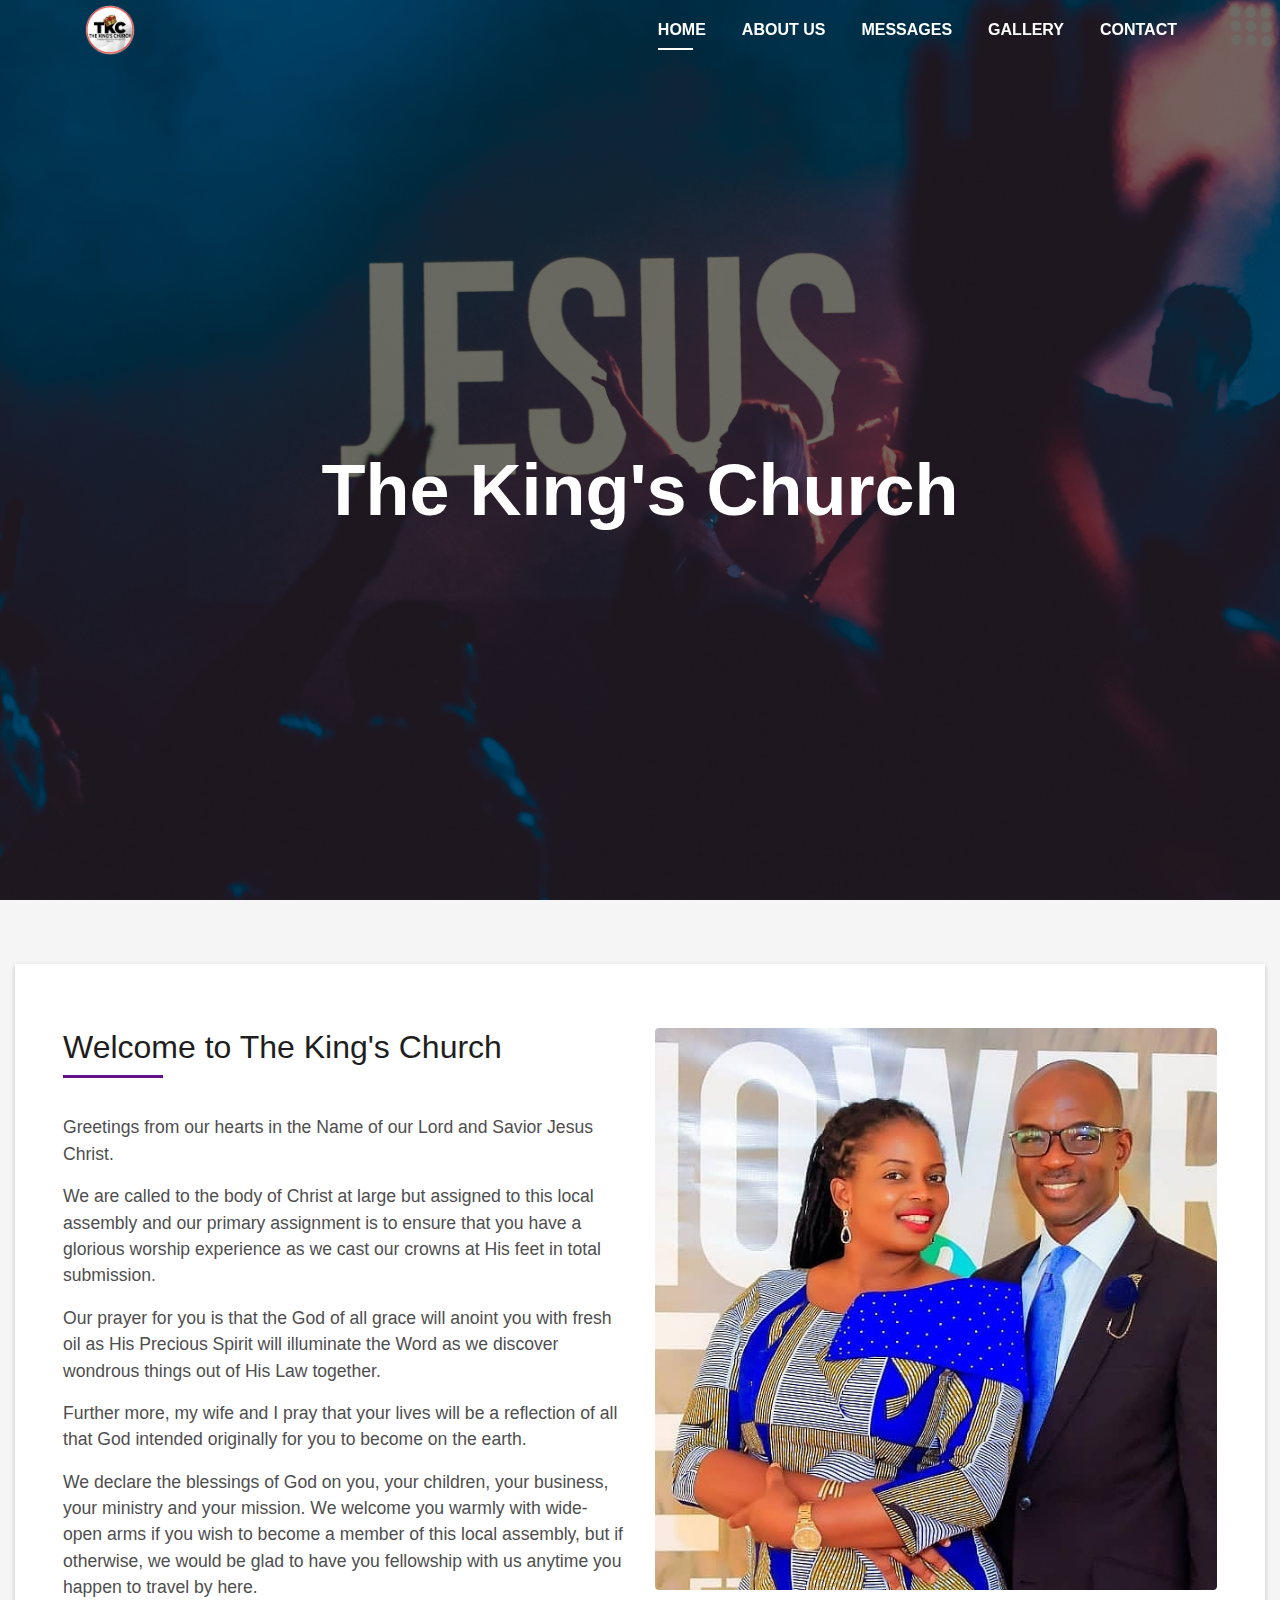
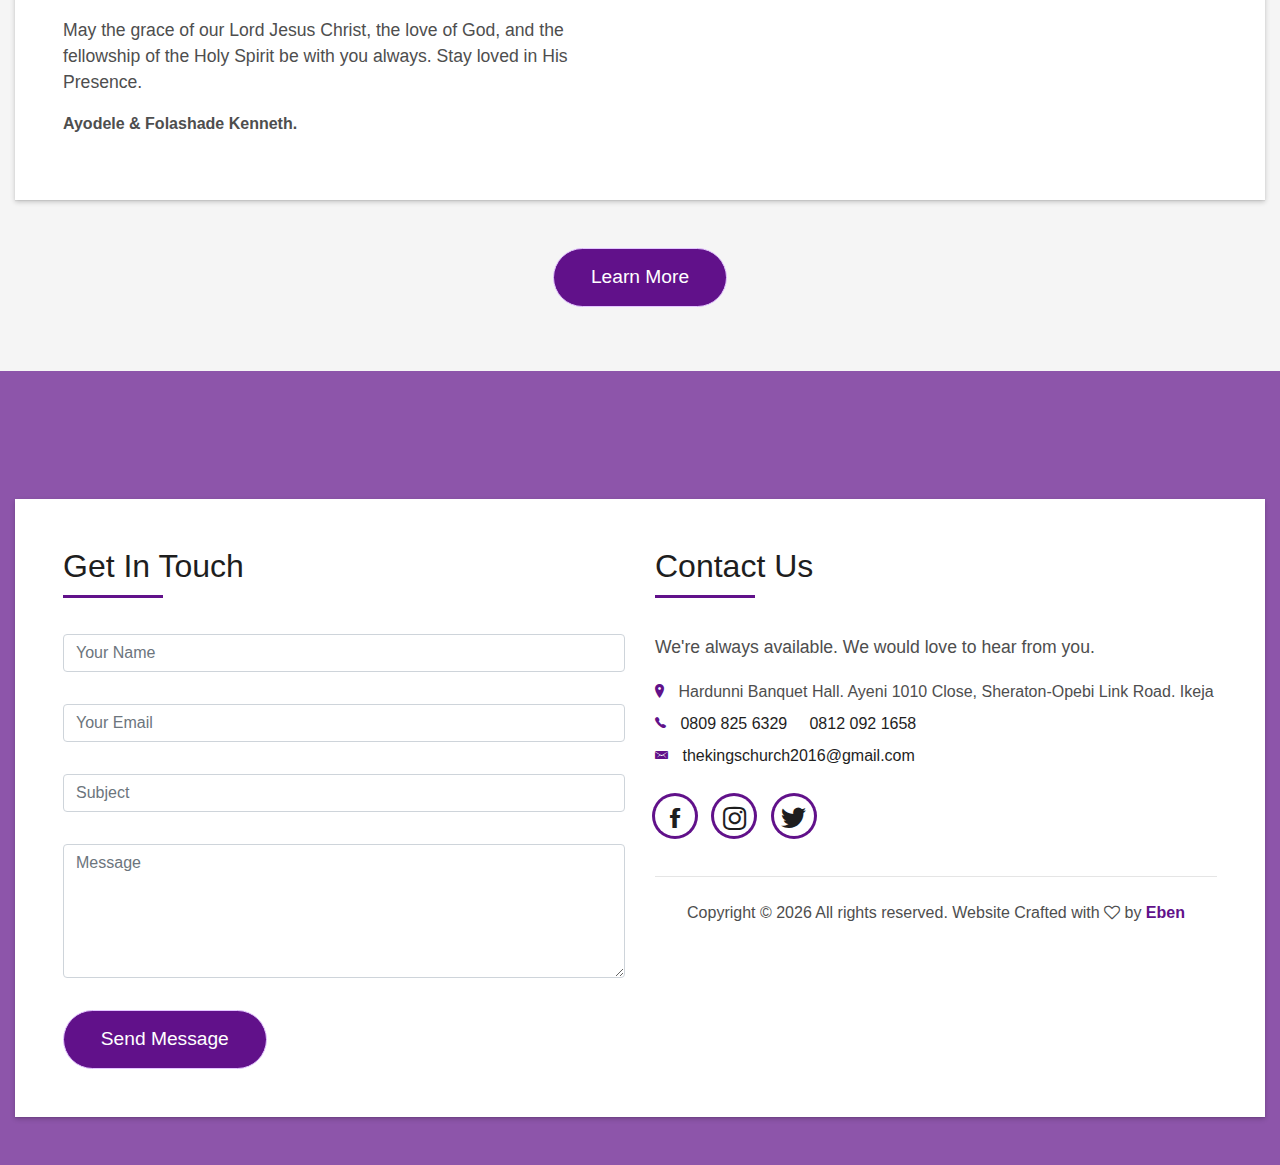
<file: index.html>
<!DOCTYPE html>
<html lang="en">
<head>
    <meta charset="utf-8">
    <meta http-equiv="X-UA-Compatible" content="IE=edge">
    <meta name="viewport" content="width=device-width, initial-scale=1">
    <meta name="viewport" content="width=device-width, initial-scale=1, shrink-to-fit=no">
    <meta name="description" content="Bringing Many Sons Unto Glory">
    <meta name="author" content="Kenneth Ayodele, The King's Church">
    <meta name="keywords" content="The King's Church, church, Kenneth Ayodele">
    <meta name="agency" content="The King's Church">
    <meta name="image" content="https://tkc.com.ng/img/logo.png">
    
    <!--Schema.org for Google-->
    <meta itemprop="name" content="The King's Church">
    <meta itemprop="title" content="The King's Church">
    <meta itemprop="description" content="Bringing Many Sons Unto Glory">
    <meta itemprop="image" content="https://tkc.com.ng/img/logo.png">
    
    <!-- Twitter - Product (e-commerce) -->
    <!-- Open Graph general (Facebook, Pinterest & Google+) -->
    <meta property="og:title" content="The King's Church">
    <meta property="og:description" content="Bringing Many Sons Unto Glory">
    <meta property="og:url" content="https://tkc.com.ng">
    <meta property="og:image" content="https://tkc.com.ng/img/logo.png">
    <meta property="og:type" content="website">
    <meta property="og:locale" content="en_NG">
    <meta property="og:site_name" content="The King's Church">
    
    <!--Twitter-->
    <meta name="twitter:card" content="summary">
    <meta name="twitter:url" content="https://tkc.com.ng">
    <meta name="twitter:title" content="The King's Church">
    <meta name="twitter:description" content="Bringing Many Sons Unto Glory">
    <meta name="twitter:image" content="https://tkc.com.ng/img/logo.png">
    <meta name="twitter:site" content="@thekingschurch3">
    <meta name="twitter:creator" content="@EbenOladutemu">

  <title>Welcome - The King's Church</title>

  <!-- Favicons -->
  <link href="img/logo.png" rel="icon">
  <link href="img/logo.png" rel="apple-touch-icon">

  <!-- Bootstrap CSS File -->
  <link href="lib/bootstrap/css/bootstrap.min.css" rel="stylesheet">

  <!-- Libraries CSS Files -->
  <link href="lib/font-awesome/css/font-awesome.min.css" rel="stylesheet">
  <link href="lib/animate/animate.min.css" rel="stylesheet">
  <link href="lib/ionicons/css/ionicons.min.css" rel="stylesheet">
  <link href="lib/owlcarousel/assets/owl.carousel.min.css" rel="stylesheet">
  <link href="lib/lightbox/css/lightbox.min.css" rel="stylesheet">

  <!-- Main Stylesheet File -->
  <link href="css/style-purple.css" rel="stylesheet">
  <link href="css/tkc-styles.css" rel="stylesheet">

</head>

<body id="page-top">

  <!--/ Nav Star /-->
    <nav class="navbar navbar-b navbar-trans navbar-expand-md fixed-top" id="mainNav">
    <div class="container">
      <a class="navbar-brand js-scroll" href="#page-top">
        <img src="img/logo.png" alt="The King's Church" width="50" height="50">
      </a>
      <button class="navbar-toggler collapsed" type="button" data-toggle="collapse" data-target="#navbarDefault"
        aria-controls="navbarDefault" aria-expanded="false" aria-label="Toggle navigation">
        <span></span>
        <span></span>
        <span></span>
      </button>
      <div class="navbar-collapse collapse justify-content-end" id="navbarDefault">
        <ul class="navbar-nav">
          <li class="nav-item">
            <a class="nav-link js-scroll active" href="#home">Home</a>
          </li>
          <li class="nav-item">
            <a class="nav-link js-scroll" href="about">About Us</a>
          </li>
          <li class="nav-item">
            <a class="nav-link js-scroll" href="#">Messages</a>
          </li>
          <li class="nav-item">
            <a class="nav-link js-scroll" href="gallery">Gallery</a>
          </li>
          <li class="nav-item">
            <a class="nav-link js-scroll" href="#contact">Contact</a>
          </li>
        </ul>
      </div>
    </div>
  </nav>
  <!--/ Nav End /-->

  <!--/ Intro Skew Star /-->
  <div id="home" class="intro route bg-image" style="background-image: url(img/bg-1.jpg)">
    <div class="overlay-itro"></div>
    <div class="intro-content display-table">
      <div class="table-cell">
        <div class="container">
          <!--<p class="display-6 color-d">Hello, world!</p>-->
          <h1 class="intro-title mb-4 mt-8">The King's Church</h1>
          <p class="intro-subtitle">
            <span class="text-slider-items">Bringing Many Sons Unto Glory</span>
            <strong class="text-slider"></strong>
          </p>
          <!-- <p class="pt-3"><a class="btn btn-primary btn js-scroll px-4" href="#about" role="button">Learn More</a></p> -->
        </div>
      </div>
    </div>
  </div>
  <!--/ Intro Skew End /-->

  <section id="about" class="about-mf sect-pt4 route">
    <div class="container-fluid">
      <div class="row">
        <div class="col-sm-12">
          <div class="box-shadow-full">
            <div class="row">
              <div class="col-md-6">
                <div class="about-me pt-4 pt-md-0">
                  <div class="title-box-2">
                    <h5 class="title-left">
                      Welcome to The King's Church
                    </h5>
                  </div>
                  <p class="lead">
                   Greetings from our hearts in the Name of our Lord and Savior Jesus Christ.
                  </p>
                  <p class="lead">
                   We are called to the body of Christ at large but assigned to this local assembly and our primary assignment is to ensure that you have a glorious worship experience as we cast our crowns at His feet in total submission.
                  </p>
                  <p class="lead">
                    Our prayer for you is that the God of all grace will anoint you with fresh oil as His Precious Spirit will illuminate the Word as we discover wondrous things out of His Law together.
                  </p>
                  <p class="lead">
                    Further more, my wife and I pray that your lives will be a reflection of all that God intended originally for you to become on the earth.
                  </p>
                  <p class="lead">
                    We declare the blessings of God on you, your children, your business, your ministry and your mission. We welcome you warmly with wide-open arms if you wish to become a member of this local assembly, but if otherwise, we would be glad to have you fellowship with us anytime you happen to travel by here.
                  </p>
                  <p class="lead">
                    May the grace of our Lord Jesus Christ, the love of God, and the fellowship of the Holy Spirit be with you always. Stay loved in His Presence.
                  </p>
                  <strong>Ayodele & Folashade Kenneth.</strong>
                </div>
              </div>
              <div class="col-md-6">
                <div class="about-im">
                  <img src="img/tkc-img/IMG_20190101_104756_451.jpg" class="img-fluid rounded b-shadow-a" alt="Ayodele and Folasade Kenneth">
                </div> 
              </div>
            </div>
          </div>
        </div>
      </div>
      <div class="text-center">
        <button type="submit" class="button button-a button-big button-rouded">
          <a href="about" class="text-white">Learn More</a>
        </button>
      </div>
    </div>
  </section>

  <!--/ Section Contact-Footer Star /-->
  <section class="paralax-mf footer-paralax bg-image sect-mt4 route" style="background-image: url(img/background-2.jpg)">
    <div class="overlay-mf"></div>
    <div class="container-fluid">
      <div class="row">
        <div class="col-sm-12">
          <div class="contact-mf">
            <div id="contact" class="box-shadow-full">
              <div class="row">
                <div class="col-md-6">
                  <div class="title-box-2">
                    <h5 class="title-left">
                      Get In Touch
                    </h5>
                  </div>
                  <div>
                      <form action="" method="post" role="form" class="contactForm">
                      <div id="sendmessage">Your message has been sent. Thank you!</div>
                      <div id="errormessage"></div>
                      <div class="row">
                        <div class="col-md-12 mb-3">
                          <div class="form-group">
                            <input type="text" name="name" class="form-control" id="name" placeholder="Your Name" data-rule="minlen:4" data-msg="Please enter at least 4 chars" />
                            <div class="validation"></div>
                          </div>
                        </div>
                        <div class="col-md-12 mb-3">
                          <div class="form-group">
                            <input type="email" class="form-control" name="email" id="email" placeholder="Your Email" data-rule="email" data-msg="Please enter a valid email" />
                            <div class="validation"></div>
                          </div>
                        </div>
                        <div class="col-md-12 mb-3">
                            <div class="form-group">
                              <input type="text" class="form-control" name="subject" id="subject" placeholder="Subject" data-rule="minlen:4" data-msg="Please enter at least 8 chars of subject" />
                              <div class="validation"></div>
                            </div>
                        </div>
                        <div class="col-md-12 mb-3">
                          <div class="form-group">
                            <textarea class="form-control" name="message" rows="5" data-rule="required" data-msg="Please write something for us" placeholder="Message"></textarea>
                            <div class="validation"></div>
                          </div>
                        </div>
                        <div class="col-md-12">
                          <button type="submit" class="button button-a button-big button-rouded">Send Message</button>
                        </div>
                      </div>
                    </form>
                  </div>
                </div>
                <div class="col-md-6">
                  <div class="title-box-2 pt-4 pt-md-0">
                    <h5 class="title-left">
                      Contact Us
                    </h5>
                  </div>
                  <div class="more-info">
                    <p class="lead">
                      We're always available. We would love to hear from you.
                    </p>
                    <ul class="list-ico">
                      <li><span class="ion-ios-location"></span> Hardunni Banquet Hall. Ayeni 1010 Close, Sheraton-Opebi Link Road. Ikeja</li>
                      <li><span class="ion-ios-telephone"></span> 
                        <a href="tel:08098256329">0809 825 6329&nbsp;&nbsp;&nbsp;&nbsp;</a>  
                        <a href="tel:08120921658">0812 092 1658</a>
                      </li>
                      <li><span class="ion-email"></span> 
                        <a href="mailto:thekingschurch2016@gmail.com">thekingschurch2016@gmail.com</a>
                      </li>
                    </ul>
                  </div>
                  <div class="socials">
                    <ul>
                      <li>
                        <a href="https://www.facebook.com/The-Kings-Church-426057771213400/">
                          <span class="ico-circle"><i class="ion-social-facebook"></i></span>
                        </a>
                      </li>
                      <li>
                        <a href="https://instagram.com/Thekingschurch">
                          <span class="ico-circle"><i class="fa fa-instagram"></i></span>
                        </a>
                      </li>
                      <li>
                        <a href="https://twitter.com/Thekingschurch3">
                          <span class="ico-circle"><i class="ion-social-twitter"></i></span>
                        </a>
                      </li>
                    </ul>
                  </div><hr>
                  <div class="footer-copyright text-center mt-4">
                    Copyright &copy; <span id="year"></span> All rights reserved. Website Crafted with 
                    <i class="fa fa-heart-o" aria-hidden="true"></i> by 
                    <a href="https://eben.com.ng" style="color: #61118a" title="Ebenezer Oladutemu" target="_blank"><b>Eben</b></a>
                  </div>
                </div>
              </div>
            </div>
          </div>
        </div>
      </div>
    </div>

  </section>
  <!--/ Section Contact-footer End /-->

  <a href="#" class="back-to-top"><i class="fa fa-chevron-up"></i></a>
  <!-- <div id="preloader"></div> -->

  <!-- JavaScript Libraries -->
  <script src="lib/jquery/jquery.min.js"></script>
  <script src="lib/jquery/jquery-migrate.min.js"></script>
  <script src="lib/popper/popper.min.js"></script>
  <script src="lib/bootstrap/js/bootstrap.min.js"></script>
  <script src="lib/easing/easing.min.js"></script>
  <script src="lib/counterup/jquery.waypoints.min.js"></script>
  <script src="lib/counterup/jquery.counterup.js"></script>
  <script src="lib/owlcarousel/owl.carousel.min.js"></script>
  <script src="lib/lightbox/js/lightbox.min.js"></script>
  <script src="lib/typed/typed.min.js"></script>
  <!-- Contact Form JavaScript File -->
  <script src="contactform/contactform.js"></script>

  <!-- Template Main Javascript File -->
  <script src="js/main.js"></script>
  <script src="js/vue.min.js"></script>
  <script src="js/tkc-scripts.js"></script>


</body>
</html>
</file>
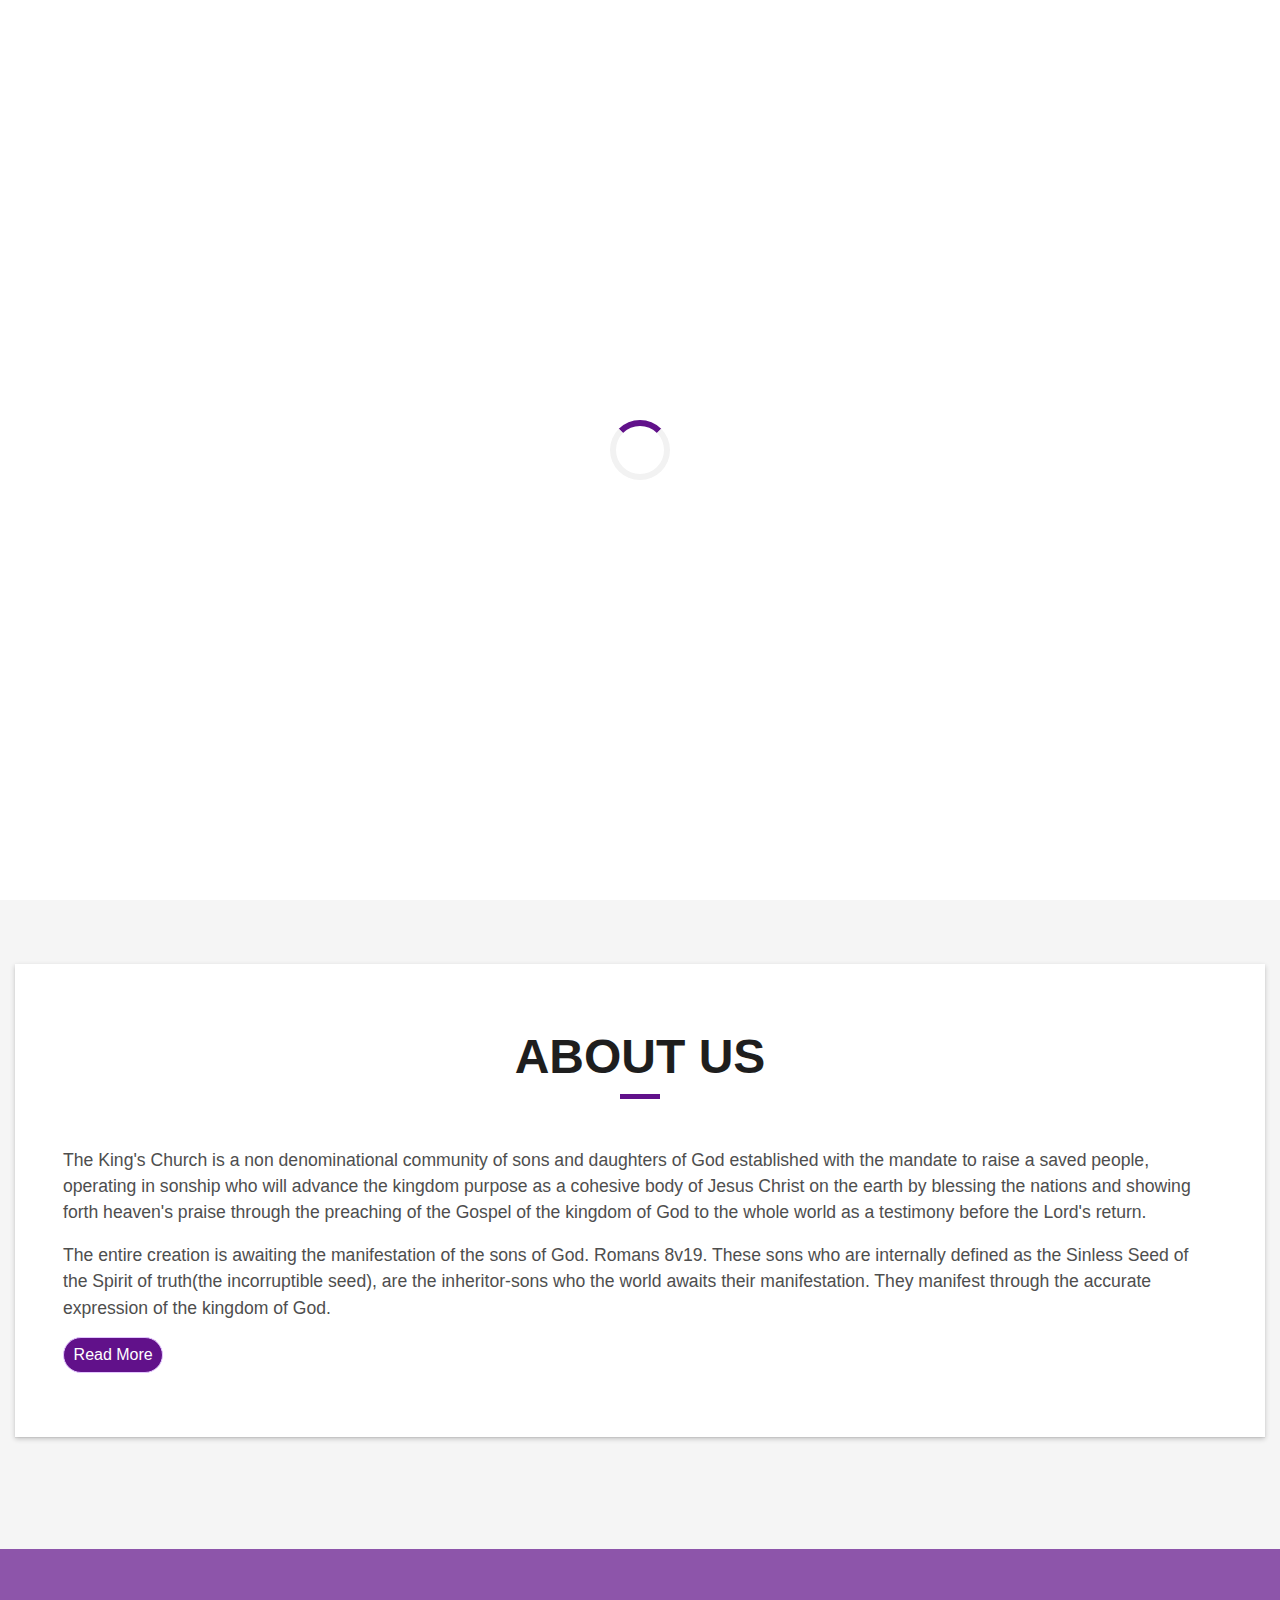
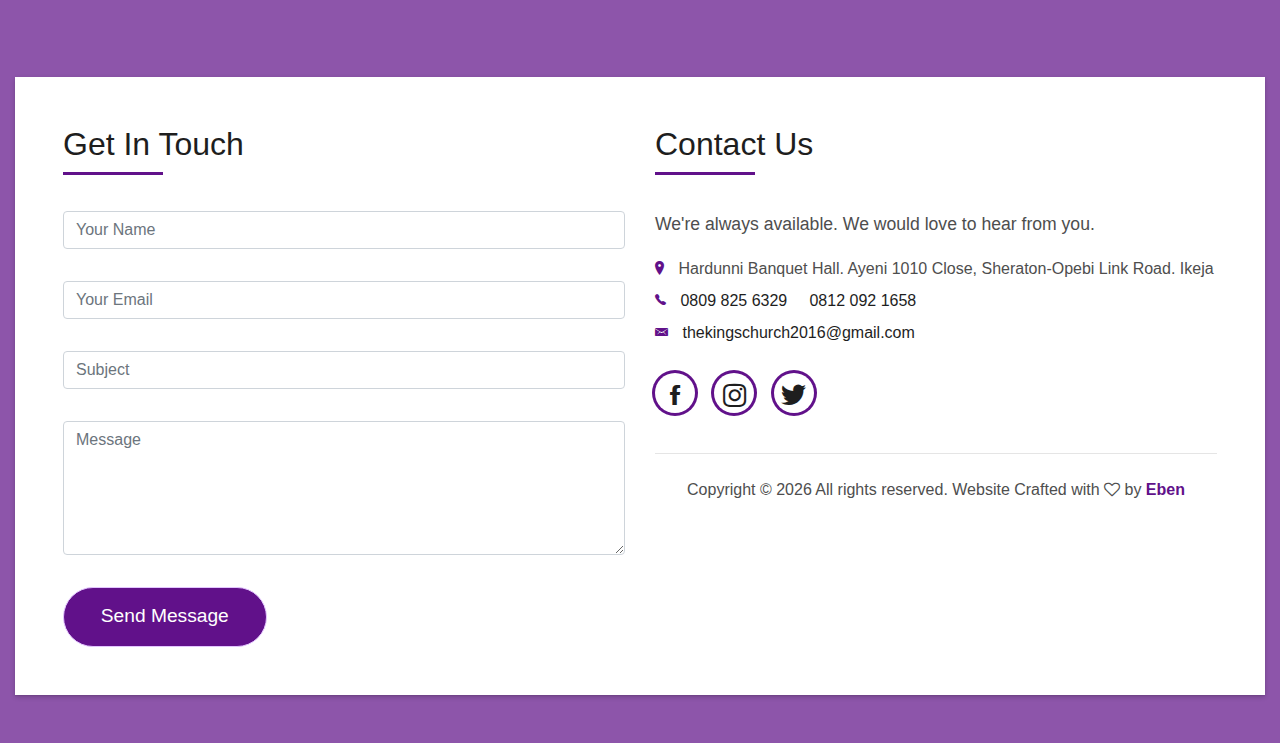
<file: about.html>
<!DOCTYPE html>
<html lang="en">
<head>
    <meta charset="utf-8">
    <meta http-equiv="X-UA-Compatible" content="IE=edge">
    <meta name="viewport" content="width=device-width, initial-scale=1">
    <meta name="viewport" content="width=device-width, initial-scale=1, shrink-to-fit=no">
    <meta name="description" content="Bringing Many Sons Unto Glory">
    <meta name="author" content="Kenneth Ayodele, The King's Church">
    <meta name="keywords" content="The King's Church, church, Kenneth Ayodele">
    <meta name="agency" content="The King's Church">
    <meta name="image" content="https://tkc.com.ng/img/logo.png">
    
    <!--Schema.org for Google-->
    <meta itemprop="name" content="The King's Church">
    <meta itemprop="title" content="The King's Church">
    <meta itemprop="description" content="Bringing Many Sons Unto Glory">
    <meta itemprop="image" content="https://tkc.com.ng/img/logo.png">
    
    <!-- Twitter - Product (e-commerce) -->
    <!-- Open Graph general (Facebook, Pinterest & Google+) -->
    <meta property="og:title" content="The King's Church">
    <meta property="og:description" content="Bringing Many Sons Unto Glory">
    <meta property="og:url" content="https://tkc.com.ng">
    <meta property="og:image" content="https://tkc.com.ng/img/logo.png">
    <meta property="og:type" content="website">
    <meta property="og:locale" content="en_NG">
    <meta property="og:site_name" content="The King's Church">
    
    <!--Twitter-->
    <meta name="twitter:card" content="summary">
    <meta name="twitter:url" content="https://tkc.com.ng">
    <meta name="twitter:title" content="The King's Church">
    <meta name="twitter:description" content="Bringing Many Sons Unto Glory">
    <meta name="twitter:image" content="https://tkc.com.ng/img/logo.png">
    <meta name="twitter:site" content="@thekingschurch3">
    <meta name="twitter:creator" content="@EbenOladutemu">

  <title>About Us - The King's Church</title>

  <!-- Favicons -->
  <link href="img/logo.png" rel="icon">
  <link href="img/logo.png" rel="apple-touch-icon">

  <!-- Bootstrap CSS File -->
  <link href="lib/bootstrap/css/bootstrap.min.css" rel="stylesheet">

  <!-- Libraries CSS Files -->
  <link href="lib/font-awesome/css/font-awesome.min.css" rel="stylesheet">
  <link href="lib/animate/animate.min.css" rel="stylesheet">
  <link href="lib/ionicons/css/ionicons.min.css" rel="stylesheet">
  <link href="lib/owlcarousel/assets/owl.carousel.min.css" rel="stylesheet">
  <link href="lib/lightbox/css/lightbox.min.css" rel="stylesheet">

  <!-- Main Stylesheet File -->
  <link href="css/style-purple.css" rel="stylesheet">
  <link href="css/tkc-styles.css" rel="stylesheet">

</head>

<body id="page-top">

  <!--/ Nav Star /-->
<nav class="navbar navbar-b navbar-trans navbar-expand-md fixed-top" id="mainNav">
    <div class="container">
      <a class="navbar-brand js-scroll" href="home">
        <img src="img/logo.png" alt="The King's Church" width="50" height="50">
      </a>
      <button class="navbar-toggler collapsed" type="button" data-toggle="collapse" data-target="#navbarDefault"
        aria-controls="navbarDefault" aria-expanded="false" aria-label="Toggle navigation">
        <span></span>
        <span></span>
        <span></span>
      </button>
      <div class="navbar-collapse collapse justify-content-end" id="navbarDefault">
        <ul class="navbar-nav">
          <li class="nav-item">
            <a class="nav-link js-scroll" href="home">Home</a>
          </li>
          <li class="nav-item">
            <a class="nav-link js-scroll active" href="#about">About Us</a>
          </li>
          <li class="nav-item">
            <a class="nav-link js-scroll" href="#">Messages</a>
          </li>
          <li class="nav-item">
            <a class="nav-link js-scroll" href="gallery">Gallery</a>
          </li>
          <li class="nav-item">
            <a class="nav-link js-scroll" href="#contact">Contact</a>
          </li>
        </ul>
      </div>
    </div>
  </nav>
  <!--/ Nav End /-->

  <!--/ Intro Skew Star /-->
  <div id="home" class="intro route bg-image" style="background-image: url(img/background-2.jpg)">
    <div class="overlay-itro"></div>
    <div class="intro-content display-table">
      <div class="table-cell">
        <div class="container">
          <!--<p class="display-6 color-d">Hello, world!</p>-->
          <h1 class="intro-title mb-4 mt-8">The King's Church</h1>
          <p class="intro-subtitle">
            <span class="text-slider-items">Bringing Many Sons Unto Glory</span>
            <strong class="text-slider"></strong>
          </p>
        </div>
      </div>
    </div>
  </div>
  <!--/ Intro Skew End /-->

  <section id="about" class="about-mf sect-pt4 route">
    <div class="container-fluid">
      <div class="row">
        <div class="col-sm-12">
          <div class="box-shadow-full">
            <div class="row">
              <div class="col-md-12">
                <div class="about-me pt-4 pt-md-0">
                  <div class="title-box-2">
                    <h5 class="title-a text-center">
                      ABOUT US
                    </h5>
                    <div class="line-mf"></div>
                  </div>
                  <p class="lead">
                   	The King's Church is a non denominational community of sons and daughters of God established with the mandate to raise a saved people, operating in sonship who will advance the kingdom purpose as a cohesive body of Jesus Christ on the earth by blessing the nations and showing forth heaven's praise through the preaching of the Gospel of the kingdom of God to the whole world as a testimony before the Lord's return.
                  </p>
                  <p class="lead">
										The entire creation is awaiting the manifestation of the sons of God. Romans 8v19. These sons who are internally defined as the Sinless Seed of the Spirit of truth(the incorruptible seed), are the inheritor-sons who the world awaits their manifestation. They manifest through the accurate expression of the kingdom of God.
                  </p>
                  <div v-show="readMore">
                  	<p class="lead">
                    The accurate expression of the Gospel of the kingdom of God in all facets of life and government is the interface through which men, the nations of the world, and the entire creation will be redeemed and liberated from the bondage of corruption and mortality. This is so that in the end, the kingdoms of this world would become the kingdom of our God and of His Christ; and God the Father will be all in all. Revelation 11v5.
                  </p>
                  <p class="lead">
                    We are men with original inadequacies and failings, who through faith in Christ Jesus are saved; and are progressively transformed from glory to glory, (as we continually behold Him)to shine as stars and express the Word of eternal life; even as we execute His kingdom purpose to the finish.
                  </p>
                  <strong>Pastor Ayodele O. Kenneth.</strong>
                  </div>
                  <button type="submit" class="button button-a button-small button-rouded" @click="readMore = !readMore">
                  	<span v-if="readMore">Read Less</span> <span v-else>Read More</span>
                  </button>
                </div>
              </div> 
            </div>
          </div>
        </div>
      </div>
    </div>
    </div>
  </section>

  <!--/ Section Contact-Footer Star /-->
  <section class="paralax-mf footer-paralax bg-image sect-mt4 route" style="background-image: url(img/background-2.jpg)">
    <div class="overlay-mf"></div>
    <div class="container-fluid">
      <div class="row">
        <div class="col-sm-12">
          <div class="contact-mf">
            <div id="contact" class="box-shadow-full">
              <div class="row">
                <div class="col-md-6">
                  <div class="title-box-2">
                    <h5 class="title-left">
                      Get In Touch
                    </h5>
                  </div>
                  <div>
                      <form action="" method="post" role="form" class="contactForm">
                      <div id="sendmessage">Your message has been sent. Thank you!</div>
                      <div id="errormessage"></div>
                      <div class="row">
                        <div class="col-md-12 mb-3">
                          <div class="form-group">
                            <input type="text" name="name" class="form-control" id="name" placeholder="Your Name" data-rule="minlen:4" data-msg="Please enter at least 4 chars" />
                            <div class="validation"></div>
                          </div>
                        </div>
                        <div class="col-md-12 mb-3">
                          <div class="form-group">
                            <input type="email" class="form-control" name="email" id="email" placeholder="Your Email" data-rule="email" data-msg="Please enter a valid email" />
                            <div class="validation"></div>
                          </div>
                        </div>
                        <div class="col-md-12 mb-3">
                            <div class="form-group">
                              <input type="text" class="form-control" name="subject" id="subject" placeholder="Subject" data-rule="minlen:4" data-msg="Please enter at least 8 chars of subject" />
                              <div class="validation"></div>
                            </div>
                        </div>
                        <div class="col-md-12 mb-3">
                          <div class="form-group">
                            <textarea class="form-control" name="message" rows="5" data-rule="required" data-msg="Please write something for us" placeholder="Message"></textarea>
                            <div class="validation"></div>
                          </div>
                        </div>
                        <div class="col-md-12">
                          <button type="submit" class="button button-a button-big button-rouded">Send Message</button>
                        </div>
                      </div>
                    </form>
                  </div>
                </div>
                <div class="col-md-6">
                  <div class="title-box-2 pt-4 pt-md-0">
                    <h5 class="title-left">
                      Contact Us
                    </h5>
                  </div>
                  <div class="more-info">
                    <p class="lead">
                      We're always available. We would love to hear from you.
                    </p>
                    <ul class="list-ico">
                      <li><span class="ion-ios-location"></span> Hardunni Banquet Hall. Ayeni 1010 Close, Sheraton-Opebi Link Road. Ikeja</li>
                      <li><span class="ion-ios-telephone"></span> 
                        <a href="tel:08098256329">0809 825 6329&nbsp;&nbsp;&nbsp;&nbsp;</a>  
                        <a href="tel:08120921658">0812 092 1658</a>
                      </li>
                      <li><span class="ion-email"></span> 
                        <a href="mailto:thekingschurch2016@gmail.com">thekingschurch2016@gmail.com</a>
                      </li>
                    </ul>
                  </div>
                  <div class="socials">
                    <ul>
                      <li>
                        <a href="https://www.facebook.com/The-Kings-Church-426057771213400/">
                          <span class="ico-circle"><i class="ion-social-facebook"></i></span>
                        </a>
                      </li>
                      <li>
                        <a href="https://instagram.com/Thekingschurch">
                          <span class="ico-circle"><i class="fa fa-instagram"></i></span>
                        </a>
                      </li>
                      <li>
                        <a href="https://twitter.com/Thekingschurch3">
                          <span class="ico-circle"><i class="ion-social-twitter"></i></span>
                        </a>
                      </li>
                    </ul>
                  </div><hr>
                  <div class="footer-copyright text-center mt-4">
                    Copyright &copy; <span id="year"></span> All rights reserved. Website Crafted with 
                    <i class="fa fa-heart-o" aria-hidden="true"></i> by 
                    <a href="https://eben.com.ng" style="color: #61118a" title="Ebenezer Oladutemu" target="_blank"><b>Eben</b></a>
                  </div>
                </div>
              </div>
            </div>
          </div>
        </div>
      </div>
    </div>

  </section>
  <!--/ Section Contact-footer End /-->

  <a href="#" class="back-to-top"><i class="fa fa-chevron-up"></i></a>
  <div id="preloader"></div>

  <!-- JavaScript Libraries -->
  <script src="lib/jquery/jquery.min.js"></script>
  <script src="lib/jquery/jquery-migrate.min.js"></script>
  <script src="lib/popper/popper.min.js"></script>
  <script src="lib/bootstrap/js/bootstrap.min.js"></script>
  <script src="lib/easing/easing.min.js"></script>
  <script src="lib/counterup/jquery.waypoints.min.js"></script>
  <script src="lib/counterup/jquery.counterup.js"></script>
  <script src="lib/owlcarousel/owl.carousel.min.js"></script>
  <script src="lib/lightbox/js/lightbox.min.js"></script>
  <script src="lib/typed/typed.min.js"></script>
  <!-- Contact Form JavaScript File -->
  <script src="contactform/contactform.js"></script>

  <!-- Template Main Javascript File -->
  <script src="js/main.js"></script>
  <script src="js/vue.min.js"></script>
  <script src="js/tkc-scripts.js"></script>


</body>
</html>
</file>
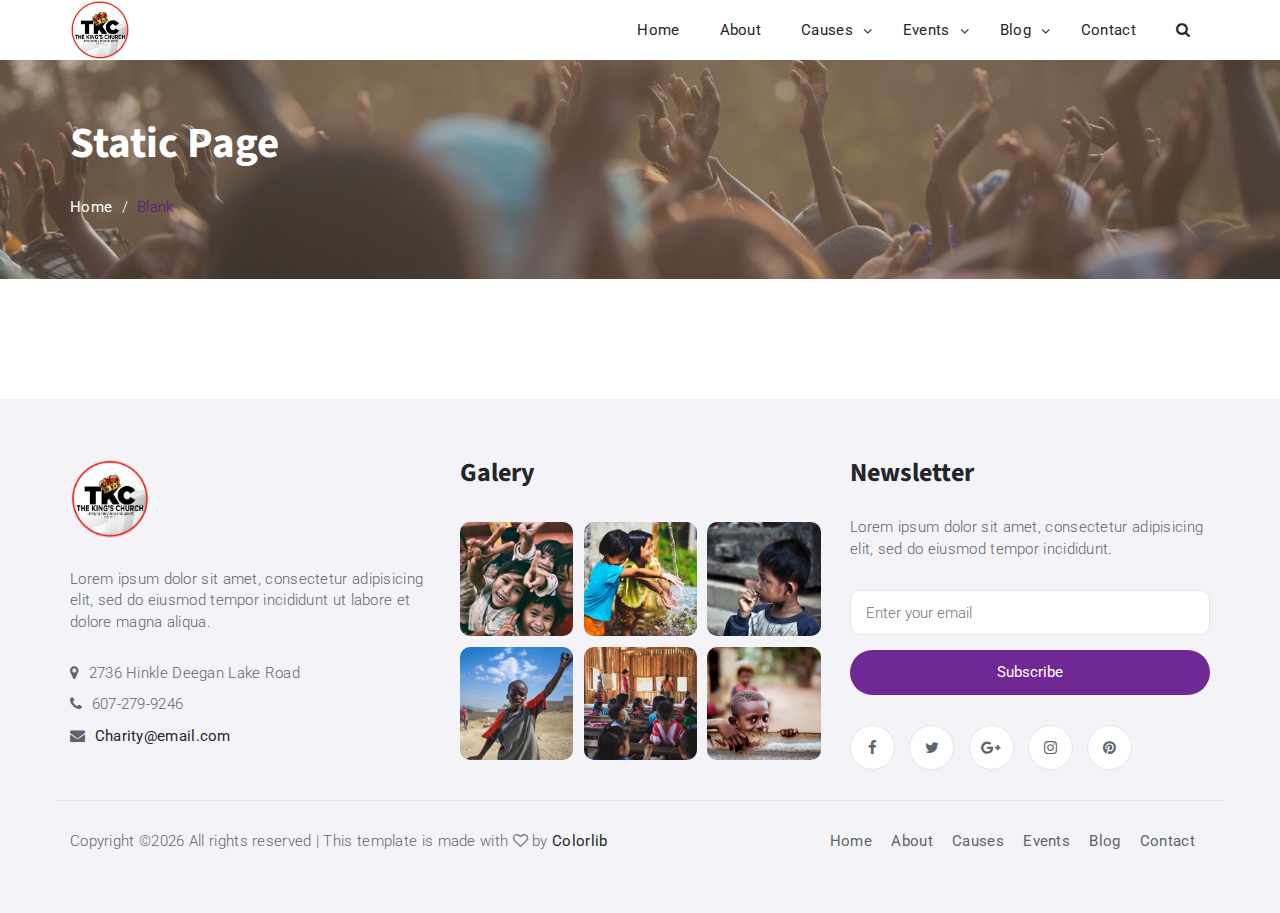
<file: blank.html>
<!DOCTYPE html>
<html lang="en">

<head>
	<meta charset="utf-8">
	<meta http-equiv="X-UA-Compatible" content="IE=edge">
	<meta name="viewport" content="width=device-width, initial-scale=1">
	<!-- The above 3 meta tags *must* come first in the head; any other head content must come *after* these tags -->

	<title>Charity HTML Template</title>

	<!-- Google font -->
	<link href="https://fonts.googleapis.com/css?family=Roboto:300,400%7CSource+Sans+Pro:700" rel="stylesheet">

	<!-- Bootstrap -->
	<link type="text/css" rel="stylesheet" href="css/bootstrap.min.css" />

	<!-- Owl Carousel -->
	<link type="text/css" rel="stylesheet" href="css/owl.carousel.css" />
	<link type="text/css" rel="stylesheet" href="css/owl.theme.default.css" />

	<!-- Font Awesome Icon -->
	<link rel="stylesheet" href="css/font-awesome.min.css">

	<!-- Custom stlylesheet -->
	<link type="text/css" rel="stylesheet" href="css/style.css" />

	<!-- HTML5 shim and Respond.js for IE8 support of HTML5 elements and media queries -->
	<!-- WARNING: Respond.js doesn't work if you view the page via file:// -->
	<!--[if lt IE 9]>
		  <script src="https://oss.maxcdn.com/html5shiv/3.7.3/html5shiv.min.js"></script>
		  <script src="https://oss.maxcdn.com/respond/1.4.2/respond.min.js"></script>
		<![endif]-->

</head>

<body>
	<!-- HEADER -->
	<header>
		<!-- NAVGATION -->
		<nav id="main-navbar">
			<div class="container">
				<div class="navbar-header">
					<!-- Logo -->
					<div class="navbar-brand">
						<a class="logo" href="index.html"><img src="img/logo.png" alt="logo"></a>
					</div>
					<!-- Logo -->

					<!-- Mobile toggle -->
					<button class="navbar-toggle-btn">
							<i class="fa fa-bars"></i>
						</button>
					<!-- Mobile toggle -->

					<!-- Mobile Search toggle -->
					<button class="search-toggle-btn">
							<i class="fa fa-search"></i>
						</button>
					<!-- Mobile Search toggle -->
				</div>

				<!-- Search -->
				<div class="navbar-search">
					<button class="search-btn"><i class="fa fa-search"></i></button>
					<div class="search-form">
						<form>
							<input class="input" type="text" name="search" placeholder="Search">
						</form>
					</div>
				</div>
				<!-- Search -->

				<!-- Nav menu -->
				<ul class="navbar-menu nav navbar-nav navbar-right">
					<li><a href="index.html">Home</a></li>
					<li><a href="#">About</a></li>
					<li class="has-dropdown"><a href="#">Causes</a>
						<ul class="dropdown">
							<li><a href="single-cause.html">Single Cause</a></li>
						</ul>
					</li>
					<li class="has-dropdown"><a href="#">Events</a>
						<ul class="dropdown">
							<li><a href="single-event.html">Single event</a></li>
						</ul>
					</li>
					<li class="has-dropdown"><a href="#">Blog</a>
						<ul class="dropdown">
							<li><a href="blog.html">Blog Page</a></li>
							<li><a href="single-blog.html">Single Blog</a></li>
						</ul>
					</li>
					<li><a href="#">Contact</a></li>
				</ul>
				<!-- Nav menu -->
			</div>
		</nav>
		<!-- /NAVGATION -->

		<!-- Page Header -->
		<div id="page-header">
			<!-- section background -->
			<div class="section-bg" style="background-image: url(./img/background-2.jpg);"></div>
			<!-- /section background -->

			<!-- page header content -->
			<div class="container">
				<div class="row">
					<div class="col-md-12">
						<div class="header-content">
							<h1>Static Page</h1>
							<ul class="breadcrumb">
								<li><a href="index.html">Home</a></li>
								<li class="active">Blank</li>
							</ul>
						</div>
					</div>
				</div>
			</div>
			<!-- /page header content -->
		</div>
		<!-- /Page Header -->
	</header>
	<!-- /HEADER -->

	<!-- SECTION -->
	<div class="section">
		<!-- container -->
		<div class="container">
			<!-- row -->
			<div class="row">
			</div>
			<!-- /row -->
		</div>
		<!-- /container -->
	</div>
	<!-- /SECTION -->

	<!-- FOOTER -->
	<footer id="footer" class="section">
		<!-- container -->
		<div class="container">
			<!-- row -->
			<div class="row">
				<!-- footer contact -->
				<div class="col-md-4">
					<div class="footer">
						<div class="footer-logo">
							<a class="logo" href="#"><img src="./img/logo.png" alt=""></a>
						</div>
						<p>Lorem ipsum dolor sit amet, consectetur adipisicing elit, sed do eiusmod tempor incididunt ut labore et dolore magna aliqua.</p>
						<ul class="footer-contact">
							<li><i class="fa fa-map-marker"></i> 2736 Hinkle Deegan Lake Road</li>
							<li><i class="fa fa-phone"></i> 607-279-9246</li>
							<li><i class="fa fa-envelope"></i> <a href="#">Charity@email.com</a></li>
						</ul>
					</div>
				</div>
				<!-- /footer contact -->

				<!-- footer galery -->
				<div class="col-md-4">
					<div class="footer">
						<h3 class="footer-title">Galery</h3>
						<ul class="footer-galery">
							<li><a href="#"><img src="./img/galery-1.jpg" alt=""></a></li>
							<li><a href="#"><img src="./img/galery-2.jpg" alt=""></a></li>
							<li><a href="#"><img src="./img/galery-3.jpg" alt=""></a></li>
							<li><a href="#"><img src="./img/galery-4.jpg" alt=""></a></li>
							<li><a href="#"><img src="./img/galery-5.jpg" alt=""></a></li>
							<li><a href="#"><img src="./img/galery-6.jpg" alt=""></a></li>
						</ul>
					</div>
				</div>
				<!-- /footer galery -->

				<!-- footer newsletter -->
				<div class="col-md-4">
					<div class="footer">
						<h3 class="footer-title">Newsletter</h3>
						<p>Lorem ipsum dolor sit amet, consectetur adipisicing elit, sed do eiusmod tempor incididunt.</p>
						<form class="footer-newsletter">
							<input class="input" type="email" placeholder="Enter your email">
							<button class="primary-button">Subscribe</button>
						</form>
						<ul class="footer-social">
							<li><a href="#"><i class="fa fa-facebook"></i></a></li>
							<li><a href="#"><i class="fa fa-twitter"></i></a></li>
							<li><a href="#"><i class="fa fa-google-plus"></i></a></li>
							<li><a href="#"><i class="fa fa-instagram"></i></a></li>
							<li><a href="#"><i class="fa fa-pinterest"></i></a></li>
						</ul>
					</div>
				</div>
				<!-- /footer newsletter -->
			</div>
			<!-- /row -->

			<!-- footer copyright & nav -->
			<div id="footer-bottom" class="row">
				<div class="col-md-6 col-md-push-6">
					<ul class="footer-nav">
						<li><a href="#">Home</a></li>
						<li><a href="#">About</a></li>
						<li><a href="#">Causes</a></li>
						<li><a href="#">Events</a></li>
						<li><a href="#">Blog</a></li>
						<li><a href="#">Contact</a></li>
					</ul>
				</div>

				<div class="col-md-6 col-md-pull-6">
					<div class="footer-copyright">
						<span><!-- Link back to Colorlib can't be removed. Template is licensed under CC BY 3.0. -->
Copyright &copy;<script>document.write(new Date().getFullYear());</script> All rights reserved | This template is made with <i class="fa fa-heart-o" aria-hidden="true"></i> by <a href="https://colorlib.com" target="_blank">Colorlib</a>
<!-- Link back to Colorlib can't be removed. Template is licensed under CC BY 3.0. --></span>
					</div>
				</div>
			</div>
			<!-- /footer copyright & nav -->
		</div>
		<!-- /container -->
	</footer>
	<!-- /FOOTER -->

	<!-- jQuery Plugins -->
	<script src="js/jquery.min.js"></script>
	<script src="js/bootstrap.min.js"></script>
	<script src="js/owl.carousel.min.js"></script>
	<script src="js/jquery.stellar.min.js"></script>
	<script src="js/main.js"></script>

	

</body>

</html>
</file>
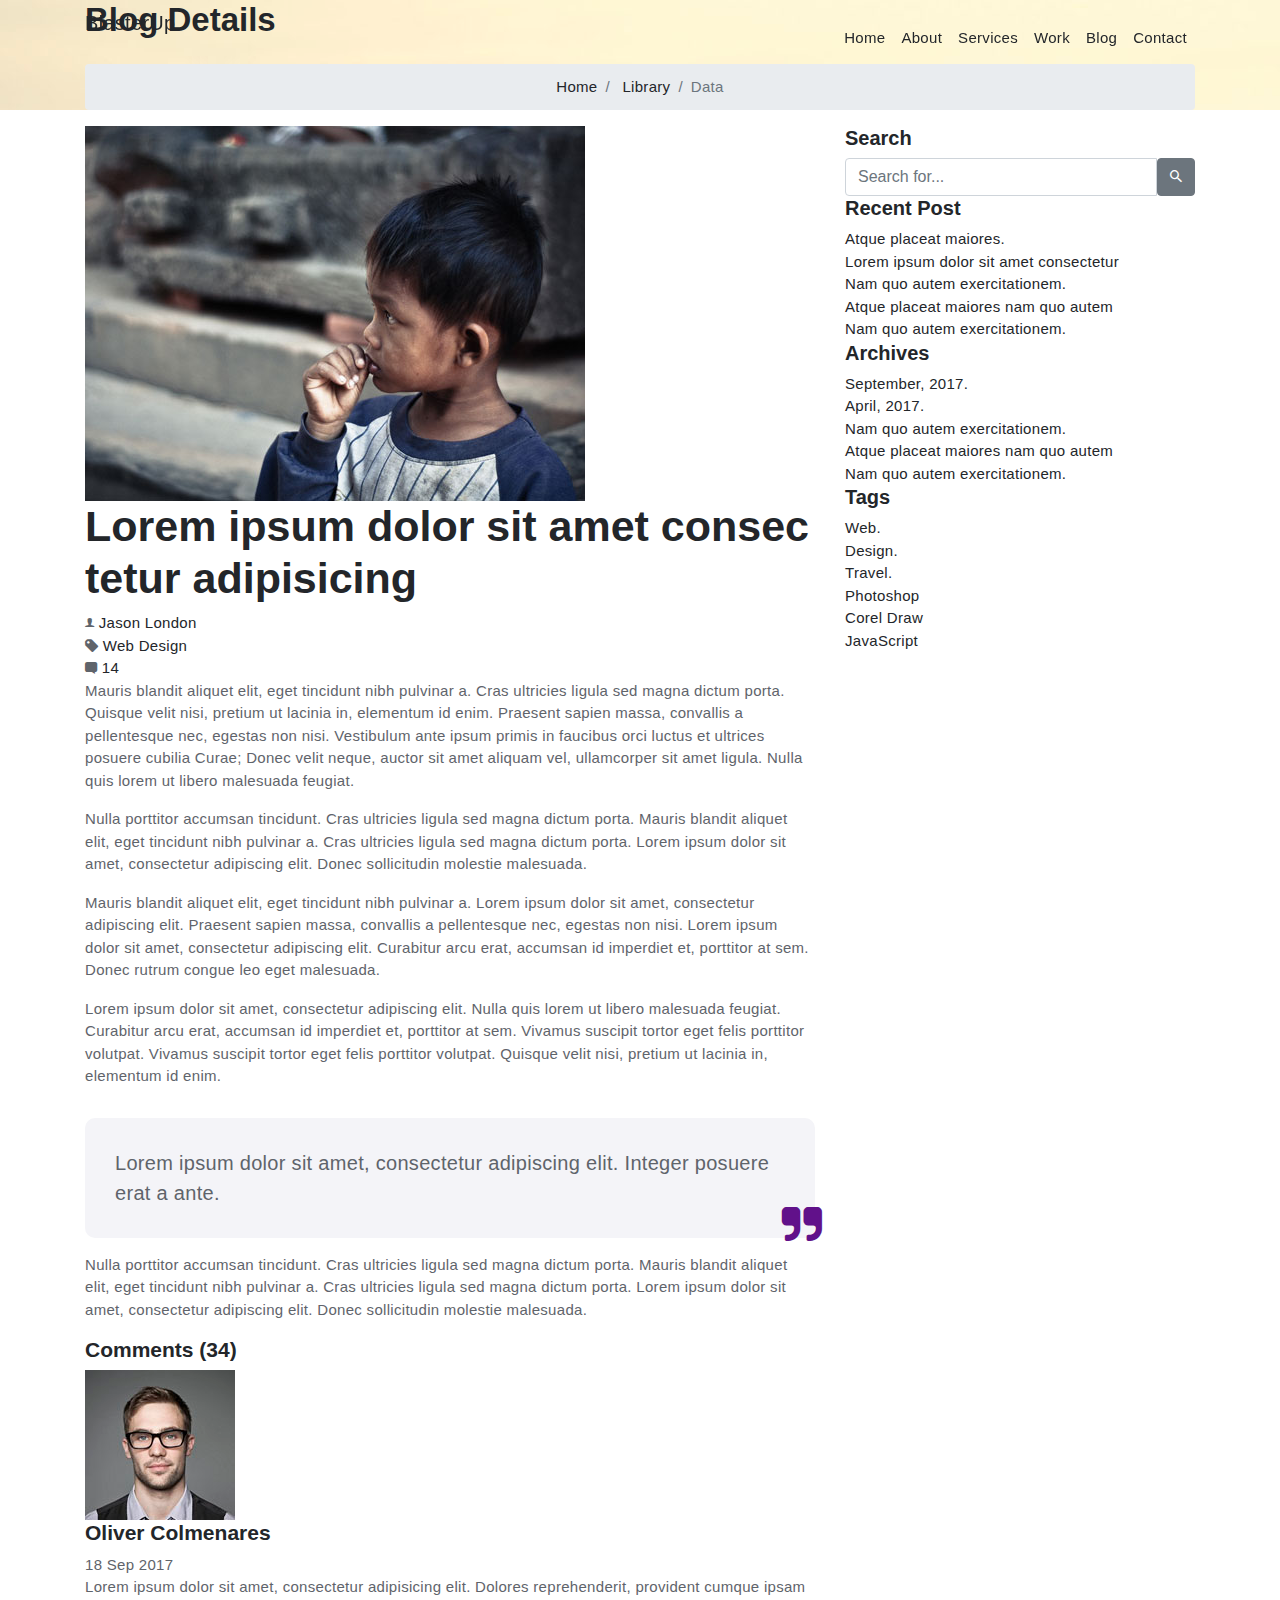
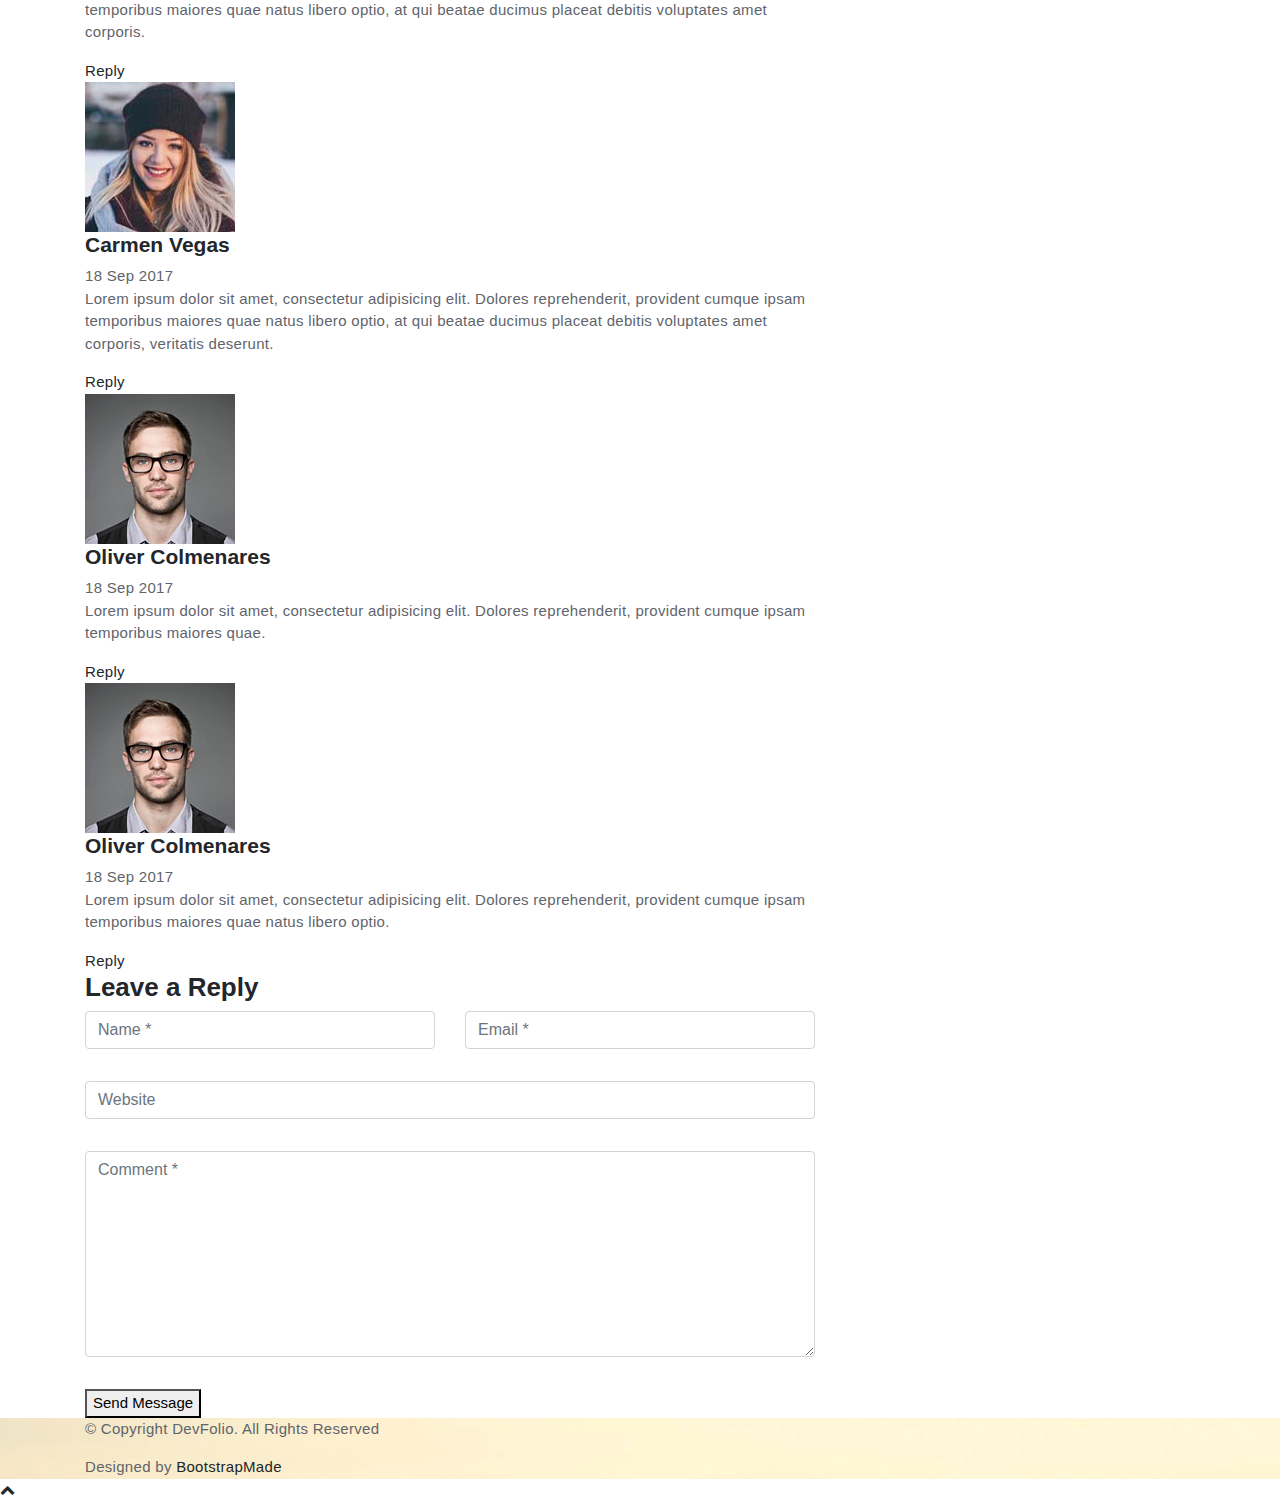
<file: blog-single.html>
<!DOCTYPE html>
<html lang="en">
<head>
  <meta charset="utf-8">
  <title>DevFolio Bootstrap Template</title>
  <meta content="width=device-width, initial-scale=1.0" name="viewport">
  <meta content="" name="keywords">
  <meta content="" name="description">

  <!-- Favicons -->
  <link href="img/favicon.png" rel="icon">
  <link href="img/apple-touch-icon.png" rel="apple-touch-icon">

  <!-- Bootstrap CSS File -->
  <link href="lib/bootstrap/css/bootstrap.min.css" rel="stylesheet">

  <!-- Libraries CSS Files -->
  <link href="lib/font-awesome/css/font-awesome.min.css" rel="stylesheet">
  <link href="lib/animate/animate.min.css" rel="stylesheet">
  <link href="lib/ionicons/css/ionicons.min.css" rel="stylesheet">
  <link href="lib/owlcarousel/assets/owl.carousel.min.css" rel="stylesheet">
  <link href="lib/lightbox/css/lightbox.min.css" rel="stylesheet">

  <!-- Main Stylesheet File -->
  <link href="css/style.css" rel="stylesheet">

  <!-- =======================================================
    Theme Name: DevFolio
    Theme URL: https://bootstrapmade.com/devfolio-bootstrap-portfolio-html-template/
    Author: BootstrapMade.com
    License: https://bootstrapmade.com/license/
  ======================================================= -->
</head>

<body>
  <!--/ Nav Star /-->
  <nav class="navbar navbar-b navbar-trans navbar-expand-md fixed-top" id="mainNav">
    <div class="container">
      <a class="navbar-brand js-scroll" href="#page-top">BlasterUp</a>
      <button class="navbar-toggler collapsed" type="button" data-toggle="collapse" data-target="#navbarDefault"
        aria-controls="navbarDefault" aria-expanded="false" aria-label="Toggle navigation">
        <span></span>
        <span></span>
        <span></span>
      </button>
      <div class="navbar-collapse collapse justify-content-end" id="navbarDefault">
        <ul class="navbar-nav">
          <li class="nav-item">
            <a class="nav-link js-scroll" href="index.html">Home</a>
          </li>
          <li class="nav-item">
            <a class="nav-link js-scroll" href="#">About</a>
          </li>
          <li class="nav-item">
            <a class="nav-link js-scroll" href="#">Services</a>
          </li>
          <li class="nav-item">
            <a class="nav-link js-scroll" href="#">Work</a>
          </li>
          <li class="nav-item">
            <a class="nav-link js-scroll" href="#">Blog</a>
          </li>
          <li class="nav-item">
            <a class="nav-link js-scroll" href="#">Contact</a>
          </li>
        </ul>
      </div>
    </div>
  </nav>
  <!--/ Nav End /-->

  <!--/ Intro Skew Star /-->
  <div class="intro intro-single route bg-image" style="background-image: url(img/overlay-bg.jpg)">
    <div class="overlay-mf"></div>
    <div class="intro-content display-table">
      <div class="table-cell">
        <div class="container">
          <h2 class="intro-title mb-4">Blog Details</h2>
          <ol class="breadcrumb d-flex justify-content-center">
            <li class="breadcrumb-item">
              <a href="#">Home</a>
            </li>
            <li class="breadcrumb-item">
              <a href="#">Library</a>
            </li>
            <li class="breadcrumb-item active">Data</li>
          </ol>
        </div>
      </div>
    </div>
  </div>
  <!--/ Intro Skew End /-->

  <!--/ Section Blog-Single Star /-->
  <section class="blog-wrapper sect-pt4" id="blog">
    <div class="container">
      <div class="row">
        <div class="col-md-8">
          <div class="post-box">
            <div class="post-thumb">
              <img src="img/post-1.jpg" class="img-fluid" alt="">
            </div>
            <div class="post-meta">
              <h1 class="article-title">Lorem ipsum dolor sit amet consec tetur adipisicing</h1>
              <ul>
                <li>
                  <span class="ion-ios-person"></span>
                  <a href="#">Jason London</a>
                </li>
                <li>
                  <span class="ion-pricetag"></span>
                  <a href="#">Web Design</a>
                </li>
                <li>
                  <span class="ion-chatbox"></span>
                  <a href="#">14</a>
                </li>
              </ul>
            </div>
            <div class="article-content">
              <p>
                Mauris blandit aliquet elit, eget tincidunt nibh pulvinar a. Cras ultricies ligula sed magna dictum
                porta. Quisque velit
                nisi, pretium ut lacinia in, elementum id enim. Praesent sapien massa, convallis a pellentesque
                nec, egestas non nisi. Vestibulum ante ipsum primis in faucibus orci luctus et ultrices posuere
                cubilia Curae; Donec velit neque, auctor sit amet aliquam vel, ullamcorper sit amet ligula.
                Nulla quis lorem ut libero malesuada feugiat.
              </p>
              <p>
                Nulla porttitor accumsan tincidunt. Cras ultricies ligula sed magna dictum porta. Mauris blandit
                aliquet elit, eget tincidunt
                nibh pulvinar a. Cras ultricies ligula sed magna dictum porta. Lorem ipsum dolor sit amet,
                consectetur adipiscing elit. Donec sollicitudin molestie malesuada.
              </p>
              <p>
                Mauris blandit aliquet elit, eget tincidunt nibh pulvinar a. Lorem ipsum dolor sit amet, consectetur
                adipiscing elit. Praesent
                sapien massa, convallis a pellentesque nec, egestas non nisi. Lorem ipsum dolor sit amet,
                consectetur adipiscing elit. Curabitur arcu erat, accumsan id imperdiet et, porttitor at
                sem. Donec rutrum congue leo eget malesuada.
              </p>
              <p>
                Lorem ipsum dolor sit amet, consectetur adipiscing elit. Nulla quis lorem ut libero malesuada feugiat.
                Curabitur arcu erat,
                accumsan id imperdiet et, porttitor at sem. Vivamus suscipit tortor eget felis porttitor
                volutpat. Vivamus suscipit tortor eget felis porttitor volutpat. Quisque velit nisi, pretium
                ut lacinia in, elementum id enim.
              </p>
              <blockquote class="blockquote">
                <p class="mb-0">Lorem ipsum dolor sit amet, consectetur adipiscing elit. Integer posuere erat a ante.</p>
              </blockquote>
              <p>
                Nulla porttitor accumsan tincidunt. Cras ultricies ligula sed magna dictum porta. Mauris blandit
                aliquet elit, eget tincidunt
                nibh pulvinar a. Cras ultricies ligula sed magna dictum porta. Lorem ipsum dolor sit amet,
                consectetur adipiscing elit. Donec sollicitudin molestie malesuada.
              </p>
            </div>
          </div>
          <div class="box-comments">
            <div class="title-box-2">
              <h4 class="title-comments title-left">Comments (34)</h4>
            </div>
            <ul class="list-comments">
              <li>
                <div class="comment-avatar">
                  <img src="img/testimonial-2.jpg" alt="">
                </div>
                <div class="comment-details">
                  <h4 class="comment-author">Oliver Colmenares</h4>
                  <span>18 Sep 2017</span>
                  <p>
                    Lorem ipsum dolor sit amet, consectetur adipisicing elit. Dolores reprehenderit, provident cumque
                    ipsam temporibus maiores
                    quae natus libero optio, at qui beatae ducimus placeat debitis voluptates amet corporis.
                  </p>
                  <a href="3">Reply</a>
                </div>
              </li>
              <li>
                <div class="comment-avatar">
                  <img src="img/testimonial-4.jpg" alt="">
                </div>
                <div class="comment-details">
                  <h4 class="comment-author">Carmen Vegas</h4>
                  <span>18 Sep 2017</span>
                  <p>
                    Lorem ipsum dolor sit amet, consectetur adipisicing elit. Dolores reprehenderit, provident cumque
                    ipsam temporibus maiores
                    quae natus libero optio, at qui beatae ducimus placeat debitis voluptates amet corporis,
                    veritatis deserunt.
                  </p>
                  <a href="3">Reply</a>
                </div>
              </li>
              <li class="comment-children">
                <div class="comment-avatar">
                  <img src="img/testimonial-2.jpg" alt="">
                </div>
                <div class="comment-details">
                  <h4 class="comment-author">Oliver Colmenares</h4>
                  <span>18 Sep 2017</span>
                  <p>
                    Lorem ipsum dolor sit amet, consectetur adipisicing elit. Dolores reprehenderit, provident cumque
                    ipsam temporibus maiores
                    quae.
                  </p>
                  <a href="3">Reply</a>
                </div>
              </li>
              <li>
                <div class="comment-avatar">
                  <img src="img/testimonial-2.jpg" alt="">
                </div>
                <div class="comment-details">
                  <h4 class="comment-author">Oliver Colmenares</h4>
                  <span>18 Sep 2017</span>
                  <p>
                    Lorem ipsum dolor sit amet, consectetur adipisicing elit. Dolores reprehenderit, provident cumque
                    ipsam temporibus maiores
                    quae natus libero optio.
                  </p>
                  <a href="3">Reply</a>
                </div>
              </li>
            </ul>
          </div>
          <div class="form-comments">
            <div class="title-box-2">
              <h3 class="title-left">
                Leave a Reply
              </h3>
            </div>
            <form class="form-mf">
              <div class="row">
                <div class="col-md-6 mb-3">
                  <div class="form-group">
                    <input type="text" class="form-control input-mf" id="inputName" placeholder="Name *" required>
                  </div>
                </div>
                <div class="col-md-6 mb-3">
                  <div class="form-group">
                    <input type="email" class="form-control input-mf" id="inputEmail1" placeholder="Email *" required>
                  </div>
                </div>
                <div class="col-md-12 mb-3">
                  <div class="form-group">
                    <input type="url" class="form-control input-mf" id="inputUrl" placeholder="Website">
                  </div>
                </div>
                <div class="col-md-12 mb-3">
                  <div class="form-group">
                    <textarea id="textMessage" class="form-control input-mf" placeholder="Comment *" name="message"
                      cols="45" rows="8" required></textarea>
                  </div>
                </div>
                <div class="col-md-12">
                  <button type="submit" class="button button-a button-big button-rouded">Send Message</button>
                </div>
              </div>
            </form>
          </div>
        </div>
        <div class="col-md-4">
          <div class="widget-sidebar sidebar-search">
            <h5 class="sidebar-title">Search</h5>
            <div class="sidebar-content">
              <form>
                <div class="input-group">
                  <input type="text" class="form-control" placeholder="Search for..." aria-label="Search for...">
                  <span class="input-group-btn">
                    <button class="btn btn-secondary btn-search" type="button">
                      <span class="ion-android-search"></span>
                    </button>
                  </span>
                </div>
              </form>
            </div>
          </div>
          <div class="widget-sidebar">
            <h5 class="sidebar-title">Recent Post</h5>
            <div class="sidebar-content">
              <ul class="list-sidebar">
                <li>
                  <a href="#">Atque placeat maiores.</a>
                </li>
                <li>
                  <a href="#">Lorem ipsum dolor sit amet consectetur</a>
                </li>
                <li>
                  <a href="#">Nam quo autem exercitationem.</a>
                </li>
                <li>
                  <a href="#">Atque placeat maiores nam quo autem</a>
                </li>
                <li>
                  <a href="#">Nam quo autem exercitationem.</a>
                </li>
              </ul>
            </div>
          </div>
          <div class="widget-sidebar">
            <h5 class="sidebar-title">Archives</h5>
            <div class="sidebar-content">
              <ul class="list-sidebar">
                <li>
                  <a href="#">September, 2017.</a>
                </li>
                <li>
                  <a href="#">April, 2017.</a>
                </li>
                <li>
                  <a href="#">Nam quo autem exercitationem.</a>
                </li>
                <li>
                  <a href="#">Atque placeat maiores nam quo autem</a>
                </li>
                <li>
                  <a href="#">Nam quo autem exercitationem.</a>
                </li>
              </ul>
            </div>
          </div>
          <div class="widget-sidebar widget-tags">
            <h5 class="sidebar-title">Tags</h5>
            <div class="sidebar-content">
              <ul>
                <li>
                  <a href="#">Web.</a>
                </li>
                <li>
                  <a href="#">Design.</a>
                </li>
                <li>
                  <a href="#">Travel.</a>
                </li>
                <li>
                  <a href="#">Photoshop</a>
                </li>
                <li>
                  <a href="#">Corel Draw</a>
                </li>
                <li>
                  <a href="#">JavaScript</a>
                </li>
              </ul>
            </div>
          </div>
        </div>
      </div>
    </div>
  </section>
  <!--/ Section Blog-Single End /-->

  <!--/ Section Contact-Footer Star /-->
  <section class="paralax-mf footer-paralax bg-image sect-mt4 route" style="background-image: url(img/overlay-bg.jpg)">
    <div class="overlay-mf"></div>
    <footer>
      <div class="container">
        <div class="row">
          <div class="col-sm-12">
            <div class="copyright-box">
              <p class="copyright">&copy; Copyright <strong>DevFolio</strong>. All Rights Reserved</p>
              <div class="credits">
                <!--
                  All the links in the footer should remain intact.
                  You can delete the links only if you purchased the pro version.
                  Licensing information: https://bootstrapmade.com/license/
                  Purchase the pro version with working PHP/AJAX contact form: https://bootstrapmade.com/buy/?theme=DevFolio
                -->
                Designed by <a href="https://bootstrapmade.com/">BootstrapMade</a>
              </div>
            </div>
          </div>
        </div>
      </div>
    </footer>
  </section>
  <!--/ Section Contact-footer End /-->

  <a href="#" class="back-to-top"><i class="fa fa-chevron-up"></i></a>
  <div id="preloader"></div>

  <!-- JavaScript Libraries -->
  <script src="lib/jquery/jquery.min.js"></script>
  <script src="lib/jquery/jquery-migrate.min.js"></script>
  <script src="lib/popper/popper.min.js"></script>
  <script src="lib/bootstrap/js/bootstrap.min.js"></script>
  <script src="lib/easing/easing.min.js"></script>
  <script src="lib/counterup/jquery.waypoints.min.js"></script>
  <script src="lib/counterup/jquery.counterup.js"></script>
  <script src="lib/owlcarousel/owl.carousel.min.js"></script>
  <script src="lib/lightbox/js/lightbox.min.js"></script>
  <script src="lib/typed/typed.min.js"></script>
  <!-- Contact Form JavaScript File -->
  <script src="contactform/contactform.js"></script>

  <!-- Template Main Javascript File -->
  <script src="js/main.js"></script>

</body>
</html>
</file>
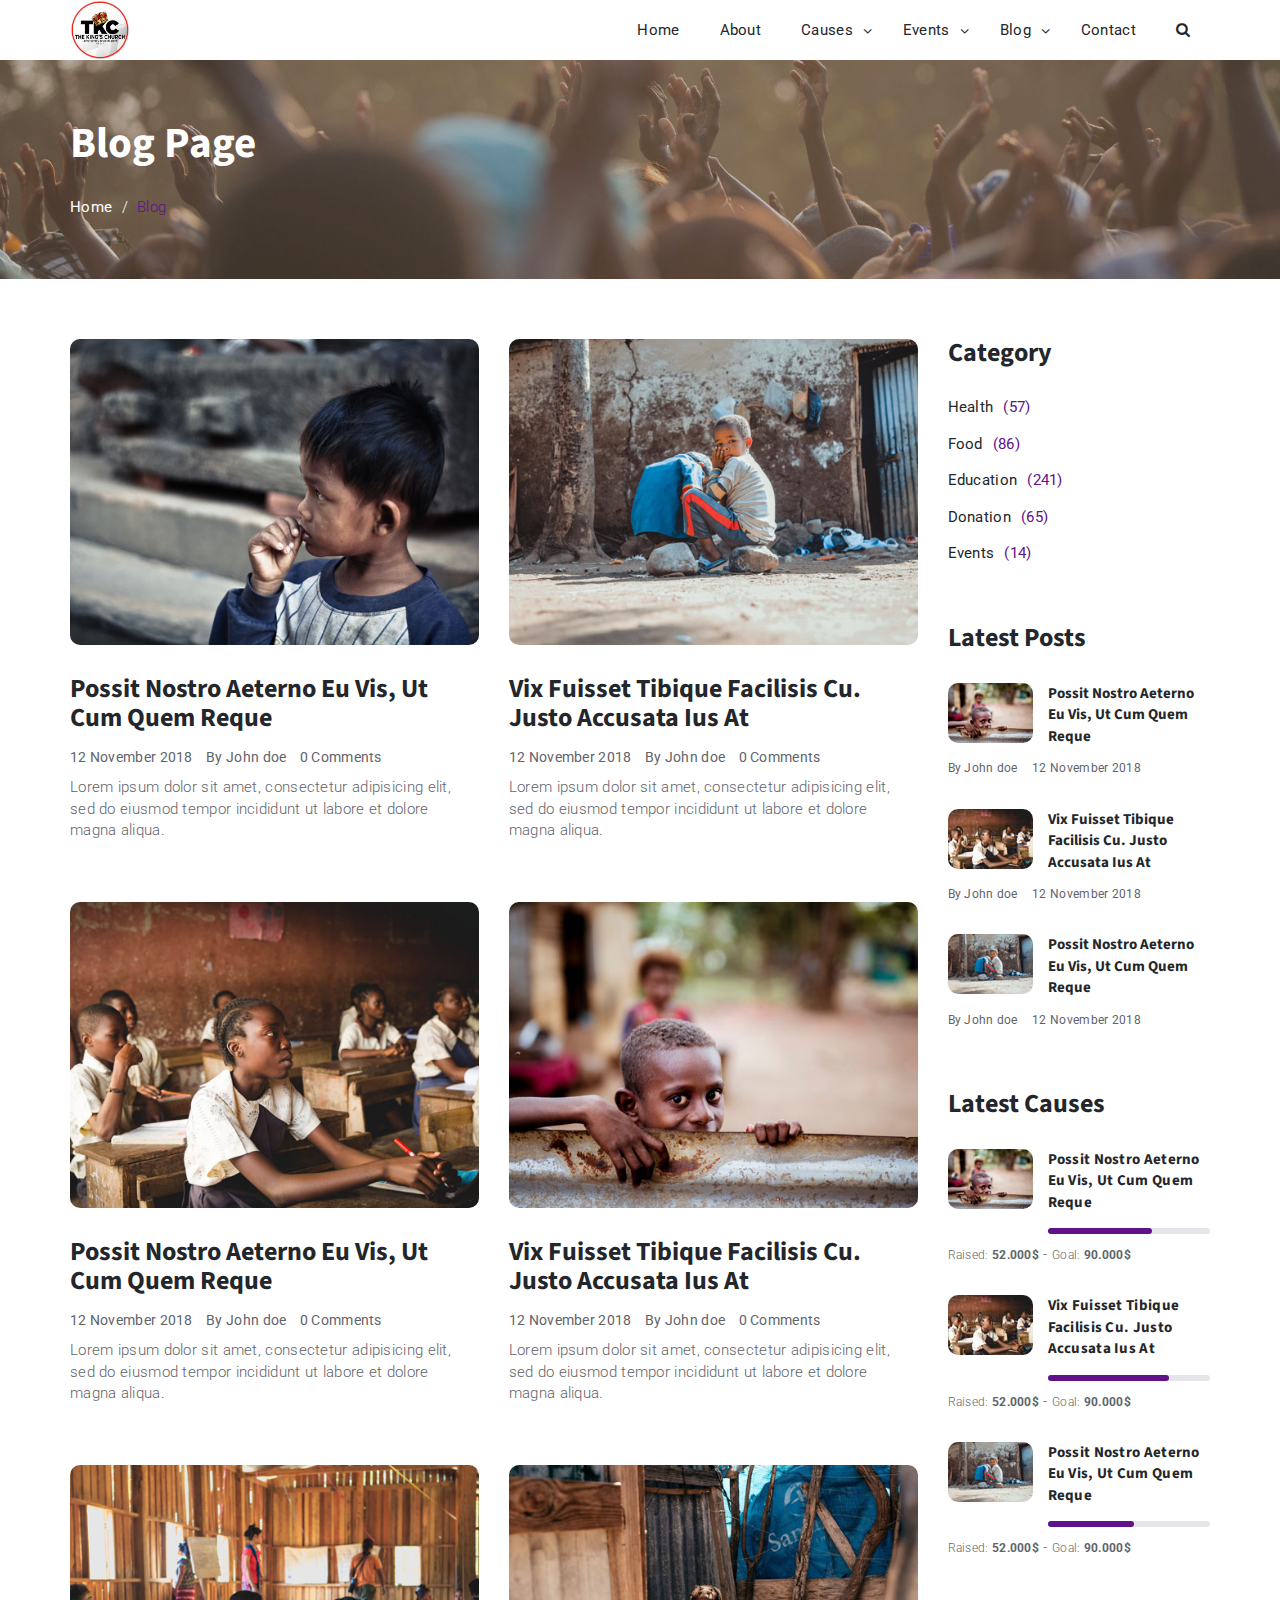
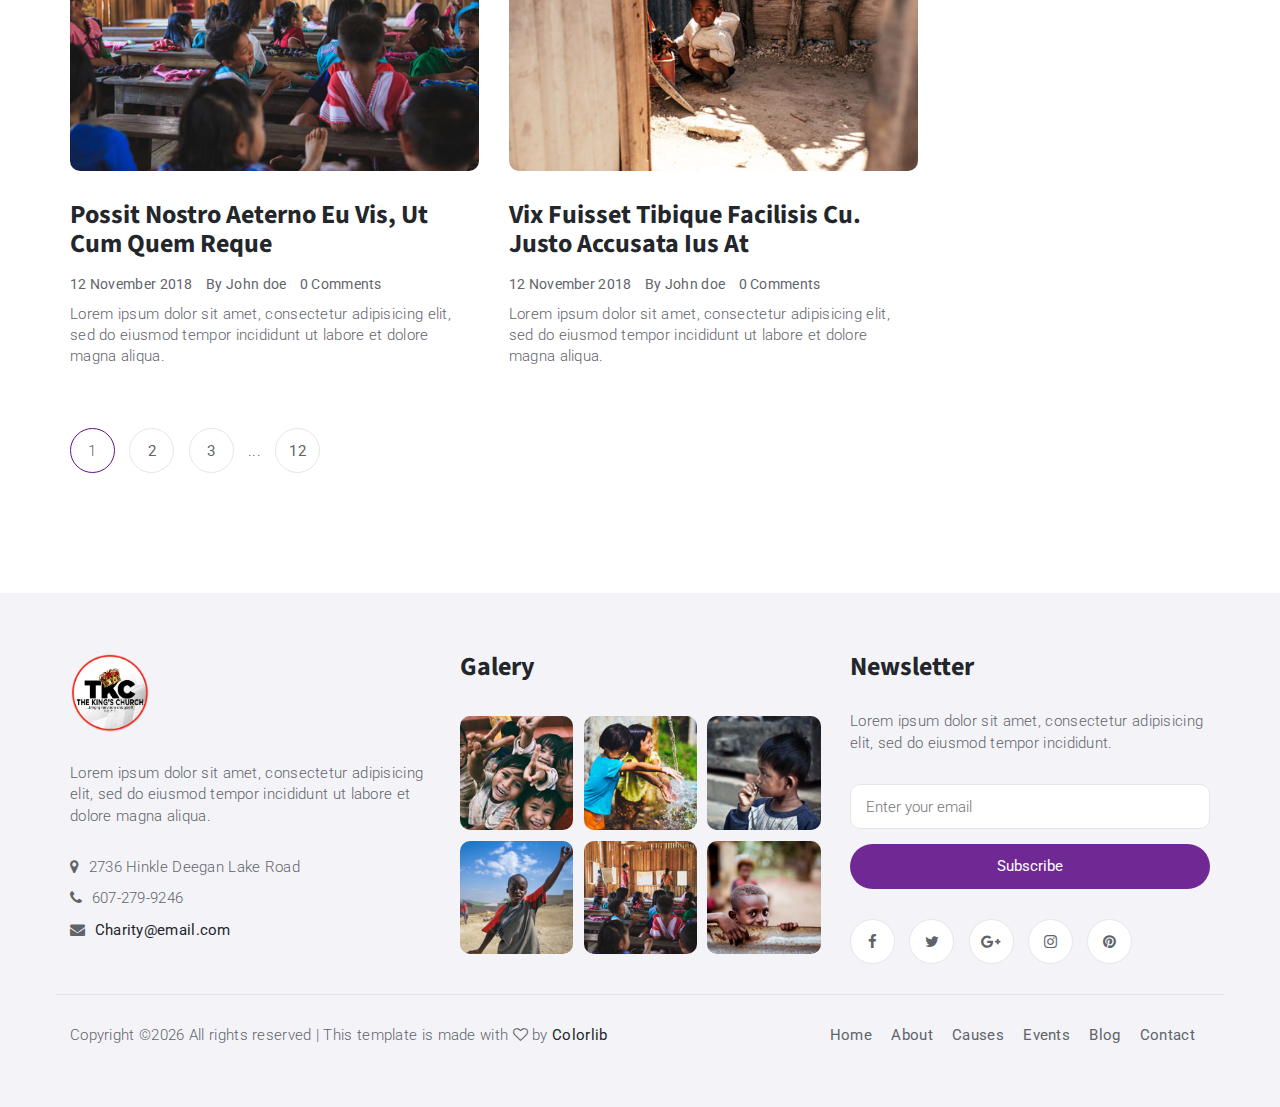
<file: blog.html>
<!DOCTYPE html>
<html lang="en">

<head>
	<meta charset="utf-8">
	<meta http-equiv="X-UA-Compatible" content="IE=edge">
	<meta name="viewport" content="width=device-width, initial-scale=1">
	<!-- The above 3 meta tags *must* come first in the head; any other head content must come *after* these tags -->

	<title>Charity HTML Template</title>

	<!-- Google font -->
	<link href="https://fonts.googleapis.com/css?family=Roboto:300,400%7CSource+Sans+Pro:700" rel="stylesheet">

	<!-- Bootstrap -->
	<link type="text/css" rel="stylesheet" href="css/bootstrap.min.css" />

	<!-- Owl Carousel -->
	<link type="text/css" rel="stylesheet" href="css/owl.carousel.css" />
	<link type="text/css" rel="stylesheet" href="css/owl.theme.default.css" />

	<!-- Font Awesome Icon -->
	<link rel="stylesheet" href="css/font-awesome.min.css">

	<!-- Custom stlylesheet -->
	<link type="text/css" rel="stylesheet" href="css/style.css" />

	<!-- HTML5 shim and Respond.js for IE8 support of HTML5 elements and media queries -->
	<!-- WARNING: Respond.js doesn't work if you view the page via file:// -->
	<!--[if lt IE 9]>
		  <script src="https://oss.maxcdn.com/html5shiv/3.7.3/html5shiv.min.js"></script>
		  <script src="https://oss.maxcdn.com/respond/1.4.2/respond.min.js"></script>
		<![endif]-->

</head>

<body>
	<!-- HEADER -->
	<header>
		<!-- NAVGATION -->
		<nav id="main-navbar">
			<div class="container">
				<div class="navbar-header">
					<!-- Logo -->
					<div class="navbar-brand">
						<a class="logo" href="index.html"><img src="img/logo.png" alt="logo"></a>
					</div>
					<!-- Logo -->

					<!-- Mobile toggle -->
					<button class="navbar-toggle-btn">
							<i class="fa fa-bars"></i>
						</button>
					<!-- Mobile toggle -->

					<!-- Mobile Search toggle -->
					<button class="search-toggle-btn">
							<i class="fa fa-search"></i>
						</button>
					<!-- Mobile Search toggle -->
				</div>

				<!-- Search -->
				<div class="navbar-search">
					<button class="search-btn"><i class="fa fa-search"></i></button>
					<div class="search-form">
						<form>
							<input class="input" type="text" name="search" placeholder="Search">
						</form>
					</div>
				</div>
				<!-- Search -->

				<!-- Nav menu -->
				<ul class="navbar-menu nav navbar-nav navbar-right">
					<li><a href="index.html">Home</a></li>
					<li><a href="#">About</a></li>
					<li class="has-dropdown"><a href="#">Causes</a>
						<ul class="dropdown">
							<li><a href="single-cause.html">Single Cause</a></li>
						</ul>
					</li>
					<li class="has-dropdown"><a href="#">Events</a>
						<ul class="dropdown">
							<li><a href="single-event.html">Single event</a></li>
						</ul>
					</li>
					<li class="has-dropdown"><a href="#">Blog</a>
						<ul class="dropdown">
							<li><a href="blog.html">Blog Page</a></li>
							<li><a href="single-blog.html">Single Blog</a></li>
						</ul>
					</li>
					<li><a href="#">Contact</a></li>
				</ul>
				<!-- Nav menu -->
			</div>
		</nav>
		<!-- /NAVGATION -->

		<!-- Page Header -->
		<div id="page-header">
			<!-- section background -->
			<div class="section-bg" style="background-image: url(./img/background-2.jpg);"></div>
			<!-- /section background -->

			<!-- page header content -->
			<div class="container">
				<div class="row">
					<div class="col-md-12">
						<div class="header-content">
							<h1>Blog Page</h1>
							<ul class="breadcrumb">
								<li><a href="index.html">Home</a></li>
								<li class="active">Blog</li>
							</ul>
						</div>
					</div>
				</div>
			</div>
			<!-- /page header content -->
		</div>
		<!-- /Page Header -->
	</header>
	<!-- /HEADER -->

	<!-- SECTION -->
	<div class="section">
		<!-- container -->
		<div class="container">
			<!-- row -->
			<div class="row">
				<!-- MAIN -->
				<main id="main" class="col-md-9">
					<div class="row">

						<!-- article -->
						<div class="col-md-6">
							<div class="article">
								<div class="article-img">
									<a href="single-blog.html">
										<img src="./img/post-1.jpg" alt="">
									</a>
								</div>
								<div class="article-content">
									<h3 class="article-title"><a href="single-blog.html">Possit nostro aeterno eu vis, ut cum quem reque</a></h3>
									<ul class="article-meta">
										<li>12 November 2018</li>
										<li>By John doe</li>
										<li>0 Comments</li>
									</ul>
									<p>Lorem ipsum dolor sit amet, consectetur adipisicing elit, sed do eiusmod tempor incididunt ut labore et dolore magna aliqua.</p>
								</div>
							</div>
						</div>
						<!-- /article -->

						<!-- article -->
						<div class="col-md-6">
							<div class="article">
								<div class="article-img">
									<a href="single-blog.html">
										<img src="./img/post-2.jpg" alt="">
									</a>
								</div>
								<div class="article-content">
									<h3 class="article-title"><a href="single-blog.html">Vix fuisset tibique facilisis cu. Justo accusata ius at</a></h3>
									<ul class="article-meta">
										<li>12 November 2018</li>
										<li>By John doe</li>
										<li>0 Comments</li>
									</ul>
									<p>Lorem ipsum dolor sit amet, consectetur adipisicing elit, sed do eiusmod tempor incididunt ut labore et dolore magna aliqua.</p>
								</div>
							</div>
						</div>
						<!-- /article -->

						<div class="clearfix visible-md visible-lg"></div>

						<!-- article -->
						<div class="col-md-6">
							<div class="article">
								<div class="article-img">
									<a href="single-blog.html">
										<img src="./img/post-3.jpg" alt="">
									</a>
								</div>
								<div class="article-content">
									<h3 class="article-title"><a href="single-blog.html">Possit nostro aeterno eu vis, ut cum quem reque</a></h3>
									<ul class="article-meta">
										<li>12 November 2018</li>
										<li>By John doe</li>
										<li>0 Comments</li>
									</ul>
									<p>Lorem ipsum dolor sit amet, consectetur adipisicing elit, sed do eiusmod tempor incididunt ut labore et dolore magna aliqua.</p>
								</div>
							</div>
						</div>
						<!-- /article -->

						<!-- article -->
						<div class="col-md-6">
							<div class="article">
								<div class="article-img">
									<a href="single-blog.html">
										<img src="./img/post-4.jpg" alt="">
									</a>
								</div>
								<div class="article-content">
									<h3 class="article-title"><a href="single-blog.html">Vix fuisset tibique facilisis cu. Justo accusata ius at</a></h3>
									<ul class="article-meta">
										<li>12 November 2018</li>
										<li>By John doe</li>
										<li>0 Comments</li>
									</ul>
									<p>Lorem ipsum dolor sit amet, consectetur adipisicing elit, sed do eiusmod tempor incididunt ut labore et dolore magna aliqua.</p>
								</div>
							</div>
						</div>
						<!-- /article -->

						<div class="clearfix visible-md visible-lg"></div>

						<!-- article -->
						<div class="col-md-6">
							<div class="article">
								<div class="article-img">
									<a href="single-blog.html">
										<img src="./img/post-5.jpg" alt="">
									</a>
								</div>
								<div class="article-content">
									<h3 class="article-title"><a href="single-blog.html">Possit nostro aeterno eu vis, ut cum quem reque</a></h3>
									<ul class="article-meta">
										<li>12 November 2018</li>
										<li>By John doe</li>
										<li>0 Comments</li>
									</ul>
									<p>Lorem ipsum dolor sit amet, consectetur adipisicing elit, sed do eiusmod tempor incididunt ut labore et dolore magna aliqua.</p>
								</div>
							</div>
						</div>
						<!-- /article -->

						<!-- article -->
						<div class="col-md-6">
							<div class="article">
								<div class="article-img">
									<a href="single-blog.html">
										<img src="./img/post-6.jpg" alt="">
									</a>
								</div>
								<div class="article-content">
									<h3 class="article-title"><a href="single-blog.html">Vix fuisset tibique facilisis cu. Justo accusata ius at</a></h3>
									<ul class="article-meta">
										<li>12 November 2018</li>
										<li>By John doe</li>
										<li>0 Comments</li>
									</ul>
									<p>Lorem ipsum dolor sit amet, consectetur adipisicing elit, sed do eiusmod tempor incididunt ut labore et dolore magna aliqua.</p>
								</div>
							</div>
						</div>
						<!-- /article -->

						<!-- pagination -->
						<div class="col-md-12">
							<ul class="article-pagination">
								<li class="active">1</li>
								<li><a href="#">2</a></li>
								<li><a href="#">3</a></li>
								<li>...</li>
								<li><a href="#">12</a></li>
							</ul>
						</div>
						<!-- /pagination -->
					</div>
				</main>
				<!-- /MAIN -->

				<!-- ASIDE -->
				<aside id="aside" class="col-md-3">
					<!-- category widget -->
					<div class="widget">
						<h3 class="widget-title">Category</h3>
						<div class="widget-category">
							<ul>
								<li><a href="#">Health<span>(57)</span></a></li>
								<li><a href="#">Food<span>(86)</span></a></li>
								<li><a href="#">Education<span>(241)</span></a></li>
								<li><a href="#">Donation<span>(65)</span></a></li>
								<li><a href="#">Events<span>(14)</span></a></li>
							</ul>
						</div>
					</div>
					<!-- /category widget -->

					<!-- posts widget -->
					<div class="widget">
						<h3 class="widget-title">Latest Posts</h3>
						<!-- single post -->
						<div class="widget-post">
							<a href="#">
								<div class="widget-img">
									<img src="./img/widget-1.jpg" alt="">
								</div>
								<div class="widget-content">
									Possit nostro aeterno eu vis, ut cum quem reque
								</div>
							</a>
							<ul class="article-meta">
								<li>By John doe</li>
								<li>12 November 2018</li>
							</ul>
						</div>
						<!-- /single post -->

						<!-- single post -->
						<div class="widget-post">
							<a href="#">
								<div class="widget-img">
									<img src="./img/widget-2.jpg" alt="">
								</div>
								<div class="widget-content">
									Vix fuisset tibique facilisis cu. Justo accusata ius at
								</div>
							</a>
							<ul class="article-meta">
								<li>By John doe</li>
								<li>12 November 2018</li>
							</ul>
						</div>
						<!-- /single post -->

						<!-- single post -->
						<div class="widget-post">
							<a href="#">
								<div class="widget-img">
									<img src="./img/widget-3.jpg" alt="">
								</div>
								<div class="widget-content">
									Possit nostro aeterno eu vis, ut cum quem reque
								</div>
							</a>
							<ul class="article-meta">
								<li>By John doe</li>
								<li>12 November 2018</li>
							</ul>
						</div>
						<!-- /single post -->
					</div>
					<!-- /posts widget -->

					<!-- causes widget -->
					<div class="widget">
						<h3 class="widget-title">Latest Causes</h3>

						<!-- single causes -->
						<div class="widget-causes">
							<a href="#">
								<div class="widget-img">
									<img src="./img/widget-1.jpg" alt="">
								</div>
								<div class="widget-content">
									Possit nostro aeterno eu vis, ut cum quem reque
									<div class="causes-progress">
										<div class="causes-progress-bar">
											<div style="width: 64%;"></div>
										</div>
									</div>
								</div>
							</a>
							<div>
								<span class="causes-raised">Raised: <strong>52.000$</strong></span> -
								<span class="causes-goal">Goal: <strong>90.000$</strong></span>
							</div>
						</div>
						<!-- /single causes -->

						<!-- single causes -->
						<div class="widget-causes">
							<a href="#">
								<div class="widget-img">
									<img src="./img/widget-2.jpg" alt="">
								</div>
								<div class="widget-content">
									Vix fuisset tibique facilisis cu. Justo accusata ius at
									<div class="causes-progress">
										<div class="causes-progress-bar">
											<div style="width: 75%;"></div>
										</div>
									</div>
								</div>
							</a>
							<div>
								<span class="causes-raised">Raised: <strong>52.000$</strong></span> -
								<span class="causes-goal">Goal: <strong>90.000$</strong></span>
							</div>
						</div>
						<!-- /single causes -->

						<!-- single causes -->
						<div class="widget-causes">
							<a href="#">
								<div class="widget-img">
									<img src="./img/widget-3.jpg" alt="">
								</div>
								<div class="widget-content">
									Possit nostro aeterno eu vis, ut cum quem reque
									<div class="causes-progress">
										<div class="causes-progress-bar">
											<div style="width: 53%;"></div>
										</div>
									</div>
								</div>
							</a>
							<div>
								<span class="causes-raised">Raised: <strong>52.000$</strong></span> -
								<span class="causes-goal">Goal: <strong>90.000$</strong></span>
							</div>
						</div>
						<!-- /single causes -->
					</div>
					<!-- causes widget -->
				</aside>
				<!-- /ASIDE -->
			</div>
			<!-- /row -->
		</div>
		<!-- /container -->
	</div>
	<!-- /SECTION -->

	<!-- FOOTER -->
	<footer id="footer" class="section">
		<!-- container -->
		<div class="container">
			<!-- row -->
			<div class="row">
				<!-- footer contact -->
				<div class="col-md-4">
					<div class="footer">
						<div class="footer-logo">
							<a class="logo" href="#"><img src="./img/logo.png" alt=""></a>
						</div>
						<p>Lorem ipsum dolor sit amet, consectetur adipisicing elit, sed do eiusmod tempor incididunt ut labore et dolore magna aliqua.</p>
						<ul class="footer-contact">
							<li><i class="fa fa-map-marker"></i> 2736 Hinkle Deegan Lake Road</li>
							<li><i class="fa fa-phone"></i> 607-279-9246</li>
							<li><i class="fa fa-envelope"></i> <a href="#">Charity@email.com</a></li>
						</ul>
					</div>
				</div>
				<!-- /footer contact -->

				<!-- footer galery -->
				<div class="col-md-4">
					<div class="footer">
						<h3 class="footer-title">Galery</h3>
						<ul class="footer-galery">
							<li><a href="#"><img src="./img/galery-1.jpg" alt=""></a></li>
							<li><a href="#"><img src="./img/galery-2.jpg" alt=""></a></li>
							<li><a href="#"><img src="./img/galery-3.jpg" alt=""></a></li>
							<li><a href="#"><img src="./img/galery-4.jpg" alt=""></a></li>
							<li><a href="#"><img src="./img/galery-5.jpg" alt=""></a></li>
							<li><a href="#"><img src="./img/galery-6.jpg" alt=""></a></li>
						</ul>
					</div>
				</div>
				<!-- /footer galery -->

				<!-- footer newsletter -->
				<div class="col-md-4">
					<div class="footer">
						<h3 class="footer-title">Newsletter</h3>
						<p>Lorem ipsum dolor sit amet, consectetur adipisicing elit, sed do eiusmod tempor incididunt.</p>
						<form class="footer-newsletter">
							<input class="input" type="email" placeholder="Enter your email">
							<button class="primary-button">Subscribe</button>
						</form>
						<ul class="footer-social">
							<li><a href="#"><i class="fa fa-facebook"></i></a></li>
							<li><a href="#"><i class="fa fa-twitter"></i></a></li>
							<li><a href="#"><i class="fa fa-google-plus"></i></a></li>
							<li><a href="#"><i class="fa fa-instagram"></i></a></li>
							<li><a href="#"><i class="fa fa-pinterest"></i></a></li>
						</ul>
					</div>
				</div>
				<!-- /footer newsletter -->
			</div>
			<!-- /row -->

			<!-- footer copyright & nav -->
			<div id="footer-bottom" class="row">
				<div class="col-md-6 col-md-push-6">
					<ul class="footer-nav">
						<li><a href="#">Home</a></li>
						<li><a href="#">About</a></li>
						<li><a href="#">Causes</a></li>
						<li><a href="#">Events</a></li>
						<li><a href="#">Blog</a></li>
						<li><a href="#">Contact</a></li>
					</ul>
				</div>

				<div class="col-md-6 col-md-pull-6">
					<div class="footer-copyright">
						<span><!-- Link back to Colorlib can't be removed. Template is licensed under CC BY 3.0. -->
Copyright &copy;<script>document.write(new Date().getFullYear());</script> All rights reserved | This template is made with <i class="fa fa-heart-o" aria-hidden="true"></i> by <a href="https://colorlib.com" target="_blank">Colorlib</a>
<!-- Link back to Colorlib can't be removed. Template is licensed under CC BY 3.0. --></span>
					</div>
				</div>
			</div>
			<!-- /footer copyright & nav -->
		</div>
		<!-- /container -->
	</footer>
	<!-- /FOOTER -->

	<!-- jQuery Plugins -->
	<script src="js/jquery.min.js"></script>
	<script src="js/bootstrap.min.js"></script>
	<script src="js/owl.carousel.min.js"></script>
	<script src="js/jquery.stellar.min.js"></script>
	<script src="js/main.js"></script>

</body>

</html>
</file>
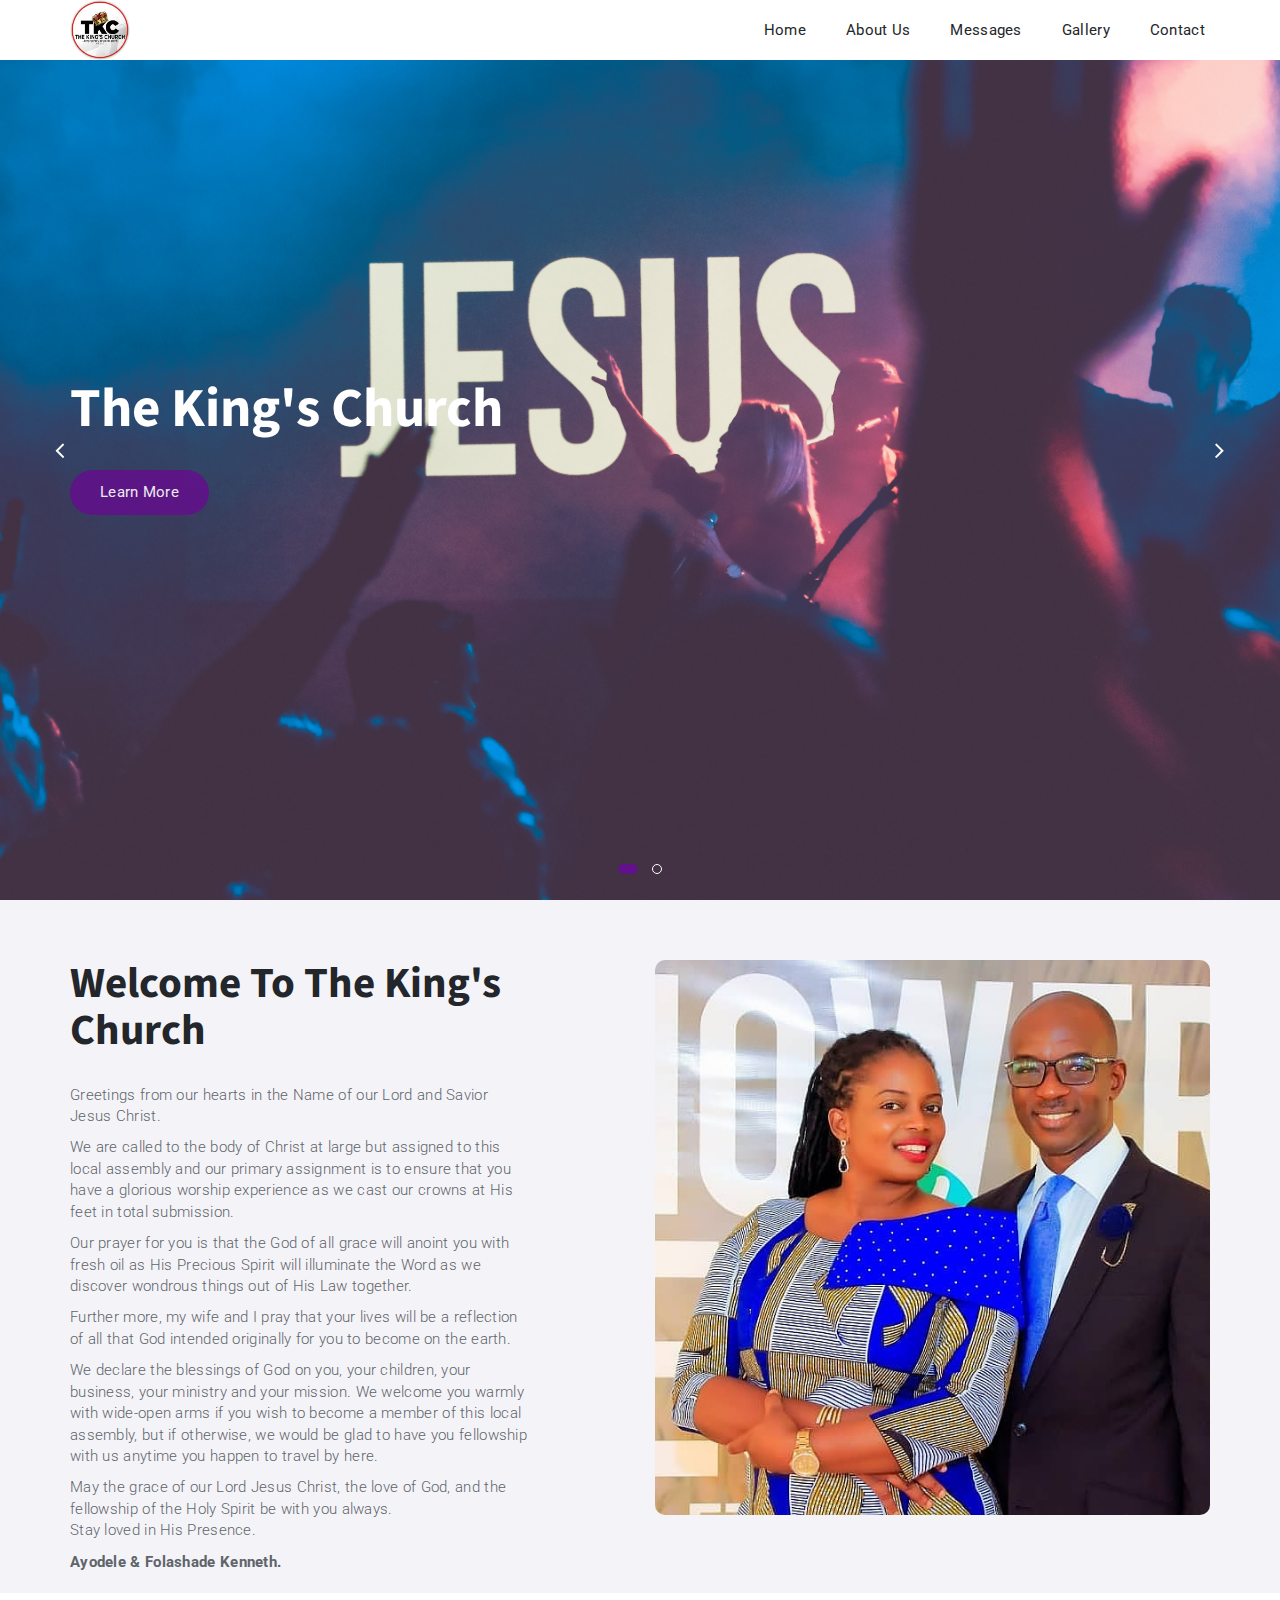
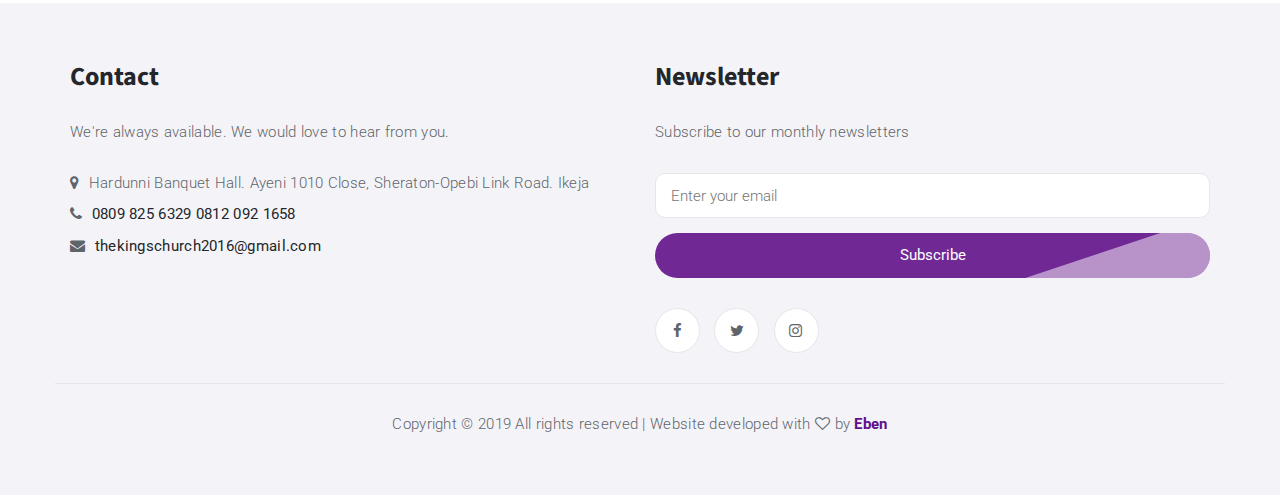
<file: former.html>
<!DOCTYPE html>
<html lang="en">

<head>
	

	<!-- Google font -->
	<link href="https://fonts.googleapis.com/css?family=Roboto:300,400%7CSource+Sans+Pro:700" rel="stylesheet">

	<!-- Bootstrap -->
	<link type="text/css" rel="stylesheet" href="css/bootstrap.min.css">

	<!-- Owl Carousel -->
	<link type="text/css" rel="stylesheet" href="css/owl.carousel.css">
	<link type="text/css" rel="stylesheet" href="css/owl.theme.default.css">

	<!-- Font Awesome Icon -->
	<link rel="stylesheet" href="css/font-awesome.min.css">

	<!-- Custom stlylesheet -->
	<link type="text/css" rel="stylesheet" href="css/style.css">
	<link type="text/css" rel="stylesheet" href="css/tkc.css">
	<link type="image/jpg" rel="shortcut icon" href="img/logo.jpg">

	<!-- HTML5 shim and Respond.js for IE8 support of HTML5 elements and media queries -->
	<!-- WARNING: Respond.js doesn't work if you view the page via file:// -->
	<!--[if lt IE 9]>
		  <script src="https://oss.maxcdn.com/html5shiv/3.7.3/html5shiv.min.js"></script>
		  <script src="https://oss.maxcdn.com/respond/1.4.2/respond.min.js"></script>
		<![endif]-->

</head>

<body>
	<main>
		<!-- HEADER -->
		<header id="home">
			<!-- NAVGATION -->
			<nav id="main-navbar" class="navbar-fixed-top">
				<div class="container">
					<div class="navbar-header">
						<!-- Logo -->
						<div class="navbar-brand">
							<a class="logo" href="home"><img src="img/logo.jpg" alt="The King's Church"></a>
						</div>
						<!-- Logo -->

						<!-- Mobile toggle -->
						<button class="navbar-toggle-btn">
							<i class="fa fa-bars"></i>
						</button>
						<!-- Mobile toggle -->

						<!-- Mobile Search toggle -->
						<!-- <button class="search-toggle-btn">
							<i class="fa fa-search"></i>
						</button> -->
						<!-- Mobile Search toggle -->
					</div>

					<!-- Search -->
					<!-- <div class="navbar-search">
						<button class="search-btn"><i class="fa fa-search"></i></button>
						<div class="search-form">
							<form>
								<input class="input" type="text" name="search" placeholder="Search">
							</form>
						</div>
					</div> -->
					<!-- Search -->

					<!-- Nav menu -->
					<ul class="navbar-menu nav navbar-nav navbar-right">
						<li><a href="home">Home</a></li>
						<li><a href="about">About Us</a></li>
						<li><a href="#">Messages</a></li>
						<li><a href="#">Gallery</a></li>
						<li><a href="#contact">Contact</a></li>
					</ul>
					<!-- Nav menu -->
				</div>
			</nav>
			<!-- /NAVGATION -->

			<!-- HOME OWL -->
			<div id="home-owl" class="owl-carousel owl-theme">
				<!-- home item -->
				<div class="home-item">
					<!-- section background -->
					<div class="section-bg" style="background-image: url(./img/bg-1.jpg);"></div>
					<!-- /section background -->

					<!-- home content -->
					<div class="home">
						<div class="container">
							<div class="row">
								<div class="col-md-8">
									<div class="home-content">
										<h1>The King's Church</h1>
										<a href="about" class="primary-button">Learn More</a>
									</div>
								</div>
							</div>
						</div>
					</div>
					<!-- /home content -->
				</div>
				<!-- /home item -->

				<!-- home item -->
				<div class="home-item">
					<!-- Background Image -->
					<div class="section-bg" style="background-image: url(./img/background-2.jpg);"></div>
					<!-- /Background Image -->

					<!-- home content -->
					<div class="home">
						<div class="container">
							<div class="row">
								<div class="col-md-8">
									<div class="home-content">
										<h1>Bringing Many Sons Unto Glory</h1>
										<a href="about" class="primary-button">Learn More</a>
									</div>
								</div>
							</div>
						</div>
					</div>
					<!-- /home content -->
				</div>
				<!-- /home item -->
			</div>
			<!-- /HOME OWL -->
		</header>
		<!-- /HEADER -->

		<!-- ABOUT -->
		<div id="about" class="section">
			<!-- container -->
			<div class="container" id="welcome">
				<!-- row -->
				<div class="row">
					<!-- about content -->
					<div class="col-md-5">
						<div class="section-title" style="margin-top: 0">
							<h2 class="title">Welcome to The King's Church</h2>
						</div>
						<div class="about-content" style="padding-bottom: 30px">
							<p>
								Greetings from our hearts in the Name of our Lord and Savior Jesus Christ.
							</p> 

							<p>
								We are called to the body of Christ at large but assigned to this local assembly and our primary assignment is to ensure that you have a glorious worship experience as we cast our crowns at His feet in total submission.
							</p>	

							<p>
								Our prayer for you is that the God of all grace will anoint you with fresh oil as His Precious Spirit will illuminate the Word as we discover wondrous things out of His Law together.
							</p>	

							<p>
								Further more, my wife and I pray that your lives will be a reflection of all that God intended originally for you to become on the earth.
							</p>

							<p>
								We declare the blessings of God on you, your children, your business, your ministry and your mission.
								We welcome you warmly with wide-open arms if you wish to become a member of this local assembly, but if otherwise, we would be glad to have you fellowship with us anytime you happen to travel by here.
							</p>

							<p>
								May the grace of our Lord Jesus Christ, the love of God, and the fellowship of the Holy Spirit be with  you always.<br>

							  Stay loved in His Presence.
							</p>

							<b>Ayodele & Folashade Kenneth.</b>
						</div>
					</div>
					<!-- /about content -->

					<!-- about video -->
					<div class="col-md-offset-1 col-md-6">
						<a href="#" class="about-video">
							<img src="./img/tkc-img/IMG_20190101_104756_451.jpg" alt="">
						</a>
					</div>
					<!-- /about video -->
				</div>
				<!-- /row -->
			</div>
			<!-- /container -->
		</div>
		<!-- /ABOUT -->


		<!-- FOOTER -->
		<footer id="footer" class="section">
			<!-- container -->
			<div id="contact" class="container">
				<!-- row -->
				<div class="row">
					<!-- footer contact -->
					<div class="col-md-6">
						<div class="footer">
							<h3 class="footer-title">Contact</h3>
							<p>We're always available. We would love to hear from you.</p>
							<ul class="footer-contact">
								<li><i class="fa fa-map-marker"></i> Hardunni Banquet Hall. Ayeni 1010 Close, Sheraton-Opebi Link Road. Ikeja</li>
								<li><i class="fa fa-phone"></i> <a href="tel:08098256329">0809 825 6329</a>  <a href="tel:08120921658">0812 092 1658</a></li>
								<li><i class="fa fa-envelope"></i> <a href="mailto:thekingschurch2016@gmail.com">thekingschurch2016@gmail.com</a></li>
							</ul>
						</div>
					</div>
					<!-- /footer contact -->

					<!-- footer galery -->
					<!-- <div class="col-md-4">
						<div class="footer">
							<h3 class="footer-title">Gallery</h3>
							<ul class="footer-galery">
								<li><a href="#"><img src="./img/galery-1.jpg" alt=""></a></li>
								<li><a href="#"><img src="./img/galery-2.jpg" alt=""></a></li>
								<li><a href="#"><img src="./img/galery-3.jpg" alt=""></a></li>
								<li><a href="#"><img src="./img/galery-4.jpg" alt=""></a></li>
								<li><a href="#"><img src="./img/galery-5.jpg" alt=""></a></li>
								<li><a href="#"><img src="./img/galery-6.jpg" alt=""></a></li>
							</ul>
						</div>
					</div> -->
					<!-- /footer galery -->

					<!-- footer newsletter -->
					<div class="col-md-6">
						<div class="footer">
							<h3 class="footer-title">Newsletter</h3>
							<p>Subscribe to our monthly newsletters</p>
							<form class="footer-newsletter">
								<input class="input" type="email" placeholder="Enter your email">
								<button class="primary-button">Subscribe</button>
							</form>
							<ul class="footer-social">
								<li><a href="https://www.facebook.com/The-Kings-Church-426057771213400/" target="_blank"><i class="fa fa-facebook"></i></a></li>
								<li><a href="https://twitter.com/Thekingschurch3" target="_blank"><i class="fa fa-twitter"></i></a></li>
								<li><a href="https://instagram.com/Thekingschurch" target="_blank"><i class="fa fa-instagram"></i></a></li>
							</ul>
						</div>
					</div>
					<!-- /footer newsletter -->
				</div>
				<!-- /row -->

				<!-- footer copyright & nav -->
				<div id="footer-bottom" class="row">
					<div class="col-md-12">
						<div class="footer-copyright text-center">
							Copyright &copy; 2019 All rights reserved | Website developed with 
							<i class="fa fa-heart-o" aria-hidden="true"></i> by 
							<a href="https://eben.com.ng" style="color: #61118a" title="Ebenezer Oladutemu" target="_blank"><b>Eben</b></a>
						</div>
					</div>
				</div>
				<!-- /footer copyright & nav -->
			</div>
			<!-- /container -->
		</footer>
	</main>
	<!-- /FOOTER -->

	<!-- jQuery Plugins -->
	<script src="js/jquery.min.js"></script>
	<script src="js/bootstrap.min.js"></script>
	<script src="js/owl.carousel.min.js"></script>
	<script src="js/jquery.stellar.min.js"></script>
	<script src="js/main.js"></script>

	<script src="js/vue.js"></script>
	<script src="js/tkc-scripts.js"></script>

</body>

</html>
</file>
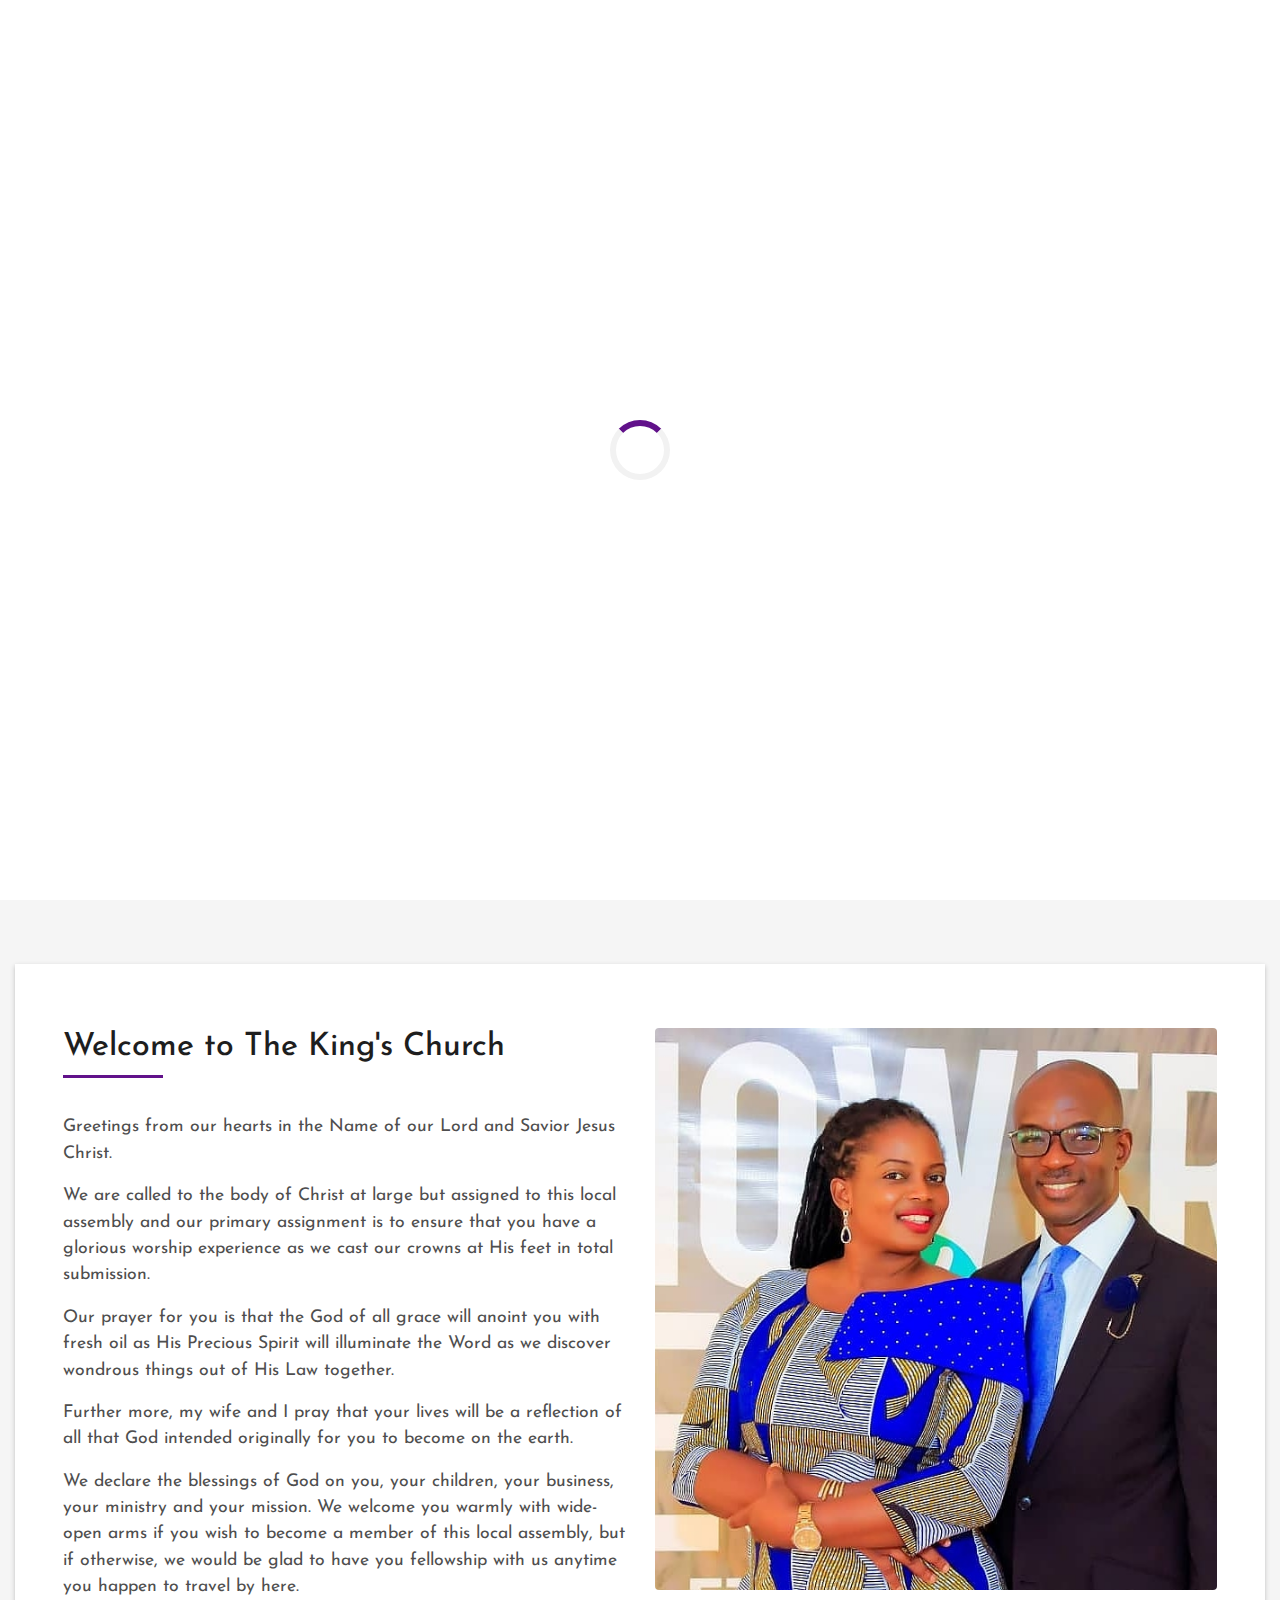
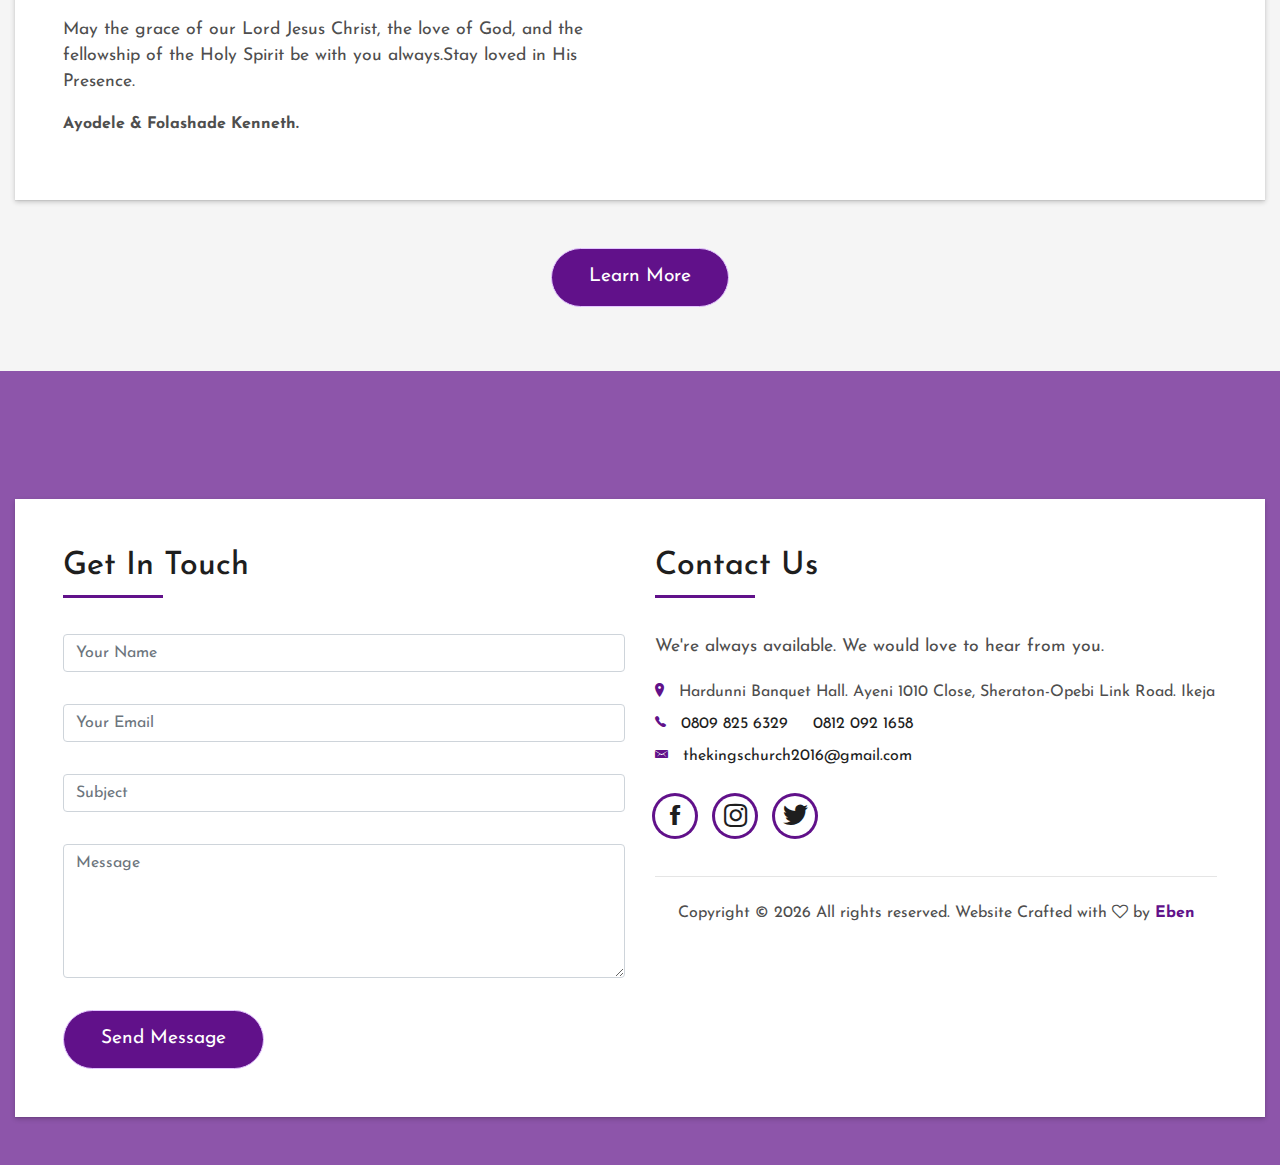
<file: home.html>
<!DOCTYPE html>
<html lang="en">
<head>
    <meta charset="utf-8">
    <meta http-equiv="X-UA-Compatible" content="IE=edge">
    <meta name="viewport" content="width=device-width, initial-scale=1">
    <meta name="viewport" content="width=device-width, initial-scale=1, shrink-to-fit=no">
    <meta name="description" content="Bringing Many Sons Unto Glory">
    <meta name="author" content="Kenneth Ayodele, The King's Church">
    <meta name="keywords" content="The King's Church, church, Kenneth Ayodele">
    <meta name="agency" content="The King's Church">
    <meta name="image" content="https://tkc.com.ng/img/logo.png">
    
    <!--Schema.org for Google-->
    <meta itemprop="name" content="The King's Church">
    <meta itemprop="title" content="The King's Church">
    <meta itemprop="description" content="Bringing Many Sons Unto Glory">
    <meta itemprop="image" content="https://tkc.com.ng/img/logo.png">
    
    <!-- Twitter - Product (e-commerce) -->
    <!-- Open Graph general (Facebook, Pinterest & Google+) -->
    <meta property="og:title" content="The King's Church">
    <meta property="og:description" content="Bringing Many Sons Unto Glory">
    <meta property="og:url" content="https://tkc.com.ng">
    <meta property="og:image" content="https://tkc.com.ng/img/logo.png">
    <meta property="og:type" content="website">
    <meta property="og:locale" content="en_NG">
    <meta property="og:site_name" content="The King's Church">
    
    <!--Twitter-->
    <meta name="twitter:card" content="summary">
    <meta name="twitter:url" content="https://tkc.com.ng">
    <meta name="twitter:title" content="The King's Church">
    <meta name="twitter:description" content="Bringing Many Sons Unto Glory">
    <meta name="twitter:image" content="https://tkc.com.ng/img/logo.png">
    <meta name="twitter:site" content="@thekingschurch3">
    <meta name="twitter:creator" content="@EbenOladutemu">

  <title>Welcome - The King's Church</title>

  <!-- Favicons -->
  <link href="img/logo.png" rel="icon">
  <link href="img/logo.png" rel="apple-touch-icon">

  <!-- Bootstrap CSS File -->
  <link href="lib/bootstrap/css/bootstrap.min.css" rel="stylesheet">
  <link href="https://fonts.googleapis.com/css2?family=Josefin+Sans&display=swap" rel="stylesheet">

  <!-- Libraries CSS Files -->
  <link href="lib/font-awesome/css/font-awesome.min.css" rel="stylesheet">
  <link href="lib/animate/animate.min.css" rel="stylesheet">
  <link href="lib/ionicons/css/ionicons.min.css" rel="stylesheet">
  <link href="lib/owlcarousel/assets/owl.carousel.min.css" rel="stylesheet">
  <link href="lib/lightbox/css/lightbox.min.css" rel="stylesheet">

  <!-- Main Stylesheet File -->
  <link href="css/style-purple.css" rel="stylesheet">
  <link href="css/tkc-styles.css" rel="stylesheet">

</head>

<body id="page-top">

  <!--/ Nav Star /-->
  <nav class="navbar navbar-b navbar-trans navbar-expand-md fixed-top" id="mainNav">
    <div class="container">
      <a class="navbar-brand js-scroll" href="#page-top">
        <img src="img/logo.png" alt="The King's Church" width="50" height="50">
      </a>
      <button class="navbar-toggler collapsed" type="button" data-toggle="collapse" data-target="#navbarDefault"
        aria-controls="navbarDefault" aria-expanded="false" aria-label="Toggle navigation">
        <span></span>
        <span></span>
        <span></span>
      </button>
      <div class="navbar-collapse collapse justify-content-end" id="navbarDefault">
        <ul class="navbar-nav">
          <li class="nav-item">
            <a class="nav-link js-scroll active" href="#home">Home</a>
          </li>
          <li class="nav-item">
            <a class="nav-link js-scroll" href="about">About Us</a>
          </li>
          <li class="nav-item">
            <a class="nav-link js-scroll" href="#">Messages</a>
          </li>
          <li class="nav-item">
            <a class="nav-link js-scroll" href="gallery">Gallery</a>
          </li>
          <li class="nav-item">
            <a class="nav-link js-scroll" href="#contact">Contact</a>
          </li>
        </ul>
      </div>
    </div>
  </nav>
  <!--/ Nav End /-->

  <!--/ Intro Skew Star /-->
  <div id="home" class="intro route bg-image" style="background-image: url(img/bg-1.jpg)">
    <div class="overlay-itro"></div>
    <div class="intro-content display-table">
      <div class="table-cell">
        <div class="container">
          <!--<p class="display-6 color-d">Hello, world!</p>-->
          <h1 class="intro-title mb-4 mt-8">The King's Church</h1>
          <p class="intro-subtitle">
            <span class="text-slider-items">Bringing Many Sons Unto Glory</span>
            <strong class="text-slider"></strong>
          </p>
        </div>
      </div>
    </div>
  </div>
  <!--/ Intro Skew End /-->

  <section id="about" class="about-mf sect-pt4 route">
    <div class="container-fluid">
      <div class="row">
        <div class="col-sm-12">
          <div class="box-shadow-full">
            <div class="row">
              <div class="col-md-6">
                <div class="about-me pt-4 pt-md-0">
                  <div class="title-box-2">
                    <h5 class="title-left">
                      Welcome to The King's Church
                    </h5>
                  </div>
                  <p class="lead">
                   Greetings from our hearts in the Name of our Lord and Savior Jesus Christ.
                  </p>
                  <p class="lead">
                   We are called to the body of Christ at large but assigned to this local assembly and our primary assignment is to ensure that you have a glorious worship experience as we cast our crowns at His feet in total submission.
                  </p>
                  <p class="lead">
                    Our prayer for you is that the God of all grace will anoint you with fresh oil as His Precious Spirit will illuminate the Word as we discover wondrous things out of His Law together.
                  </p>
                  <p class="lead">
                    Further more, my wife and I pray that your lives will be a reflection of all that God intended originally for you to become on the earth.
                  </p>
                  <p class="lead">
                    We declare the blessings of God on you, your children, your business, your ministry and your mission. We welcome you warmly with wide-open arms if you wish to become a member of this local assembly, but if otherwise, we would be glad to have you fellowship with us anytime you happen to travel by here.
                  </p>
                  <p class="lead">
                    May the grace of our Lord Jesus Christ, the love of God, and the fellowship of the Holy Spirit be with you always.Stay loved in His Presence.
                  </p>
                  <strong>Ayodele & Folashade Kenneth.</strong>
                </div>
              </div>
              <div class="col-md-6">
                <div class="about-im">
                  <img src="img/tkc-img/IMG_20190101_104756_451.jpg" class="img-fluid rounded b-shadow-a" alt="Ayodele and Folasade Kenneth">
                </div> 
              </div>
            </div>
          </div>
        </div>
      </div>
      <div class="text-center">
        <button type="submit" class="button button-a button-big button-rouded">
          <a href="about" class="text-white">Learn More</a>
        </button>
      </div>
    </div>
  </section>

  <!--/ Section Contact-Footer Star /-->
  <section class="paralax-mf footer-paralax bg-image sect-mt4 route" style="background-image: url(img/background-2.jpg)">
    <div class="overlay-mf"></div>
    <div class="container-fluid">
      <div class="row">
        <div class="col-sm-12">
          <div class="contact-mf">
            <div id="contact" class="box-shadow-full">
              <div class="row">
                <div class="col-md-6">
                  <div class="title-box-2">
                    <h5 class="title-left">
                      Get In Touch
                    </h5>
                  </div>
                  <div>
                      <form action="" method="post" role="form" class="contactForm">
                      <div id="sendmessage">Your message has been sent. Thank you!</div>
                      <div id="errormessage"></div>
                      <div class="row">
                        <div class="col-md-12 mb-3">
                          <div class="form-group">
                            <input type="text" name="name" class="form-control" id="name" placeholder="Your Name" data-rule="minlen:4" data-msg="Please enter at least 4 chars" />
                            <div class="validation"></div>
                          </div>
                        </div>
                        <div class="col-md-12 mb-3">
                          <div class="form-group">
                            <input type="email" class="form-control" name="email" id="email" placeholder="Your Email" data-rule="email" data-msg="Please enter a valid email" />
                            <div class="validation"></div>
                          </div>
                        </div>
                        <div class="col-md-12 mb-3">
                            <div class="form-group">
                              <input type="text" class="form-control" name="subject" id="subject" placeholder="Subject" data-rule="minlen:4" data-msg="Please enter at least 8 chars of subject" />
                              <div class="validation"></div>
                            </div>
                        </div>
                        <div class="col-md-12 mb-3">
                          <div class="form-group">
                            <textarea class="form-control" name="message" rows="5" data-rule="required" data-msg="Please write something for us" placeholder="Message"></textarea>
                            <div class="validation"></div>
                          </div>
                        </div>
                        <div class="col-md-12">
                          <button type="submit" class="button button-a button-big button-rouded">Send Message</button>
                        </div>
                      </div>
                    </form>
                  </div>
                </div>
                <div class="col-md-6">
                  <div class="title-box-2 pt-4 pt-md-0">
                    <h5 class="title-left">
                      Contact Us
                    </h5>
                  </div>
                  <div class="more-info">
                    <p class="lead">
                      We're always available. We would love to hear from you.
                    </p>
                    <ul class="list-ico">
                      <li><span class="ion-ios-location"></span> Hardunni Banquet Hall. Ayeni 1010 Close, Sheraton-Opebi Link Road. Ikeja</li>
                      <li><span class="ion-ios-telephone"></span> 
                        <a href="tel:08098256329">0809 825 6329&nbsp;&nbsp;&nbsp;&nbsp;</a>  
                        <a href="tel:08120921658">0812 092 1658</a>
                      </li>
                      <li><span class="ion-email"></span> 
                        <a href="mailto:thekingschurch2016@gmail.com">thekingschurch2016@gmail.com</a>
                      </li>
                    </ul>
                  </div>
                  <div class="socials">
                    <ul>
                      <li>
                        <a href="https://www.facebook.com/The-Kings-Church-426057771213400/">
                          <span class="ico-circle"><i class="ion-social-facebook"></i></span>
                        </a>
                      </li>
                      <li>
                        <a href="https://instagram.com/Thekingschurch">
                          <span class="ico-circle"><i class="fa fa-instagram"></i></span>
                        </a>
                      </li>
                      <li>
                        <a href="https://twitter.com/Thekingschurch3">
                          <span class="ico-circle"><i class="ion-social-twitter"></i></span>
                        </a>
                      </li>
                    </ul>
                  </div><hr>
                  <div class="footer-copyright text-center mt-4">
                    Copyright &copy; <span id="year"></span> All rights reserved. Website Crafted with 
                    <i class="fa fa-heart-o" aria-hidden="true"></i> by 
                    <a href="https://eben.com.ng" style="color: #61118a" title="Ebenezer Oladutemu" target="_blank"><b>Eben</b></a>
                  </div>
                </div>
              </div>
            </div>
          </div>
        </div>
      </div>
    </div>

  </section>
  <!--/ Section Contact-footer End /-->

  <a href="#" class="back-to-top"><i class="fa fa-chevron-up"></i></a>
  <div id="preloader"></div>

  <!-- JavaScript Libraries -->
  <script src="lib/jquery/jquery.min.js"></script>
  <script src="lib/jquery/jquery-migrate.min.js"></script>
  <script src="lib/popper/popper.min.js"></script>
  <script src="lib/bootstrap/js/bootstrap.min.js"></script>
  <script src="lib/easing/easing.min.js"></script>
  <script src="lib/counterup/jquery.waypoints.min.js"></script>
  <script src="lib/counterup/jquery.counterup.js"></script>
  <script src="lib/owlcarousel/owl.carousel.min.js"></script>
  <script src="lib/lightbox/js/lightbox.min.js"></script>
  <script src="lib/typed/typed.min.js"></script>
  <!-- Contact Form JavaScript File -->
  <script src="contactform/contactform.js"></script>

  <!-- Template Main Javascript File -->
  <script src="js/main.js"></script>
  <script src="js/vue.min.js"></script>
  <script src="js/tkc-scripts.js"></script>

</body>
</html>
</file>
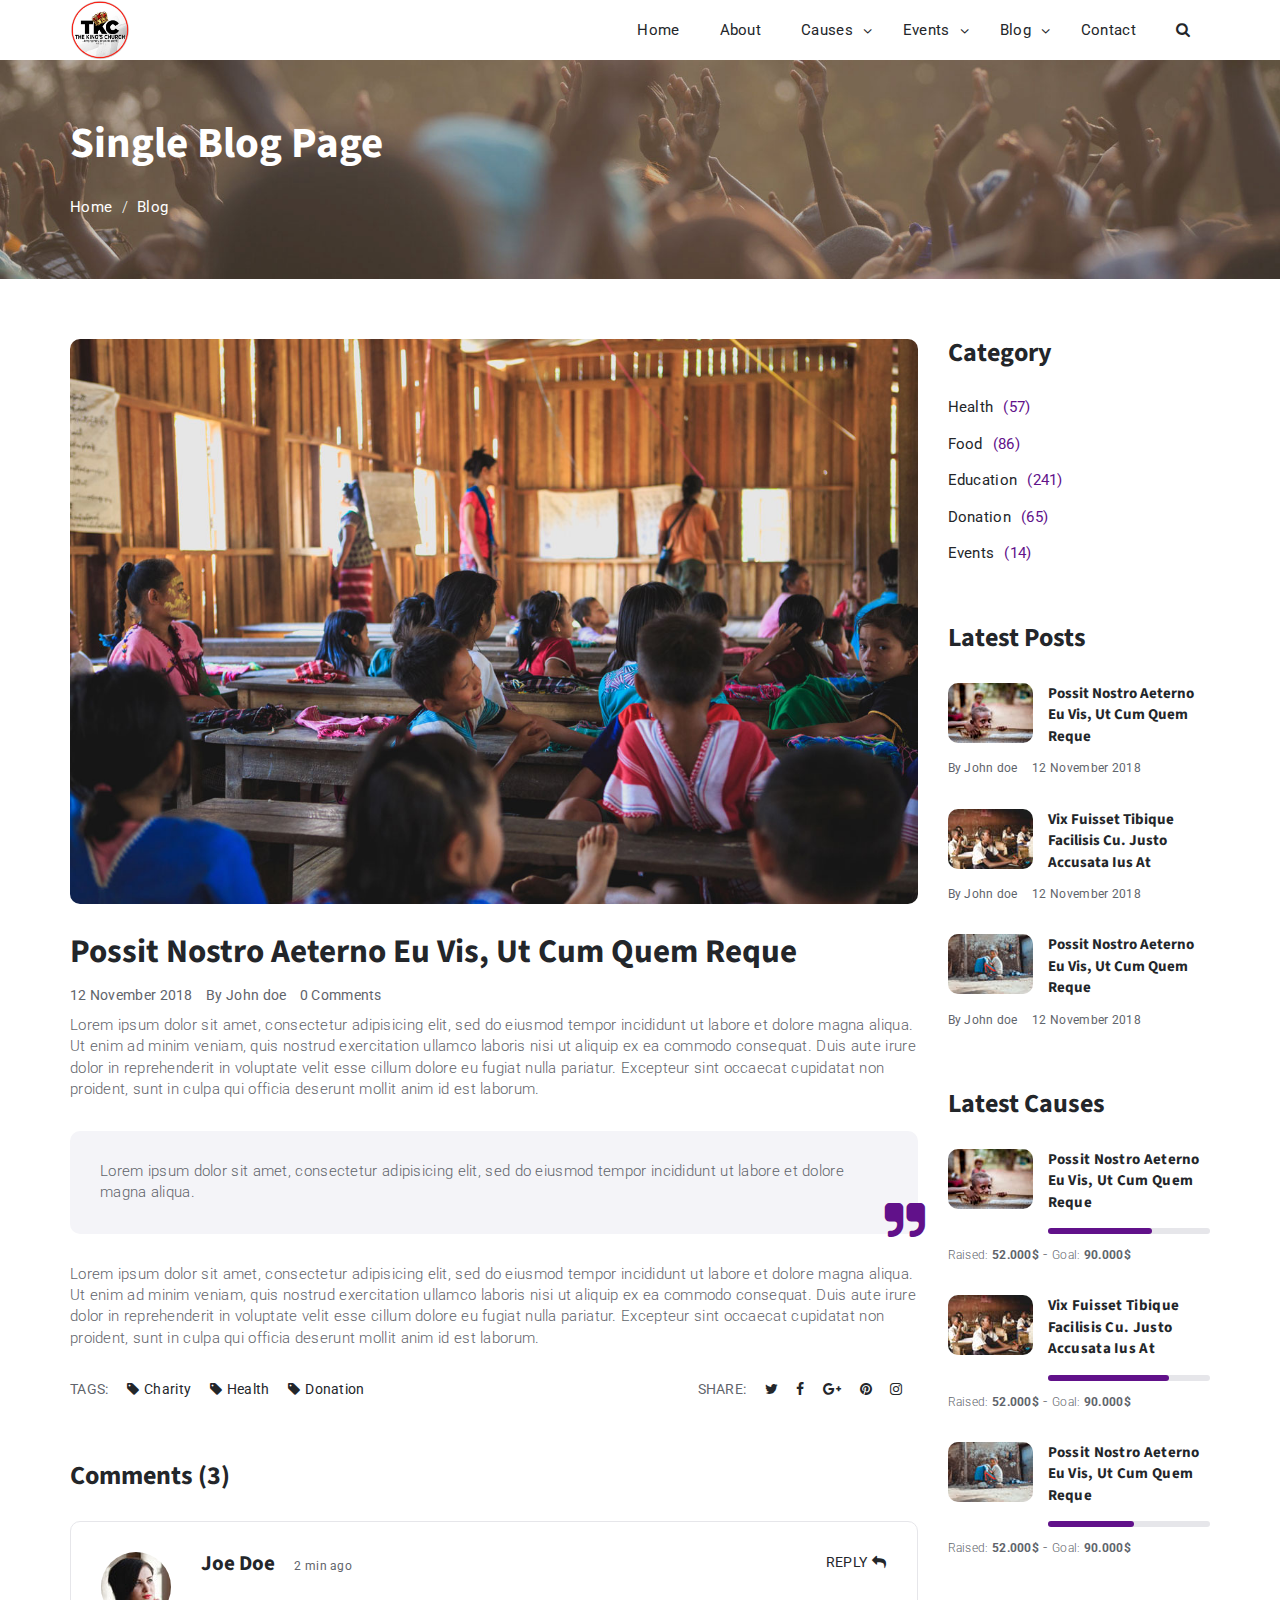
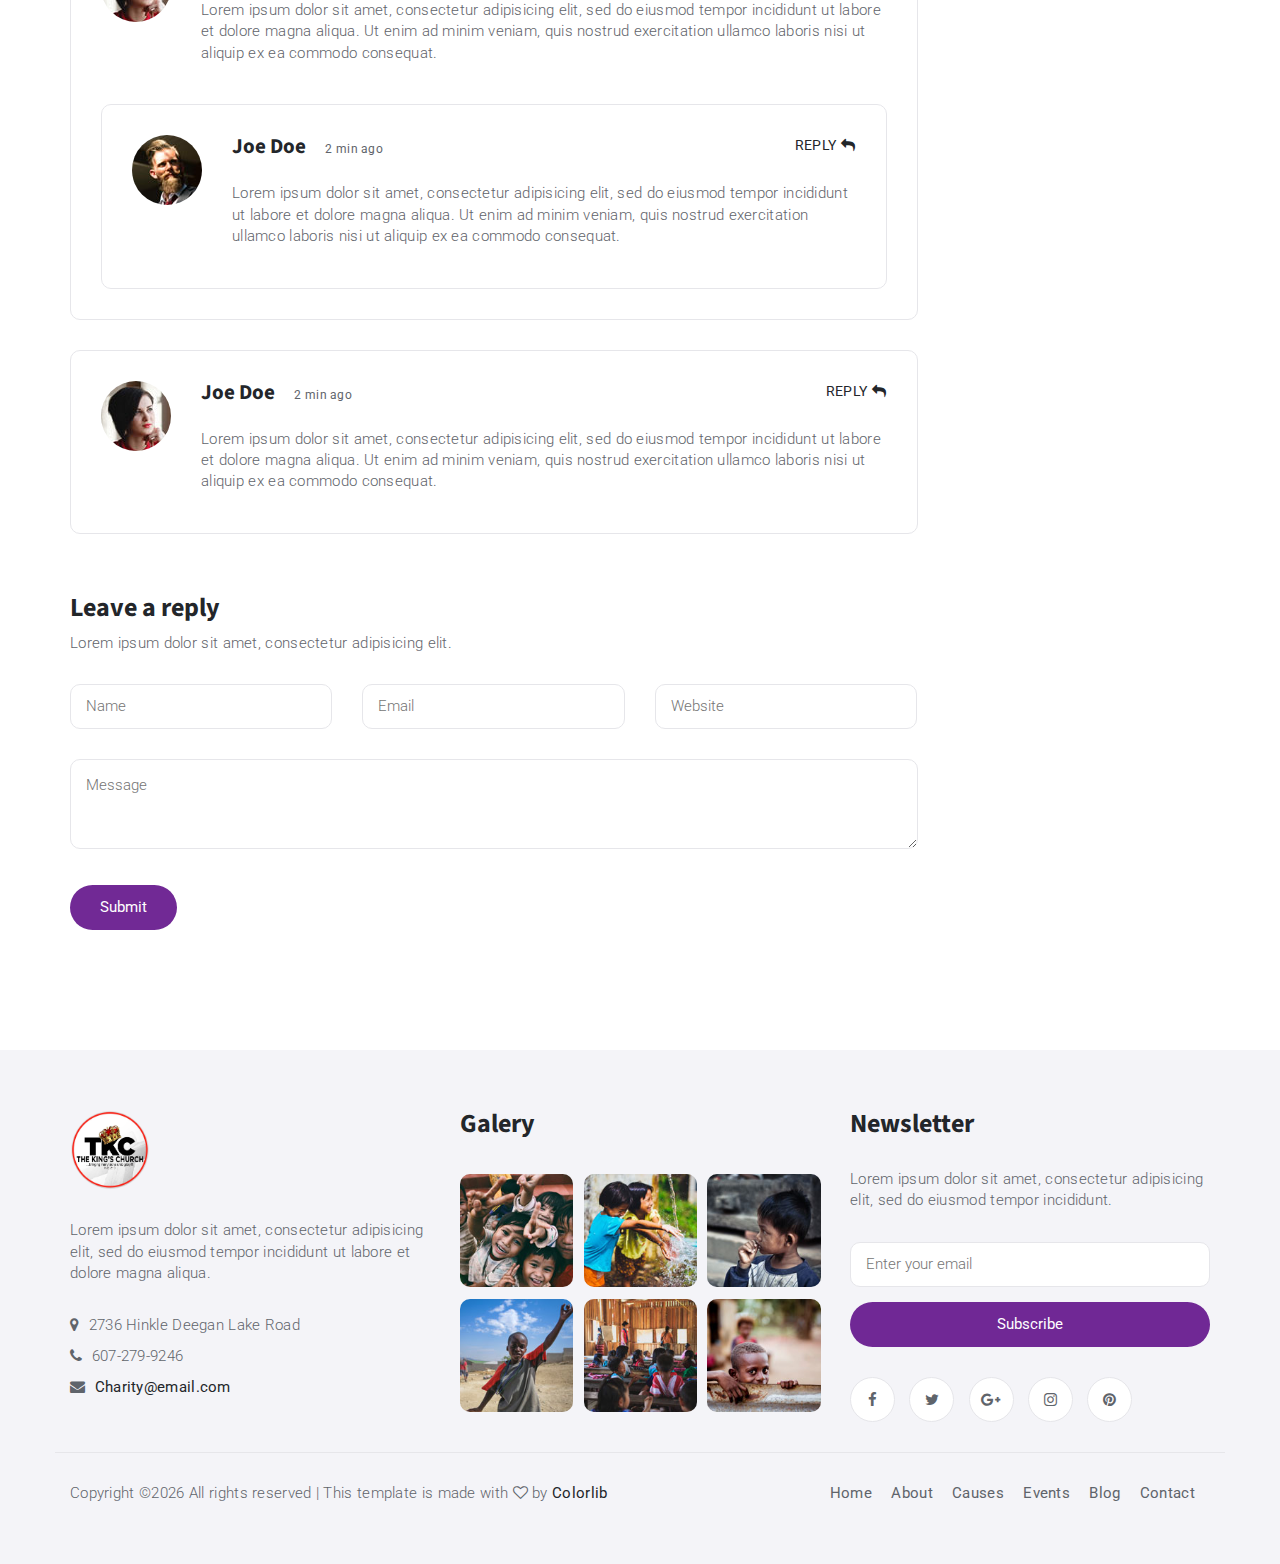
<file: single-blog.html>
<!DOCTYPE html>
<html lang="en">

<head>
	<meta charset="utf-8">
	<meta http-equiv="X-UA-Compatible" content="IE=edge">
	<meta name="viewport" content="width=device-width, initial-scale=1">
	<!-- The above 3 meta tags *must* come first in the head; any other head content must come *after* these tags -->

	<title>Charity HTML Template</title>

	<!-- Google font -->
	<link href="https://fonts.googleapis.com/css?family=Roboto:300,400%7CSource+Sans+Pro:700" rel="stylesheet">

	<!-- Bootstrap -->
	<link type="text/css" rel="stylesheet" href="css/bootstrap.min.css" />

	<!-- Owl Carousel -->
	<link type="text/css" rel="stylesheet" href="css/owl.carousel.css" />
	<link type="text/css" rel="stylesheet" href="css/owl.theme.default.css" />

	<!-- Font Awesome Icon -->
	<link rel="stylesheet" href="css/font-awesome.min.css">

	<!-- Custom stlylesheet -->
	<link type="text/css" rel="stylesheet" href="css/style.css" />

	<!-- HTML5 shim and Respond.js for IE8 support of HTML5 elements and media queries -->
	<!-- WARNING: Respond.js doesn't work if you view the page via file:// -->
	<!--[if lt IE 9]>
		  <script src="https://oss.maxcdn.com/html5shiv/3.7.3/html5shiv.min.js"></script>
		  <script src="https://oss.maxcdn.com/respond/1.4.2/respond.min.js"></script>
		<![endif]-->

</head>

<body>
	<!-- HEADER -->
	<header>
		<!-- NAVGATION -->
		<nav id="main-navbar">
			<div class="container">
				<div class="navbar-header">
					<!-- Logo -->
					<div class="navbar-brand">
						<a class="logo" href="index.html"><img src="img/logo.png" alt="logo"></a>
					</div>
					<!-- Logo -->

					<!-- Mobile toggle -->
					<button class="navbar-toggle-btn">
							<i class="fa fa-bars"></i>
						</button>
					<!-- Mobile toggle -->

					<!-- Mobile Search toggle -->
					<button class="search-toggle-btn">
							<i class="fa fa-search"></i>
						</button>
					<!-- Mobile Search toggle -->
				</div>

				<!-- Search -->
				<div class="navbar-search">
					<button class="search-btn"><i class="fa fa-search"></i></button>
					<div class="search-form">
						<form>
							<input class="input" type="text" name="search" placeholder="Search">
						</form>
					</div>
				</div>
				<!-- Search -->

				<!-- Nav menu -->
				<ul class="navbar-menu nav navbar-nav navbar-right">
					<li><a href="index.html">Home</a></li>
					<li><a href="#">About</a></li>
					<li class="has-dropdown"><a href="#">Causes</a>
						<ul class="dropdown">
							<li><a href="single-cause.html">Single Cause</a></li>
						</ul>
					</li>
					<li class="has-dropdown"><a href="#">Events</a>
						<ul class="dropdown">
							<li><a href="single-event.html">Single event</a></li>
						</ul>
					</li>
					<li class="has-dropdown"><a href="#">Blog</a>
						<ul class="dropdown">
							<li><a href="blog.html">Blog Page</a></li>
							<li><a href="single-blog.html">Single Blog</a></li>
						</ul>
					</li>
					<li><a href="#">Contact</a></li>
				</ul>
				<!-- Nav menu -->
			</div>
		</nav>
		<!-- /NAVGATION -->

		<!-- Page Header -->
		<div id="page-header">
			<!-- section background -->
			<div class="section-bg" style="background-image: url(./img/background-2.jpg);"></div>
			<!-- /section background -->

			<!-- page header content -->
			<div class="container">
				<div class="row">
					<div class="col-md-12">
						<div class="header-content">
							<h1>Single Blog Page</h1>
							<ul class="breadcrumb">
								<li><a href="index.html">Home</a></li>
								<li><a href="blog.html">Blog</a></li>
							</ul>
						</div>
					</div>
				</div>
			</div>
			<!-- /page header content -->
		</div>
		<!-- /Page Header -->
	</header>
	<!-- /HEADER -->

	<!-- SECTION -->
	<div class="section">
		<!-- container -->
		<div class="container">
			<!-- row -->
			<div class="row">
				<!-- MAIN -->
				<main id="main" class="col-md-9">
					<!-- article -->
					<div class="article">
						<!-- article img -->
						<div class="article-img">
							<img src="./img/post-img.jpg" alt="">
						</div>
						<!-- article img -->

						<!-- article content -->
						<div class="article-content">
							<!-- article title -->
							<h2 class="article-title">Possit nostro aeterno eu vis, ut cum quem reque</h2>
							<!-- /article title -->

							<!-- article meta -->
							<ul class="article-meta">
								<li>12 November 2018</li>
								<li>By John doe</li>
								<li>0 Comments</li>
							</ul>
							<!-- /article meta -->

							<p>Lorem ipsum dolor sit amet, consectetur adipisicing elit, sed do eiusmod tempor incididunt ut labore et dolore magna aliqua. Ut enim ad minim veniam, quis nostrud exercitation ullamco laboris nisi ut aliquip ex ea commodo consequat. Duis aute irure
								dolor in reprehenderit in voluptate velit esse cillum dolore eu fugiat nulla pariatur. Excepteur sint occaecat cupidatat non proident, sunt in culpa qui officia deserunt mollit anim id est laborum.</p>
							<blockquote>
								<p>Lorem ipsum dolor sit amet, consectetur adipisicing elit, sed do eiusmod tempor incididunt ut labore et dolore magna aliqua.</p>
							</blockquote>
							<p>Lorem ipsum dolor sit amet, consectetur adipisicing elit, sed do eiusmod tempor incididunt ut labore et dolore magna aliqua. Ut enim ad minim veniam, quis nostrud exercitation ullamco laboris nisi ut aliquip ex ea commodo consequat. Duis aute irure
								dolor in reprehenderit in voluptate velit esse cillum dolore eu fugiat nulla pariatur. Excepteur sint occaecat cupidatat non proident, sunt in culpa qui officia deserunt mollit anim id est laborum.</p>
						</div>
						<!-- /article content -->

						<!-- article tags share -->
						<div class="article-tags-share">
							<!-- article tags -->
							<ul class="tags">
								<li>TAGS:</li>
								<li><a href="#">Charity</a></li>
								<li><a href="#">Health</a></li>
								<li><a href="#">Donation</a></li>
							</ul>
							<!-- /article tags -->

							<!-- article share -->
							<ul class="share">
								<li>SHARE:</li>
								<li><a href="#"><i class="fa fa-twitter"></i></a></li>
								<li><a href="#"><i class="fa fa-facebook"></i></a></li>
								<li><a href="#"><i class="fa fa-google-plus"></i></a></li>
								<li><a href="#"><i class="fa fa-pinterest"></i></a></li>
								<li><a href="#"><i class="fa fa-instagram"></i></a></li>
							</ul>
							<!-- /article share -->
						</div>
						<!-- /article tags share -->

						<!-- article comments -->
						<div class="article-comments">
							<h3>Comments (3)</h3>
							<!-- comment -->
							<div class="media">
								<div class="media-left">
									<img class="media-object" src="./img/avatar-1.jpg" alt="">
								</div>
								<div class="media-body">
									<div class="media-heading">
										<h4>Joe Doe</h4>
										<span class="time">2 min ago</span>
										<a href="#" class="reply">Reply</a>
									</div>
									<p>Lorem ipsum dolor sit amet, consectetur adipisicing elit, sed do eiusmod tempor incididunt ut labore et dolore magna aliqua. Ut enim ad minim veniam, quis nostrud exercitation ullamco laboris nisi ut aliquip ex ea commodo consequat.</p>
								</div>

								<!-- comment -->
								<div class="media">
									<div class="media-left">
										<img class="media-object" src="./img/avatar-2.jpg" alt="">
									</div>
									<div class="media-body">
										<div class="media-heading">
											<h4>Joe Doe</h4>
											<span class="time">2 min ago</span>
											<a href="#" class="reply">Reply</a>
										</div>
										<p>Lorem ipsum dolor sit amet, consectetur adipisicing elit, sed do eiusmod tempor incididunt ut labore et dolore magna aliqua. Ut enim ad minim veniam, quis nostrud exercitation ullamco laboris nisi ut aliquip ex ea commodo consequat.</p>
									</div>
								</div>
								<!-- /comment -->
							</div>
							<!-- /comment -->

							<!-- comment -->
							<div class="media">
								<div class="media-left">
									<img class="media-object" src="./img/avatar-1.jpg" alt="">
								</div>
								<div class="media-body">
									<div class="media-heading">
										<h4>Joe Doe</h4>
										<span class="time">2 min ago</span>
										<a href="#" class="reply">Reply</a>
									</div>
									<p>Lorem ipsum dolor sit amet, consectetur adipisicing elit, sed do eiusmod tempor incididunt ut labore et dolore magna aliqua. Ut enim ad minim veniam, quis nostrud exercitation ullamco laboris nisi ut aliquip ex ea commodo consequat.</p>
								</div>
							</div>
							<!-- /comment -->
						</div>
						<!-- /article comments -->

						<!-- article reply form -->
						<div class="article-reply">
							<h3>Leave a reply</h3>
							<p>Lorem ipsum dolor sit amet, consectetur adipisicing elit.</p>
							<form>
								<div class="row">
									<div class="col-md-4">
										<div class="form-group">
											<input class="input" placeholder="Name" type="text">
										</div>
									</div>
									<div class="col-md-4">
										<div class="form-group">
											<input class="input" placeholder="Email" type="email">
										</div>
									</div>
									<div class="col-md-4">
										<div class="form-group">
											<input class="input" placeholder="Website" type="text">
										</div>
									</div>
									<div class="col-md-12">
										<div class="form-group">
											<textarea class="input" placeholder="Message"></textarea>
										</div>
										<button class="primary-button">Submit</button>
									</div>
								</div>
							</form>
						</div>
						<!-- /article reply form -->
					</div>
					<!-- /article -->
				</main>
				<!-- /MAIN -->

				<!-- ASIDE -->
				<aside id="aside" class="col-md-3">
					<!-- category widget -->
					<div class="widget">
						<h3 class="widget-title">Category</h3>
						<div class="widget-category">
							<ul>
								<li><a href="#">Health<span>(57)</span></a></li>
								<li><a href="#">Food<span>(86)</span></a></li>
								<li><a href="#">Education<span>(241)</span></a></li>
								<li><a href="#">Donation<span>(65)</span></a></li>
								<li><a href="#">Events<span>(14)</span></a></li>
							</ul>
						</div>
					</div>
					<!-- /category widget -->

					<!-- posts widget -->
					<div class="widget">
						<h3 class="widget-title">Latest Posts</h3>
						<!-- single post -->
						<div class="widget-post">
							<a href="#">
								<div class="widget-img">
									<img src="./img/widget-1.jpg" alt="">
								</div>
								<div class="widget-content">
									Possit nostro aeterno eu vis, ut cum quem reque
								</div>
							</a>
							<ul class="article-meta">
								<li>By John doe</li>
								<li>12 November 2018</li>
							</ul>
						</div>
						<!-- /single post -->

						<!-- single post -->
						<div class="widget-post">
							<a href="#">
								<div class="widget-img">
									<img src="./img/widget-2.jpg" alt="">
								</div>
								<div class="widget-content">
									Vix fuisset tibique facilisis cu. Justo accusata ius at
								</div>
							</a>
							<ul class="article-meta">
								<li>By John doe</li>
								<li>12 November 2018</li>
							</ul>
						</div>
						<!-- /single post -->

						<!-- single post -->
						<div class="widget-post">
							<a href="#">
								<div class="widget-img">
									<img src="./img/widget-3.jpg" alt="">
								</div>
								<div class="widget-content">
									Possit nostro aeterno eu vis, ut cum quem reque
								</div>
							</a>
							<ul class="article-meta">
								<li>By John doe</li>
								<li>12 November 2018</li>
							</ul>
						</div>
						<!-- /single post -->
					</div>
					<!-- /posts widget -->

					<!-- causes widget -->
					<div class="widget">
						<h3 class="widget-title">Latest Causes</h3>

						<!-- single causes -->
						<div class="widget-causes">
							<a href="#">
								<div class="widget-img">
									<img src="./img/widget-1.jpg" alt="">
								</div>
								<div class="widget-content">
									Possit nostro aeterno eu vis, ut cum quem reque
									<div class="causes-progress">
										<div class="causes-progress-bar">
											<div style="width: 64%;"></div>
										</div>
									</div>
								</div>
							</a>
							<div>
								<span class="causes-raised">Raised: <strong>52.000$</strong></span> -
								<span class="causes-goal">Goal: <strong>90.000$</strong></span>
							</div>
						</div>
						<!-- /single causes -->

						<!-- single causes -->
						<div class="widget-causes">
							<a href="#">
								<div class="widget-img">
									<img src="./img/widget-2.jpg" alt="">
								</div>
								<div class="widget-content">
									Vix fuisset tibique facilisis cu. Justo accusata ius at
									<div class="causes-progress">
										<div class="causes-progress-bar">
											<div style="width: 75%;"></div>
										</div>
									</div>
								</div>
							</a>
							<div>
								<span class="causes-raised">Raised: <strong>52.000$</strong></span> -
								<span class="causes-goal">Goal: <strong>90.000$</strong></span>
							</div>
						</div>
						<!-- /single causes -->

						<!-- single causes -->
						<div class="widget-causes">
							<a href="#">
								<div class="widget-img">
									<img src="./img/widget-3.jpg" alt="">
								</div>
								<div class="widget-content">
									Possit nostro aeterno eu vis, ut cum quem reque
									<div class="causes-progress">
										<div class="causes-progress-bar">
											<div style="width: 53%;"></div>
										</div>
									</div>
								</div>
							</a>
							<div>
								<span class="causes-raised">Raised: <strong>52.000$</strong></span> -
								<span class="causes-goal">Goal: <strong>90.000$</strong></span>
							</div>
						</div>
						<!-- /single causes -->
					</div>
					<!-- causes widget -->
				</aside>
				<!-- /ASIDE -->
			</div>
			<!-- /row -->
		</div>
		<!-- /container -->
	</div>
	<!-- /SECTION -->

	<!-- FOOTER -->
	<footer id="footer" class="section">
		<!-- container -->
		<div class="container">
			<!-- row -->
			<div class="row">
				<!-- footer contact -->
				<div class="col-md-4">
					<div class="footer">
						<div class="footer-logo">
							<a class="logo" href="#"><img src="./img/logo.png" alt=""></a>
						</div>
						<p>Lorem ipsum dolor sit amet, consectetur adipisicing elit, sed do eiusmod tempor incididunt ut labore et dolore magna aliqua.</p>
						<ul class="footer-contact">
							<li><i class="fa fa-map-marker"></i> 2736 Hinkle Deegan Lake Road</li>
							<li><i class="fa fa-phone"></i> 607-279-9246</li>
							<li><i class="fa fa-envelope"></i> <a href="#">Charity@email.com</a></li>
						</ul>
					</div>
				</div>
				<!-- /footer contact -->

				<!-- footer galery -->
				<div class="col-md-4">
					<div class="footer">
						<h3 class="footer-title">Galery</h3>
						<ul class="footer-galery">
							<li><a href="#"><img src="./img/galery-1.jpg" alt=""></a></li>
							<li><a href="#"><img src="./img/galery-2.jpg" alt=""></a></li>
							<li><a href="#"><img src="./img/galery-3.jpg" alt=""></a></li>
							<li><a href="#"><img src="./img/galery-4.jpg" alt=""></a></li>
							<li><a href="#"><img src="./img/galery-5.jpg" alt=""></a></li>
							<li><a href="#"><img src="./img/galery-6.jpg" alt=""></a></li>
						</ul>
					</div>
				</div>
				<!-- /footer galery -->

				<!-- footer newsletter -->
				<div class="col-md-4">
					<div class="footer">
						<h3 class="footer-title">Newsletter</h3>
						<p>Lorem ipsum dolor sit amet, consectetur adipisicing elit, sed do eiusmod tempor incididunt.</p>
						<form class="footer-newsletter">
							<input class="input" type="email" placeholder="Enter your email">
							<button class="primary-button">Subscribe</button>
						</form>
						<ul class="footer-social">
							<li><a href="#"><i class="fa fa-facebook"></i></a></li>
							<li><a href="#"><i class="fa fa-twitter"></i></a></li>
							<li><a href="#"><i class="fa fa-google-plus"></i></a></li>
							<li><a href="#"><i class="fa fa-instagram"></i></a></li>
							<li><a href="#"><i class="fa fa-pinterest"></i></a></li>
						</ul>
					</div>
				</div>
				<!-- /footer newsletter -->
			</div>
			<!-- /row -->

			<!-- footer copyright & nav -->
			<div id="footer-bottom" class="row">
				<div class="col-md-6 col-md-push-6">
					<ul class="footer-nav">
						<li><a href="#">Home</a></li>
						<li><a href="#">About</a></li>
						<li><a href="#">Causes</a></li>
						<li><a href="#">Events</a></li>
						<li><a href="#">Blog</a></li>
						<li><a href="#">Contact</a></li>
					</ul>
				</div>

				<div class="col-md-6 col-md-pull-6">
					<div class="footer-copyright">
						<span><!-- Link back to Colorlib can't be removed. Template is licensed under CC BY 3.0. -->
Copyright &copy;<script>document.write(new Date().getFullYear());</script> All rights reserved | This template is made with <i class="fa fa-heart-o" aria-hidden="true"></i> by <a href="https://colorlib.com" target="_blank">Colorlib</a>
<!-- Link back to Colorlib can't be removed. Template is licensed under CC BY 3.0. --></span>
					</div>
				</div>
			</div>
			<!-- /footer copyright & nav -->
		</div>
		<!-- /container -->
	</footer>
	<!-- /FOOTER -->

	<!-- jQuery Plugins -->
	<script src="js/jquery.min.js"></script>
	<script src="js/bootstrap.min.js"></script>
	<script src="js/owl.carousel.min.js"></script>
	<script src="js/jquery.stellar.min.js"></script>
	<script src="js/main.js"></script>

</body>

</html>
</file>
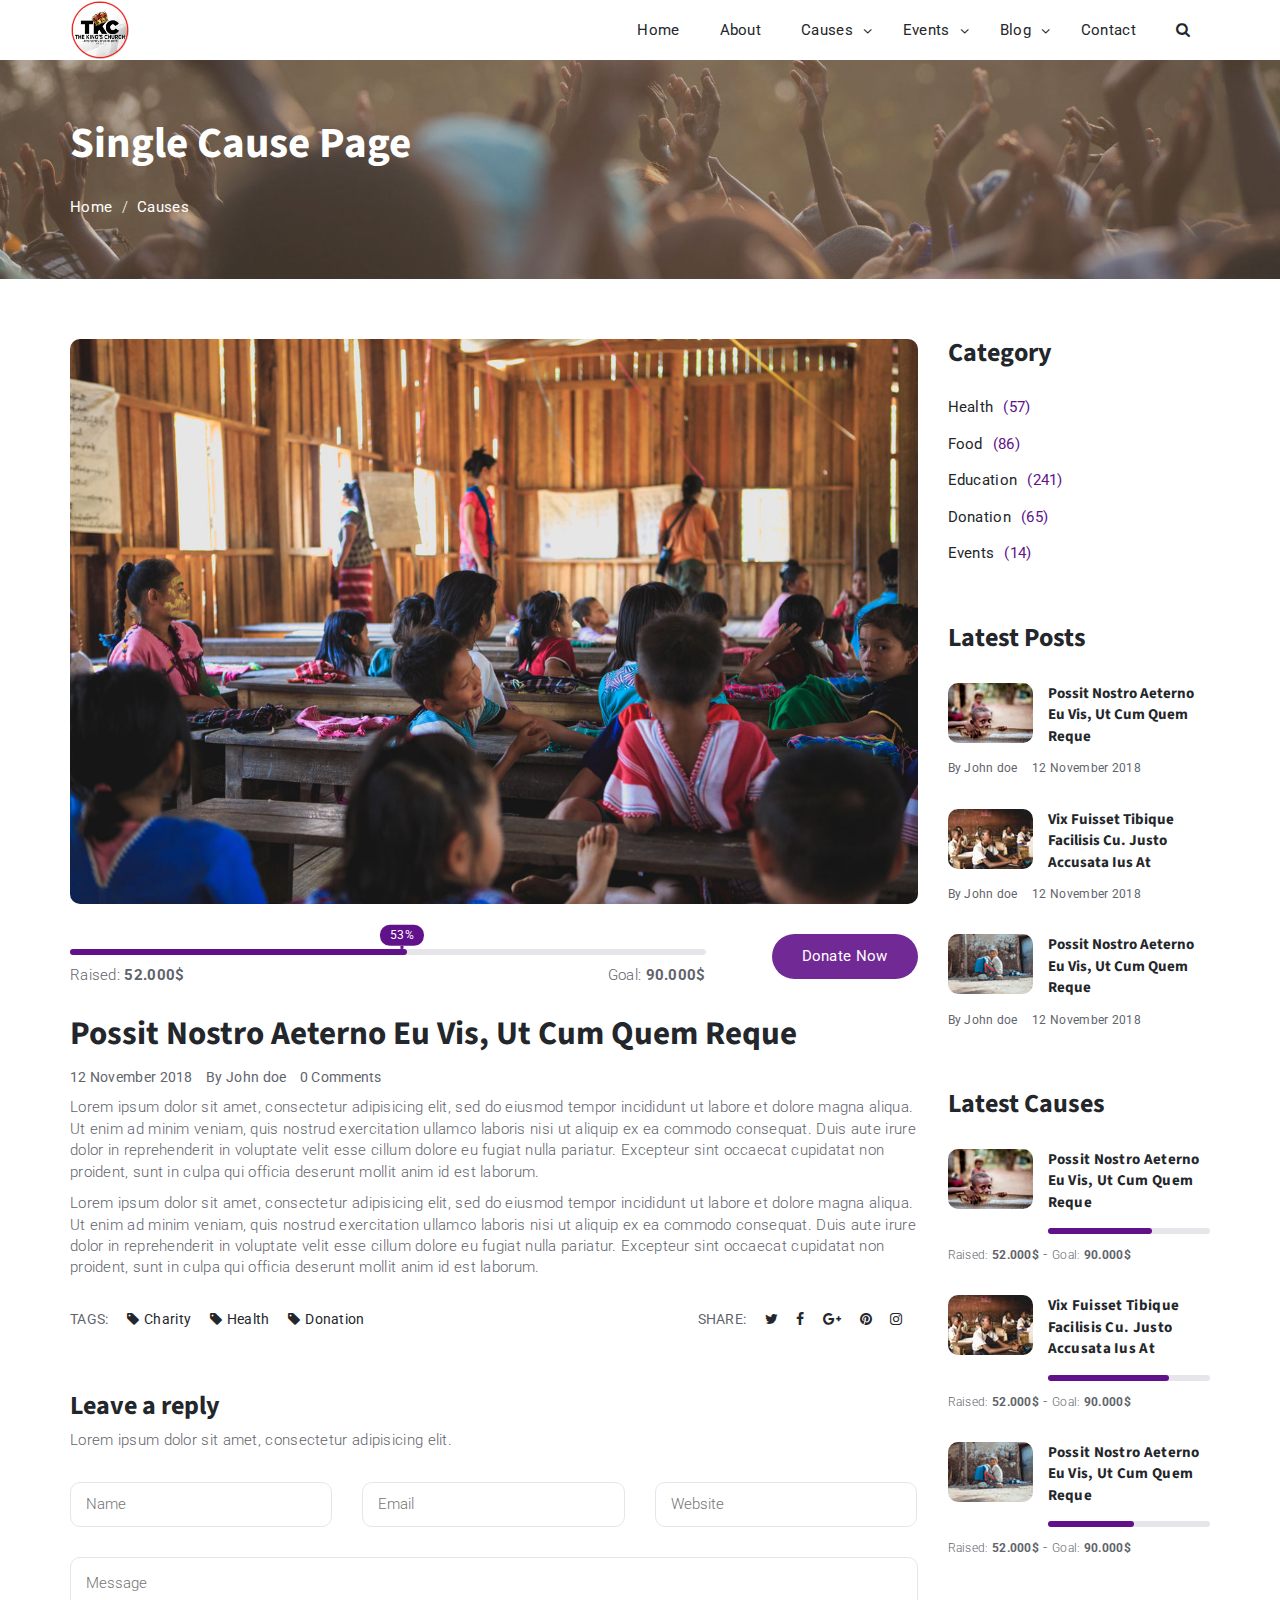
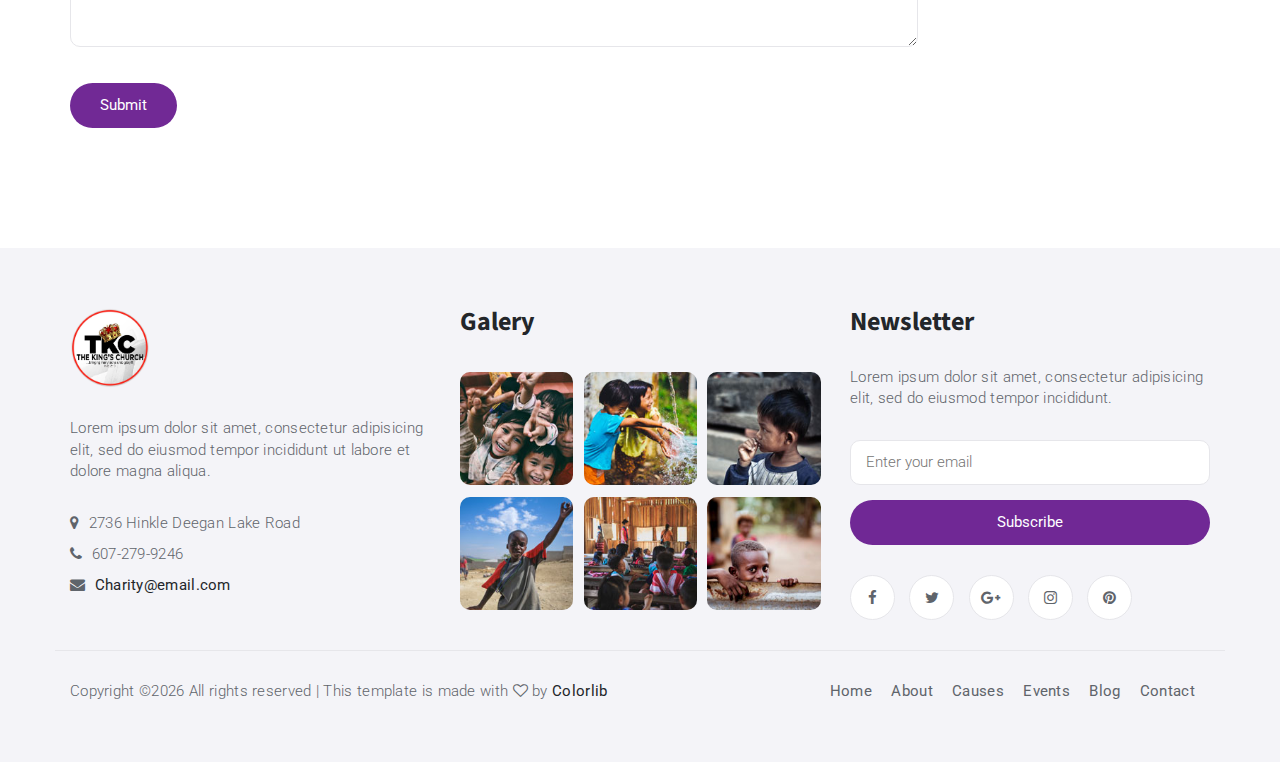
<file: single-cause.html>
<!DOCTYPE html>
<html lang="en">
	<head>
		<meta charset="utf-8">
		<meta http-equiv="X-UA-Compatible" content="IE=edge">
		<meta name="viewport" content="width=device-width, initial-scale=1">
		 <!-- The above 3 meta tags *must* come first in the head; any other head content must come *after* these tags -->

		<title>Charity HTML Template</title>

		<!-- Google font -->
		<link href="https://fonts.googleapis.com/css?family=Roboto:300,400%7CSource+Sans+Pro:700" rel="stylesheet">

		<!-- Bootstrap -->
		<link type="text/css" rel="stylesheet" href="css/bootstrap.min.css"/>

		<!-- Owl Carousel -->
		<link type="text/css" rel="stylesheet" href="css/owl.carousel.css" />
		<link type="text/css" rel="stylesheet" href="css/owl.theme.default.css" />

		<!-- Font Awesome Icon -->
		<link rel="stylesheet" href="css/font-awesome.min.css">

		<!-- Custom stlylesheet -->
		<link type="text/css" rel="stylesheet" href="css/style.css"/>

		<!-- HTML5 shim and Respond.js for IE8 support of HTML5 elements and media queries -->
		<!-- WARNING: Respond.js doesn't work if you view the page via file:// -->
		<!--[if lt IE 9]>
		  <script src="https://oss.maxcdn.com/html5shiv/3.7.3/html5shiv.min.js"></script>
		  <script src="https://oss.maxcdn.com/respond/1.4.2/respond.min.js"></script>
		<![endif]-->

    </head>
	<body>
		<!-- HEADER -->
		<header>
			<!-- NAVGATION -->
			<nav id="main-navbar">
				<div class="container">
					<div class="navbar-header">
						<!-- Logo -->
						<div class="navbar-brand">
							<a class="logo" href="index.html"><img src="img/logo.png" alt="logo"></a>
						</div>
						<!-- Logo -->

						<!-- Mobile toggle -->
						<button class="navbar-toggle-btn">
							<i class="fa fa-bars"></i>
						</button>
						<!-- Mobile toggle -->

						<!-- Mobile Search toggle -->
						<button class="search-toggle-btn">
							<i class="fa fa-search"></i>
						</button>
						<!-- Mobile Search toggle -->
					</div>

					<!-- Search -->
					<div class="navbar-search">
						<button class="search-btn"><i class="fa fa-search"></i></button>
						<div class="search-form">
							<form>
								<input class="input" type="text" name="search" placeholder="Search">
							</form>
						</div>
					</div>
					<!-- Search -->

					<!-- Nav menu -->
					<ul class="navbar-menu nav navbar-nav navbar-right">
						<li><a href="index.html">Home</a></li>
						<li><a href="#">About</a></li>
						<li class="has-dropdown"><a href="#">Causes</a>
							<ul class="dropdown">
								<li><a href="single-cause.html">Single Cause</a></li>
							</ul>
						</li>
						<li class="has-dropdown"><a href="#">Events</a>
							<ul class="dropdown">
								<li><a href="single-event.html">Single event</a></li>
							</ul>
						</li>
						<li class="has-dropdown"><a href="#">Blog</a>
							<ul class="dropdown">
								<li><a href="blog.html">Blog Page</a></li>
								<li><a href="single-blog.html">Single Blog</a></li>
							</ul>
						</li>
						<li><a href="#">Contact</a></li>
					</ul>
					<!-- Nav menu -->
				</div>
			</nav>
			<!-- /NAVGATION -->

			<!-- Page Header -->
			<div id="page-header">
				<!-- section background -->
				<div class="section-bg" style="background-image: url(./img/background-2.jpg);"></div>
				<!-- /section background -->

				<!-- page header content -->
				<div class="container">
					<div class="row">
						<div class="col-md-12">
							<div class="header-content">
								<h1>Single Cause Page</h1>
								<ul class="breadcrumb">
									<li><a href="index.html">Home</a></li>
									<li><a href="#">Causes</a></li>
								</ul>
							</div>
						</div>
					</div>
				</div>
				<!-- /page header content -->
			</div>
			<!-- /Page Header -->
		</header>
		<!-- /HEADER -->

		<!-- SECTION -->
		<div class="section">
			<!-- container -->
			<div class="container">
				<!-- row -->
				<div class="row">
					<!-- MAIN -->
					<main id="main" class="col-md-9">
						<!-- article -->
						<div class="article causes-details">
							<!-- article img -->
							<div class="article-img">
								<img src="./img/post-img.jpg" alt="">
							</div>
							<!-- article img -->

							<!-- causes progress -->
							<div class="clearfix">
								<div class="causes-progress">
									<div class="causes-progress-bar">
										<div style="width: 53%;">
											<span>53%</span>
										</div>
									</div>
									<div>
										<span class="causes-raised">Raised: <strong>52.000$</strong></span>
										<span class="causes-goal">Goal: <strong>90.000$</strong></span>
									</div>
								</div>
								<a href="#" class="primary-button causes-donate">Donate Now</a>
							</div>
							<!-- /causes progress -->

							<!-- article content -->
							<div class="article-content">
								<!-- article title -->
								<h2 class="article-title">Possit nostro aeterno eu vis, ut cum quem reque</h2>
								<!-- /article title -->

								<!-- article meta -->
								<ul class="article-meta">
									<li>12 November 2018</li>
									<li>By John doe</li>
									<li>0 Comments</li>
								</ul>
								<!-- /article meta -->

								<p>Lorem ipsum dolor sit amet, consectetur adipisicing elit, sed do eiusmod tempor incididunt ut labore et dolore magna aliqua. Ut enim ad minim veniam, quis nostrud exercitation ullamco laboris nisi ut aliquip ex ea commodo consequat. Duis aute irure dolor in reprehenderit in voluptate velit esse cillum dolore eu fugiat nulla pariatur. Excepteur sint occaecat cupidatat non proident, sunt in culpa qui officia deserunt mollit anim id est laborum.</p>
								<p>Lorem ipsum dolor sit amet, consectetur adipisicing elit, sed do eiusmod tempor incididunt ut labore et dolore magna aliqua. Ut enim ad minim veniam, quis nostrud exercitation ullamco laboris nisi ut aliquip ex ea commodo consequat. Duis aute irure dolor in reprehenderit in voluptate velit esse cillum dolore eu fugiat nulla pariatur. Excepteur sint occaecat cupidatat non proident, sunt in culpa qui officia deserunt mollit anim id est laborum.</p>
							</div>
							<!-- /article content -->

							<!-- article tags share -->
							<div class="article-tags-share">
								<!-- article tags -->
								<ul class="tags">
									<li>TAGS:</li>
									<li><a href="#">Charity</a></li>
									<li><a href="#">Health</a></li>
									<li><a href="#">Donation</a></li>
								</ul>
								<!-- /article tags -->

								<!-- article share -->
								<ul class="share">
									<li>SHARE:</li>
									<li><a href="#"><i class="fa fa-twitter"></i></a></li>
									<li><a href="#"><i class="fa fa-facebook"></i></a></li>
									<li><a href="#"><i class="fa fa-google-plus"></i></a></li>
									<li><a href="#"><i class="fa fa-pinterest"></i></a></li>
									<li><a href="#"><i class="fa fa-instagram"></i></a></li>
								</ul>
								<!-- /article share -->
							</div>
							<!-- /article tags share -->

							<!-- article reply form -->
							<div class="article-reply">
								<h3>Leave a reply</h3>
								<p>Lorem ipsum dolor sit amet, consectetur adipisicing elit.</p>
								<form>
									<div class="row">
										<div class="col-md-4">
											<div class="form-group">
												<input class="input" placeholder="Name" type="text">
											</div>
										</div>
										<div class="col-md-4">
											<div class="form-group">
												<input class="input" placeholder="Email" type="email">
											</div>
										</div>
										<div class="col-md-4">
											<div class="form-group">
												<input class="input" placeholder="Website" type="text">
											</div>
										</div>
										<div class="col-md-12">
											<div class="form-group">
												<textarea class="input" placeholder="Message"></textarea>
											</div>
											<button class="primary-button">Submit</button>
										</div>
									</div>
								</form>
							</div>
							<!-- /article reply form -->
						</div>
						<!-- /article -->
					</main>
					<!-- /MAIN -->

					<!-- ASIDE -->
					<aside id="aside" class="col-md-3">
						<!-- category widget -->
						<div class="widget">
							<h3 class="widget-title">Category</h3>
							<div class="widget-category">
								<ul>
									<li><a href="#">Health<span>(57)</span></a></li>
									<li><a href="#">Food<span>(86)</span></a></li>
									<li><a href="#">Education<span>(241)</span></a></li>
									<li><a href="#">Donation<span>(65)</span></a></li>
									<li><a href="#">Events<span>(14)</span></a></li>
								</ul>
							</div>
						</div>
						<!-- /category widget -->

						<!-- posts widget -->
						<div class="widget">
							<h3 class="widget-title">Latest Posts</h3>
							<!-- single post -->
							<div class="widget-post">
								<a href="#">
									<div class="widget-img">
										<img src="./img/widget-1.jpg" alt="">
									</div>
									<div class="widget-content">
										Possit nostro aeterno eu vis, ut cum quem reque
									</div>
								</a>
								<ul class="article-meta">
									<li>By John doe</li>
									<li>12 November 2018</li>
								</ul>
							</div>
							<!-- /single post -->

							<!-- single post -->
							<div class="widget-post">
								<a href="#">
									<div class="widget-img">
										<img src="./img/widget-2.jpg" alt="">
									</div>
									<div class="widget-content">
										Vix fuisset tibique facilisis cu. Justo accusata ius at
									</div>
								</a>
								<ul class="article-meta">
									<li>By John doe</li>
									<li>12 November 2018</li>
								</ul>
							</div>
							<!-- /single post -->

							<!-- single post -->
							<div class="widget-post">
								<a href="#">
									<div class="widget-img">
										<img src="./img/widget-3.jpg" alt="">
									</div>
									<div class="widget-content">
										Possit nostro aeterno eu vis, ut cum quem reque
									</div>
								</a>
								<ul class="article-meta">
									<li>By John doe</li>
									<li>12 November 2018</li>
								</ul>
							</div>
							<!-- /single post -->
						</div>
						<!-- /posts widget -->

						<!-- causes widget -->
						<div class="widget">
							<h3 class="widget-title">Latest Causes</h3>

							<!-- single causes -->
							<div class="widget-causes">
								<a href="#">
									<div class="widget-img">
										<img src="./img/widget-1.jpg" alt="">
									</div>
									<div class="widget-content">
										Possit nostro aeterno eu vis, ut cum quem reque
										<div class="causes-progress">
											<div class="causes-progress-bar">
												<div style="width: 64%;"></div>
											</div>
										</div>
									</div>
								</a>
								<div>
									<span class="causes-raised">Raised: <strong>52.000$</strong></span> -
									<span class="causes-goal">Goal: <strong>90.000$</strong></span>
								</div>
							</div>
							<!-- /single causes -->

							<!-- single causes -->
							<div class="widget-causes">
								<a href="#">
									<div class="widget-img">
										<img src="./img/widget-2.jpg" alt="">
									</div>
									<div class="widget-content">
										Vix fuisset tibique facilisis cu. Justo accusata ius at
										<div class="causes-progress">
											<div class="causes-progress-bar">
												<div style="width: 75%;"></div>
											</div>
										</div>
									</div>
								</a>
								<div>
									<span class="causes-raised">Raised: <strong>52.000$</strong></span> -
									<span class="causes-goal">Goal: <strong>90.000$</strong></span>
								</div>
							</div>
							<!-- /single causes -->

							<!-- single causes -->
							<div class="widget-causes">
								<a href="#">
									<div class="widget-img">
										<img src="./img/widget-3.jpg" alt="">
									</div>
									<div class="widget-content">
										Possit nostro aeterno eu vis, ut cum quem reque
										<div class="causes-progress">
											<div class="causes-progress-bar">
												<div style="width: 53%;"></div>
											</div>
										</div>
									</div>
								</a>
								<div>
									<span class="causes-raised">Raised: <strong>52.000$</strong></span> -
									<span class="causes-goal">Goal: <strong>90.000$</strong></span>
								</div>
							</div>
							<!-- /single causes -->
						</div>
						<!-- causes widget -->
					</aside>
					<!-- /ASIDE -->
				</div>
				<!-- /row -->
			</div>
			<!-- /container -->
		</div>
		<!-- /SECTION -->

		<!-- FOOTER -->
		<footer id="footer" class="section">
			<!-- container -->
			<div class="container">
				<!-- row -->
				<div class="row">
					<!-- footer contact -->
					<div class="col-md-4">
						<div class="footer">
							<div class="footer-logo">
								<a class="logo" href="#"><img src="./img/logo.png" alt=""></a>
							</div>
							<p>Lorem ipsum dolor sit amet, consectetur adipisicing elit, sed do eiusmod tempor incididunt ut labore et dolore magna aliqua.</p>
							<ul class="footer-contact">
								<li><i class="fa fa-map-marker"></i> 2736 Hinkle Deegan Lake Road</li>
								<li><i class="fa fa-phone"></i> 607-279-9246</li>
								<li><i class="fa fa-envelope"></i> <a href="#">Charity@email.com</a></li>
							</ul>
						</div>
					</div>
					<!-- /footer contact -->

					<!-- footer galery -->
					<div class="col-md-4">
						<div class="footer">
							<h3 class="footer-title">Galery</h3>
							<ul class="footer-galery">
								<li><a href="#"><img src="./img/galery-1.jpg" alt=""></a></li>
								<li><a href="#"><img src="./img/galery-2.jpg" alt=""></a></li>
								<li><a href="#"><img src="./img/galery-3.jpg" alt=""></a></li>
								<li><a href="#"><img src="./img/galery-4.jpg" alt=""></a></li>
								<li><a href="#"><img src="./img/galery-5.jpg" alt=""></a></li>
								<li><a href="#"><img src="./img/galery-6.jpg" alt=""></a></li>
							</ul>
						</div>
					</div>
					<!-- /footer galery -->

					<!-- footer newsletter -->
					<div class="col-md-4">
						<div class="footer">
							<h3 class="footer-title">Newsletter</h3>
							<p>Lorem ipsum dolor sit amet, consectetur adipisicing elit, sed do eiusmod tempor incididunt.</p>
							<form class="footer-newsletter">
								<input class="input" type="email" placeholder="Enter your email">
								<button class="primary-button">Subscribe</button>
							</form>
							<ul class="footer-social">
								<li><a href="#"><i class="fa fa-facebook"></i></a></li>
								<li><a href="#"><i class="fa fa-twitter"></i></a></li>
								<li><a href="#"><i class="fa fa-google-plus"></i></a></li>
								<li><a href="#"><i class="fa fa-instagram"></i></a></li>
								<li><a href="#"><i class="fa fa-pinterest"></i></a></li>
							</ul>
						</div>
					</div>
					<!-- /footer newsletter -->
				</div>
				<!-- /row -->

				<!-- footer copyright & nav -->
				<div id="footer-bottom" class="row">
					<div class="col-md-6 col-md-push-6">
						<ul class="footer-nav">
							<li><a href="#">Home</a></li>
							<li><a href="#">About</a></li>
							<li><a href="#">Causes</a></li>
							<li><a href="#">Events</a></li>
							<li><a href="#">Blog</a></li>
							<li><a href="#">Contact</a></li>
						</ul>
					</div>

					<div class="col-md-6 col-md-pull-6">
						<div class="footer-copyright">
							<span><!-- Link back to Colorlib can't be removed. Template is licensed under CC BY 3.0. -->
Copyright &copy;<script>document.write(new Date().getFullYear());</script> All rights reserved | This template is made with <i class="fa fa-heart-o" aria-hidden="true"></i> by <a href="https://colorlib.com" target="_blank">Colorlib</a>
<!-- Link back to Colorlib can't be removed. Template is licensed under CC BY 3.0. --></span>
						</div>
					</div>
				</div>
				<!-- /footer copyright & nav -->
			</div>
			<!-- /container -->
		</footer>
		<!-- /FOOTER -->

		<!-- jQuery Plugins -->
		<script src="js/jquery.min.js"></script>
		<script src="js/bootstrap.min.js"></script>
		<script src="js/owl.carousel.min.js"></script>
		<script src="js/jquery.stellar.min.js"></script>
		<script src="js/main.js"></script>

	</body>
</html>
</file>
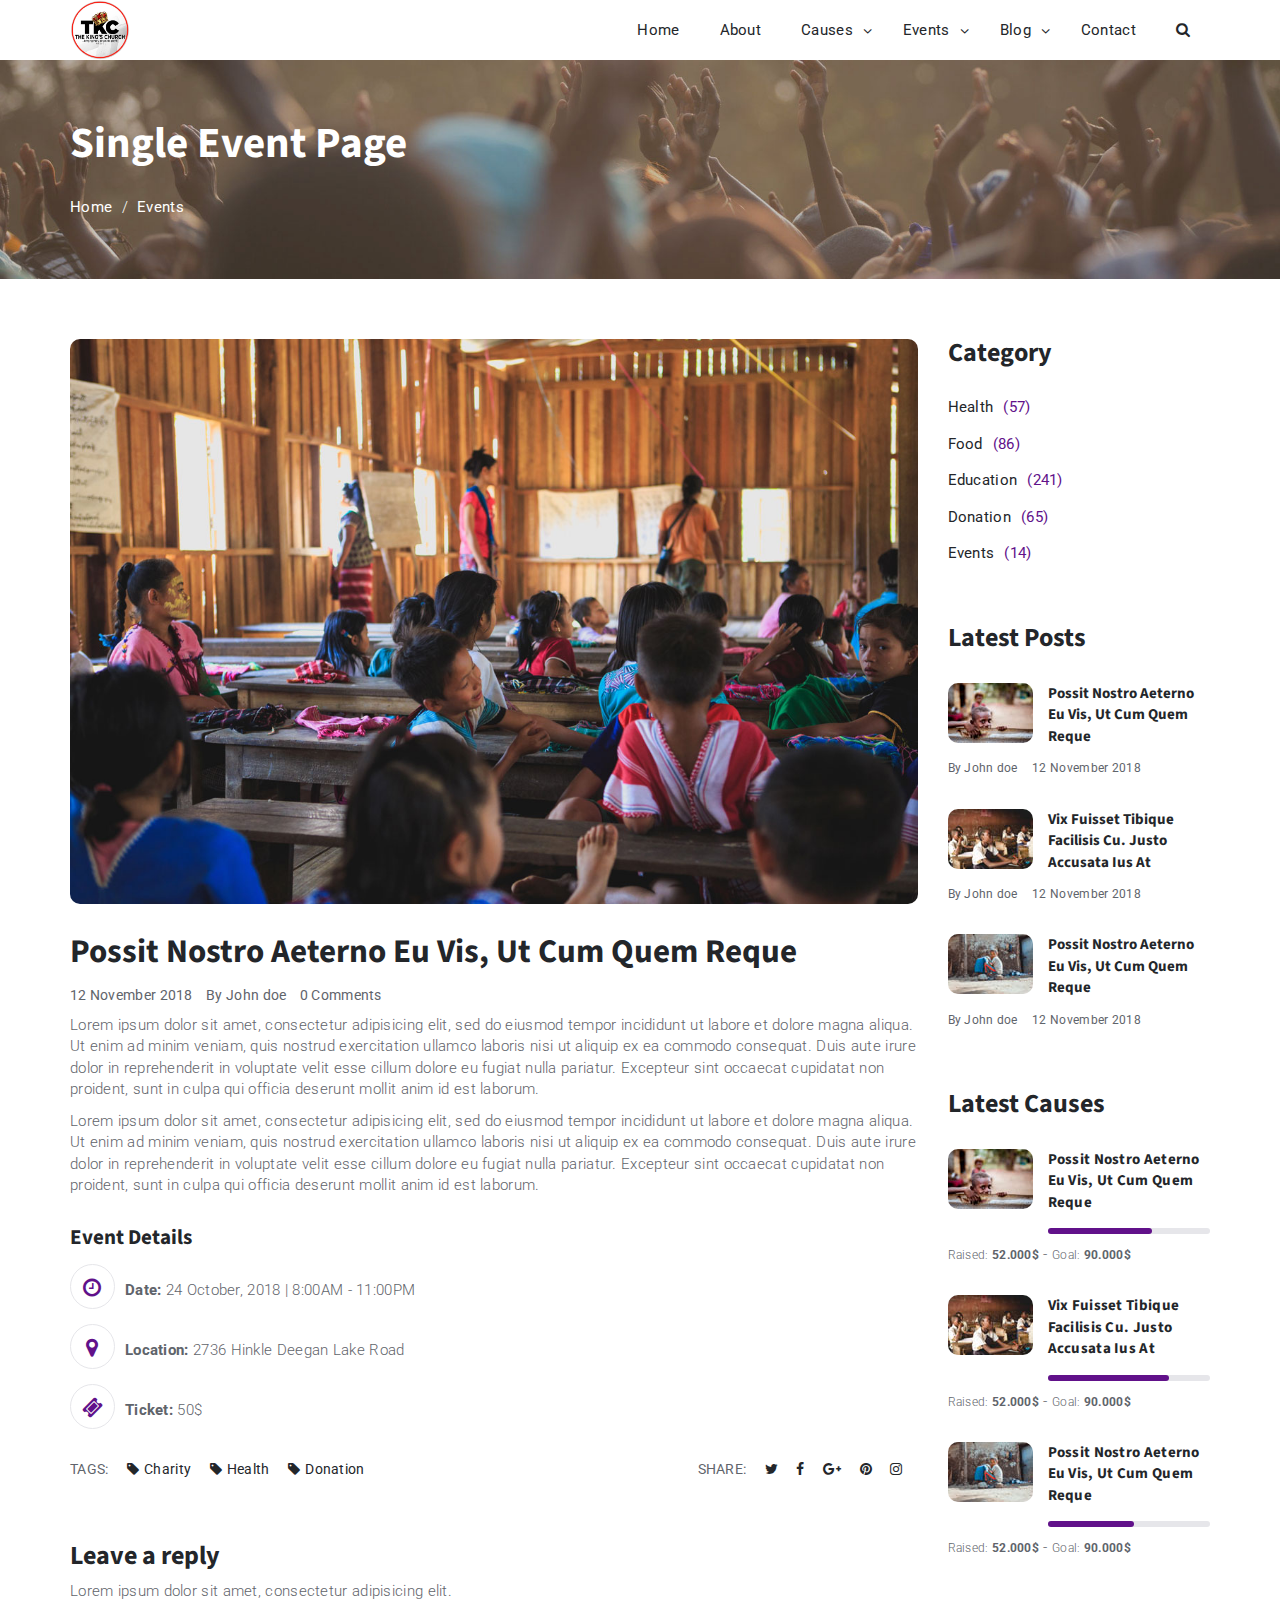
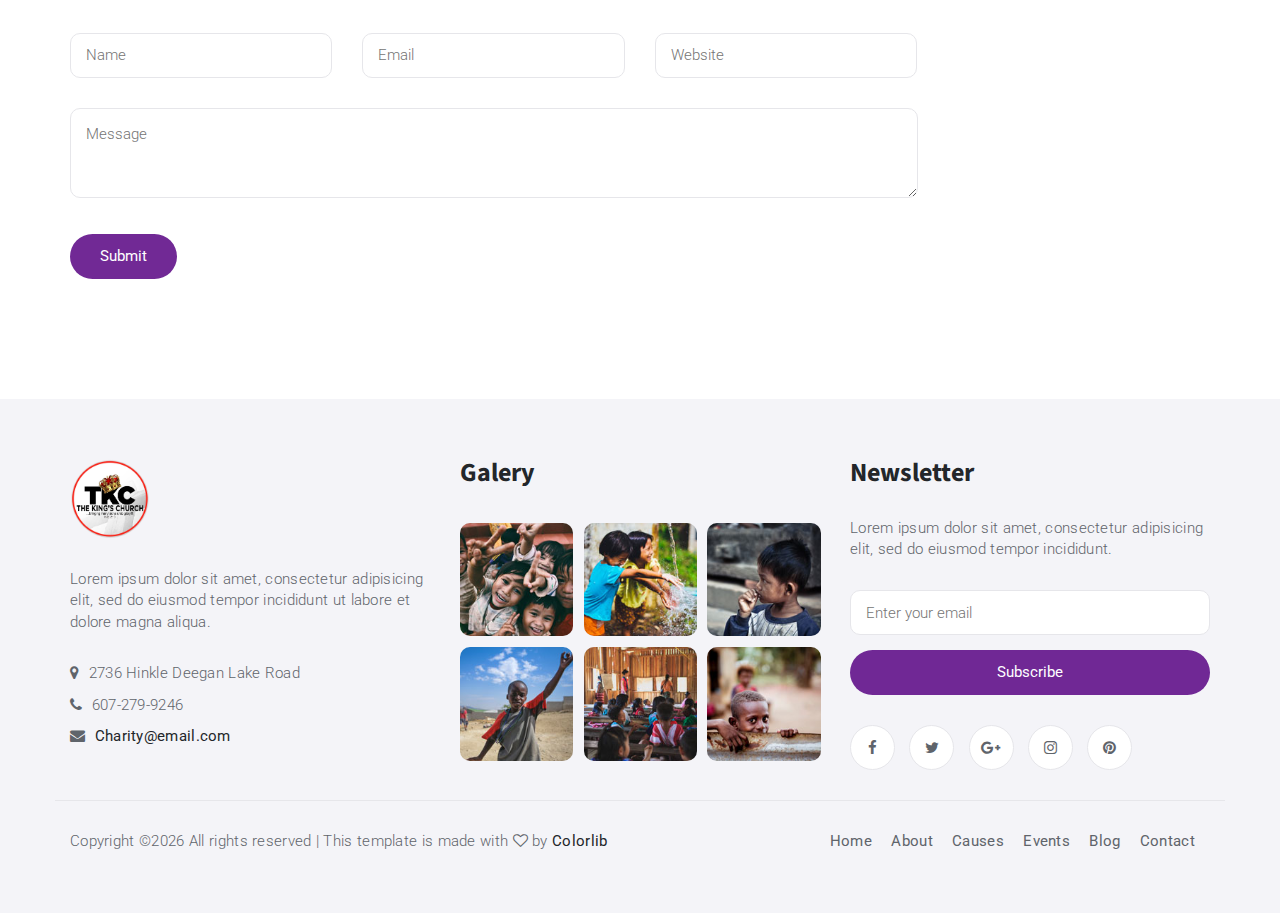
<file: single-event.html>
<!DOCTYPE html>
<html lang="en">
	<head>
		<meta charset="utf-8">
		<meta http-equiv="X-UA-Compatible" content="IE=edge">
		<meta name="viewport" content="width=device-width, initial-scale=1">
		 <!-- The above 3 meta tags *must* come first in the head; any other head content must come *after* these tags -->

		<title>Charity HTML Template</title>

		<!-- Google font -->
		<link href="https://fonts.googleapis.com/css?family=Roboto:300,400%7CSource+Sans+Pro:700" rel="stylesheet">

		<!-- Bootstrap -->
		<link type="text/css" rel="stylesheet" href="css/bootstrap.min.css"/>

		<!-- Owl Carousel -->
		<link type="text/css" rel="stylesheet" href="css/owl.carousel.css" />
		<link type="text/css" rel="stylesheet" href="css/owl.theme.default.css" />

		<!-- Font Awesome Icon -->
		<link rel="stylesheet" href="css/font-awesome.min.css">

		<!-- Custom stlylesheet -->
		<link type="text/css" rel="stylesheet" href="css/style.css"/>

		<!-- HTML5 shim and Respond.js for IE8 support of HTML5 elements and media queries -->
		<!-- WARNING: Respond.js doesn't work if you view the page via file:// -->
		<!--[if lt IE 9]>
		  <script src="https://oss.maxcdn.com/html5shiv/3.7.3/html5shiv.min.js"></script>
		  <script src="https://oss.maxcdn.com/respond/1.4.2/respond.min.js"></script>
		<![endif]-->

    </head>
	<body>
		<!-- HEADER -->
		<header>
			<!-- NAVGATION -->
			<nav id="main-navbar">
				<div class="container">
					<div class="navbar-header">
						<!-- Logo -->
						<div class="navbar-brand">
							<a class="logo" href="index.html"><img src="img/logo.png" alt="logo"></a>
						</div>
						<!-- Logo -->

						<!-- Mobile toggle -->
						<button class="navbar-toggle-btn">
							<i class="fa fa-bars"></i>
						</button>
						<!-- Mobile toggle -->

						<!-- Mobile Search toggle -->
						<button class="search-toggle-btn">
							<i class="fa fa-search"></i>
						</button>
						<!-- Mobile Search toggle -->
					</div>

					<!-- Search -->
					<div class="navbar-search">
						<button class="search-btn"><i class="fa fa-search"></i></button>
						<div class="search-form">
							<form>
								<input class="input" type="text" name="search" placeholder="Search">
							</form>
						</div>
					</div>
					<!-- Search -->

					<!-- Nav menu -->
					<ul class="navbar-menu nav navbar-nav navbar-right">
						<li><a href="index.html">Home</a></li>
						<li><a href="#">About</a></li>
						<li class="has-dropdown"><a href="#">Causes</a>
							<ul class="dropdown">
								<li><a href="single-cause.html">Single Cause</a></li>
							</ul>
						</li>
						<li class="has-dropdown"><a href="#">Events</a>
							<ul class="dropdown">
								<li><a href="single-event.html">Single event</a></li>
							</ul>
						</li>
						<li class="has-dropdown"><a href="#">Blog</a>
							<ul class="dropdown">
								<li><a href="blog.html">Blog Page</a></li>
								<li><a href="single-blog.html">Single Blog</a></li>
							</ul>
						</li>
						<li><a href="#">Contact</a></li>
					</ul>
					<!-- Nav menu -->
				</div>
			</nav>
			<!-- /NAVGATION -->

			<!-- Page Header -->
			<div id="page-header">
				<!-- section background -->
				<div class="section-bg" style="background-image: url(./img/background-2.jpg);"></div>
				<!-- /section background -->

				<!-- page header content -->
				<div class="container">
					<div class="row">
						<div class="col-md-12">
							<div class="header-content">
								<h1>Single Event Page</h1>
								<ul class="breadcrumb">
									<li><a href="index.html">Home</a></li>
									<li><a href="#">Events</a></li>
								</ul>
							</div>
						</div>
					</div>
				</div>
				<!-- /page header content -->
			</div>
			<!-- /Page Header -->
		</header>
		<!-- /HEADER -->

		<!-- SECTION -->
		<div class="section">
			<!-- container -->
			<div class="container">
				<!-- row -->
				<div class="row">
					<!-- MAIN -->
					<main id="main" class="col-md-9">
						<!-- article -->
						<div class="article event-details">
							<!-- article img -->
							<div class="article-img">
								<img src="./img/post-img.jpg" alt="">
							</div>
							<!-- article img -->

							<!-- article content -->
							<div class="article-content">
								<!-- article title -->
								<h2 class="article-title">Possit nostro aeterno eu vis, ut cum quem reque</h2>
								<!-- /article title -->

								<!-- article meta -->
								<ul class="article-meta">
									<li>12 November 2018</li>
									<li>By John doe</li>
									<li>0 Comments</li>
								</ul>
								<!-- /article meta -->

								<p>Lorem ipsum dolor sit amet, consectetur adipisicing elit, sed do eiusmod tempor incididunt ut labore et dolore magna aliqua. Ut enim ad minim veniam, quis nostrud exercitation ullamco laboris nisi ut aliquip ex ea commodo consequat. Duis aute irure dolor in reprehenderit in voluptate velit esse cillum dolore eu fugiat nulla pariatur. Excepteur sint occaecat cupidatat non proident, sunt in culpa qui officia deserunt mollit anim id est laborum.</p>
								<p>Lorem ipsum dolor sit amet, consectetur adipisicing elit, sed do eiusmod tempor incididunt ut labore et dolore magna aliqua. Ut enim ad minim veniam, quis nostrud exercitation ullamco laboris nisi ut aliquip ex ea commodo consequat. Duis aute irure dolor in reprehenderit in voluptate velit esse cillum dolore eu fugiat nulla pariatur. Excepteur sint occaecat cupidatat non proident, sunt in culpa qui officia deserunt mollit anim id est laborum.</p>
							</div>
							<!-- /article content -->

							<!-- event-meta -->
							<ul class="event-meta">
								<li><h4>Event Details</h4></li>
								<li><i class="fa fa-clock-o"></i><strong>Date:</strong> 24 October, 2018 | 8:00AM - 11:00PM</li>
								<li><i class="fa fa-map-marker"></i><strong>Location:</strong> 2736 Hinkle Deegan Lake Road</li>
								<li><i class="fa fa-ticket"></i><strong>Ticket:</strong> 50$</li>
							</ul>
							<!-- /event-meta -->

							<!-- article tags share -->
							<div class="article-tags-share">
								<!-- article tags -->
								<ul class="tags">
									<li>TAGS:</li>
									<li><a href="#">Charity</a></li>
									<li><a href="#">Health</a></li>
									<li><a href="#">Donation</a></li>
								</ul>
								<!-- /article tags -->

								<!-- article share -->
								<ul class="share">
									<li>SHARE:</li>
									<li><a href="#"><i class="fa fa-twitter"></i></a></li>
									<li><a href="#"><i class="fa fa-facebook"></i></a></li>
									<li><a href="#"><i class="fa fa-google-plus"></i></a></li>
									<li><a href="#"><i class="fa fa-pinterest"></i></a></li>
									<li><a href="#"><i class="fa fa-instagram"></i></a></li>
								</ul>
								<!-- /article share -->
							</div>
							<!-- /article tags share -->

							<!-- article reply form -->
							<div class="article-reply">
								<h3>Leave a reply</h3>
								<p>Lorem ipsum dolor sit amet, consectetur adipisicing elit.</p>
								<form>
									<div class="row">
										<div class="col-md-4">
											<div class="form-group">
												<input class="input" placeholder="Name" type="text">
											</div>
										</div>
										<div class="col-md-4">
											<div class="form-group">
												<input class="input" placeholder="Email" type="email">
											</div>
										</div>
										<div class="col-md-4">
											<div class="form-group">
												<input class="input" placeholder="Website" type="text">
											</div>
										</div>
										<div class="col-md-12">
											<div class="form-group">
												<textarea class="input" placeholder="Message"></textarea>
											</div>
											<button class="primary-button">Submit</button>
										</div>
									</div>
								</form>
							</div>
							<!-- /article reply form -->
						</div>
						<!-- /article -->
					</main>
					<!-- /MAIN -->

					<!-- ASIDE -->
					<aside id="aside" class="col-md-3">
						<!-- category widget -->
						<div class="widget">
							<h3 class="widget-title">Category</h3>
							<div class="widget-category">
								<ul>
									<li><a href="#">Health<span>(57)</span></a></li>
									<li><a href="#">Food<span>(86)</span></a></li>
									<li><a href="#">Education<span>(241)</span></a></li>
									<li><a href="#">Donation<span>(65)</span></a></li>
									<li><a href="#">Events<span>(14)</span></a></li>
								</ul>
							</div>
						</div>
						<!-- /category widget -->

						<!-- posts widget -->
						<div class="widget">
							<h3 class="widget-title">Latest Posts</h3>
							<!-- single post -->
							<div class="widget-post">
								<a href="#">
									<div class="widget-img">
										<img src="./img/widget-1.jpg" alt="">
									</div>
									<div class="widget-content">
										Possit nostro aeterno eu vis, ut cum quem reque
									</div>
								</a>
								<ul class="article-meta">
									<li>By John doe</li>
									<li>12 November 2018</li>
								</ul>
							</div>
							<!-- /single post -->

							<!-- single post -->
							<div class="widget-post">
								<a href="#">
									<div class="widget-img">
										<img src="./img/widget-2.jpg" alt="">
									</div>
									<div class="widget-content">
										Vix fuisset tibique facilisis cu. Justo accusata ius at
									</div>
								</a>
								<ul class="article-meta">
									<li>By John doe</li>
									<li>12 November 2018</li>
								</ul>
							</div>
							<!-- /single post -->

							<!-- single post -->
							<div class="widget-post">
								<a href="#">
									<div class="widget-img">
										<img src="./img/widget-3.jpg" alt="">
									</div>
									<div class="widget-content">
										Possit nostro aeterno eu vis, ut cum quem reque
									</div>
								</a>
								<ul class="article-meta">
									<li>By John doe</li>
									<li>12 November 2018</li>
								</ul>
							</div>
							<!-- /single post -->
						</div>
						<!-- /posts widget -->

						<!-- causes widget -->
						<div class="widget">
							<h3 class="widget-title">Latest Causes</h3>

							<!-- single causes -->
							<div class="widget-causes">
								<a href="#">
									<div class="widget-img">
										<img src="./img/widget-1.jpg" alt="">
									</div>
									<div class="widget-content">
										Possit nostro aeterno eu vis, ut cum quem reque
										<div class="causes-progress">
											<div class="causes-progress-bar">
												<div style="width: 64%;"></div>
											</div>
										</div>
									</div>
								</a>
								<div>
									<span class="causes-raised">Raised: <strong>52.000$</strong></span> -
									<span class="causes-goal">Goal: <strong>90.000$</strong></span>
								</div>
							</div>
							<!-- /single causes -->

							<!-- single causes -->
							<div class="widget-causes">
								<a href="#">
									<div class="widget-img">
										<img src="./img/widget-2.jpg" alt="">
									</div>
									<div class="widget-content">
										Vix fuisset tibique facilisis cu. Justo accusata ius at
										<div class="causes-progress">
											<div class="causes-progress-bar">
												<div style="width: 75%;"></div>
											</div>
										</div>
									</div>
								</a>
								<div>
									<span class="causes-raised">Raised: <strong>52.000$</strong></span> -
									<span class="causes-goal">Goal: <strong>90.000$</strong></span>
								</div>
							</div>
							<!-- /single causes -->

							<!-- single causes -->
							<div class="widget-causes">
								<a href="#">
									<div class="widget-img">
										<img src="./img/widget-3.jpg" alt="">
									</div>
									<div class="widget-content">
										Possit nostro aeterno eu vis, ut cum quem reque
										<div class="causes-progress">
											<div class="causes-progress-bar">
												<div style="width: 53%;"></div>
											</div>
										</div>
									</div>
								</a>
								<div>
									<span class="causes-raised">Raised: <strong>52.000$</strong></span> -
									<span class="causes-goal">Goal: <strong>90.000$</strong></span>
								</div>
							</div>
							<!-- /single causes -->
						</div>
						<!-- causes widget -->
					</aside>
					<!-- /ASIDE -->
				</div>
				<!-- /row -->
			</div>
			<!-- /container -->
		</div>
		<!-- /SECTION -->

		<!-- FOOTER -->
		<footer id="footer" class="section">
			<!-- container -->
			<div class="container">
				<!-- row -->
				<div class="row">
					<!-- footer contact -->
					<div class="col-md-4">
						<div class="footer">
							<div class="footer-logo">
								<a class="logo" href="#"><img src="./img/logo.png" alt=""></a>
							</div>
							<p>Lorem ipsum dolor sit amet, consectetur adipisicing elit, sed do eiusmod tempor incididunt ut labore et dolore magna aliqua.</p>
							<ul class="footer-contact">
								<li><i class="fa fa-map-marker"></i> 2736 Hinkle Deegan Lake Road</li>
								<li><i class="fa fa-phone"></i> 607-279-9246</li>
								<li><i class="fa fa-envelope"></i> <a href="#">Charity@email.com</a></li>
							</ul>
						</div>
					</div>
					<!-- /footer contact -->

					<!-- footer galery -->
					<div class="col-md-4">
						<div class="footer">
							<h3 class="footer-title">Galery</h3>
							<ul class="footer-galery">
								<li><a href="#"><img src="./img/galery-1.jpg" alt=""></a></li>
								<li><a href="#"><img src="./img/galery-2.jpg" alt=""></a></li>
								<li><a href="#"><img src="./img/galery-3.jpg" alt=""></a></li>
								<li><a href="#"><img src="./img/galery-4.jpg" alt=""></a></li>
								<li><a href="#"><img src="./img/galery-5.jpg" alt=""></a></li>
								<li><a href="#"><img src="./img/galery-6.jpg" alt=""></a></li>
							</ul>
						</div>
					</div>
					<!-- /footer galery -->

					<!-- footer newsletter -->
					<div class="col-md-4">
						<div class="footer">
							<h3 class="footer-title">Newsletter</h3>
							<p>Lorem ipsum dolor sit amet, consectetur adipisicing elit, sed do eiusmod tempor incididunt.</p>
							<form class="footer-newsletter">
								<input class="input" type="email" placeholder="Enter your email">
								<button class="primary-button">Subscribe</button>
							</form>
							<ul class="footer-social">
								<li><a href="#"><i class="fa fa-facebook"></i></a></li>
								<li><a href="#"><i class="fa fa-twitter"></i></a></li>
								<li><a href="#"><i class="fa fa-google-plus"></i></a></li>
								<li><a href="#"><i class="fa fa-instagram"></i></a></li>
								<li><a href="#"><i class="fa fa-pinterest"></i></a></li>
							</ul>
						</div>
					</div>
					<!-- /footer newsletter -->
				</div>
				<!-- /row -->

				<!-- footer copyright & nav -->
				<div id="footer-bottom" class="row">
					<div class="col-md-6 col-md-push-6">
						<ul class="footer-nav">
							<li><a href="#">Home</a></li>
							<li><a href="#">About</a></li>
							<li><a href="#">Causes</a></li>
							<li><a href="#">Events</a></li>
							<li><a href="#">Blog</a></li>
							<li><a href="#">Contact</a></li>
						</ul>
					</div>

					<div class="col-md-6 col-md-pull-6">
						<div class="footer-copyright">
							<span><!-- Link back to Colorlib can't be removed. Template is licensed under CC BY 3.0. -->
Copyright &copy;<script>document.write(new Date().getFullYear());</script> All rights reserved | This template is made with <i class="fa fa-heart-o" aria-hidden="true"></i> by <a href="https://colorlib.com" target="_blank">Colorlib</a>
<!-- Link back to Colorlib can't be removed. Template is licensed under CC BY 3.0. --></span>
						</div>
					</div>
				</div>
				<!-- /footer copyright & nav -->
			</div>
			<!-- /container -->
		</footer>
		<!-- /FOOTER -->

		<!-- jQuery Plugins -->
		<script src="js/jquery.min.js"></script>
		<script src="js/bootstrap.min.js"></script>
		<script src="js/owl.carousel.min.js"></script>
		<script src="js/jquery.stellar.min.js"></script>
		<script src="js/main.js"></script>

	</body>
</html>
</file>
<file: css/tkc-styles.css>
.welcome-img{
	width: 400px;
	height: 500px;
}

.mt-8 {
	margin-top: 6.5rem!important	
}
.lead {
    font-size: 1.10rem;
    font-weight: 400;
}
.form-control:focus {
	border-color: #bf97dc;
	box-shadow: 0 0 0 0.2rem rgb(210, 178, 232);
}
</file>
<file: css/style.css>
/*
Template Name: Charity HTML Template
Author: yaminncco

Colors:
	Body 		  : #5f646b
	Headers 	: #23262a
	Primary 	: #61118a
	Grey 		  : #f4f4f8, #e6e6ea

Fonts: Roboto, Source Sans Pro

Table OF Contents
------------------------------------
GENERAL
LOGO
NAVGATION
HEADER
ABOUT
NUMBERS
CALL TO ACTION
TESTIMONIAL
CAUSES
EVENTS
BLOG
ASIDE
FOOTER
RESPONSIVE
OWL THEME
------------------------------------*/

/*=========================================================
	GENERAL
===========================================================*/

/*----------------------------*\
	typography
\*----------------------------*/

body {
  font-family: 'Roboto', sans-serif;
  font-size: 15px;
  font-weight: 300;
  letter-spacing: 0.3px;
  color: #5f646b;
}

h1, h2, h3, h4, h5, h6 {
  font-family: 'Source Sans Pro', sans-serif;
  margin-top: 0px;
  color: #23262a;
  font-weight: 700;
  letter-spacing: 0px;
}

h1 {
  font-size: 43px;
}

h2 {
  font-size: 33px;
}

h3 {
  font-size: 26px;
}

h4 {
  font-size: 21px;
}

a {
  color: #23262a;
  font-weight: 400;
  -webkit-transition: 0.3s color;
  transition: 0.3s color;
}

a:hover, a:focus {
  text-decoration: none;
  outline: none;
  color: #61118a;
}

ul, ol {
  margin: 0;
  padding: 0;
  list-style: none
}

blockquote {
  position: relative;
  padding: 30px 30px;
  margin: 0px;
  font-size: 15px;
  border-radius: 10px;
  background: #f4f4f8;
  border-left: 0px;
  margin: 30px 0px;
}

blockquote:after {
  content: "\f10e";
  font-family: fontAwesome;
  position: absolute;
  right: -10px;
  bottom: -10px;
  text-align: center;
  font-size: 43px;
  color: #61118a;
  width: 45px;
  height: 45px;
  line-height: 45px;
  z-index: 22;
}

/*----------------------------*\
	button
\*----------------------------*/

.primary-button {
  position: relative;
  display: inline-block;
  padding: 0px 30px;
  background: #61118a;
  color: #FFF;
  font-weight: 400;
  height: 45px;
  line-height: 45px;
  border: none;
  border-radius: 25px;
  overflow: hidden;
  opacity: 0.9;
  -webkit-transition: 0.6s all;
  transition: 0.6s all;
}

.primary-button:after {
  content: "";
  position: absolute;
  top: 0;
  left: -50%;
  width: 120%;
  height: 100%;
  background: rgba(255, 255, 255, 0.5);
  -webkit-transform: scale3d(6, 2, 1) rotate(135deg) translate(0, -150%);
  transform: scale3d(6, 2, 1) rotate(135deg) translate(0, -150%);
  -webkit-transition: 0.6s all;
  transition: 0.6s all;
}

.primary-button:hover:after, .primary-button:focus:after {
  -webkit-transform: scale3d(6, 2, 1) rotate(135deg) translate(0, 100%);
  transform: scale3d(6, 2, 1) rotate(135deg) translate(0, 100%);
}

.primary-button:hover, .primary-button:focus {
  color: #FFF;
  opacity: 1;
}

/*----------------------------*\
	input
\*----------------------------*/

.input {
  width: 100%;
  background-color: #FFF;
  border: 1px solid #e6e6ea;
  height: 45px;
  padding: 0px 15px;
  border-radius: 10px;
  -webkit-transition: 0.3s border-color;
  transition: 0.3s border-color;
}

textarea.input {
  height: 90px;
  padding: 15px;
}

.input:focus {
  border-color: #61118a;
}

/*----------------------------*\
	section
\*----------------------------*/

.section {
  position: relative;
  padding: 60px 0px;
}

.section-bg {
  position: absolute;
  left: 0;
  right: 0;
  top: 0;
  bottom: 0;
  background-size: cover;
  background-position: center;
  z-index: -1;
}

.section-title {
  margin-bottom: 60px;
}

.section-title .title {
  font-size: 43px;
  text-transform: capitalize;
  margin-bottom: 30px;
}

.section-title .sub-title {
  color: #23262a;
  font-size: 21px;
  line-height: 26px;
}

/*=========================================================
	LOGO
===========================================================*/

.navbar-brand {
  height: 60px;
  padding: 0;
}

.navbar-brand .logo {
  display: inline-block;
}

.navbar-brand .logo>img {
  max-height: 60px;
}

/*=========================================================
	NAVGATION
===========================================================*/

#main-navbar {
  position: absolute;
  left: 0;
  right: 0;
  top: 0;
  background-color: #FFF;
  z-index: 910;
}

/*----------------------------*\
	menu
\*----------------------------*/

.navbar-menu li a {
  padding: 20px;
  /*border-right: 1px solid #e6e6ea;*/
}

.navbar-menu>li:first-child a {
  /*border-left: 1px solid #e6e6ea;*/
}

.navbar-menu li a:hover, .navbar-menu li a:focus {
  background-color: transparent;
  color: #61118a;
}

/*----------------------------*\
	Dropdown
\*----------------------------*/

.navbar-menu li.has-dropdown {
  position: relative;
}

.navbar-menu li.has-dropdown>a {
  padding: 20px 30px 20px 20px;
}

.navbar-menu li.has-dropdown:after {
  font-family: 'FontAwesome';
  content: "\f107";
  position: absolute;
  right: 10px;
  top: 21px;
  width: 10px;
  font-size: 14px;
  color: #23262a;
}

.navbar-menu .dropdown {
  position: absolute;
  width: 250px;
  background: #f4f4f8;
  z-index: 91;
  opacity: 0;
  visibility: hidden;
  -webkit-transform: translateY(15px);
  -ms-transform: translateY(15px);
  transform: translateY(15px);
  -webkit-transition: 0.3s all;
  transition: 0.3s all;
}

.navbar-menu .dropdown li a {
  display: block;
  padding: 15px 15px;
}

.navbar-menu .dropdown li a {
  border-top: 1px solid #e6e6ea;
}

.navbar-menu li.has-dropdown:hover>.dropdown {
  opacity: 1;
  visibility: visible;
  -webkit-transform: translateY(0px);
  -ms-transform: translateY(0px);
  transform: translateY(0px);
}

/*----------------------------*\
	search
\*----------------------------*/

.navbar-search {
  position: relative;
  float: right;
  margin-left: 15px;
  /*border-right: 1px solid #e6e6ea;*/
}

.navbar-search .search-btn {
  border: none;
  background: transparent;
  line-height: 20px;
  padding: 20px;
  color: #23262a;
}

.navbar-search .search-form {
  position: absolute;
  width: 250px;
  right: 0px;
  padding: 20px;
  z-index: 91;
  background: #f4f4f8;
  border-top: 1px solid #e6e6ea;
  opacity: 0;
  visibility: hidden;
  -webkit-transform: translateY(15px);
  -ms-transform: translateY(15px);
  transform: translateY(15px);
  -webkit-transition: 0.3s all;
  transition: 0.3s all;
}

.navbar-search:hover .search-form {
  opacity: 1;
  visibility: visible;
  -webkit-transform: translateY(0px);
  -ms-transform: translateY(0px);
  transform: translateY(0px);
}

.search-toggle-btn, .navbar-toggle-btn {
  float: right;
  width: 60px;
  line-height: 60px;
  color: #23262a;
  background: transparent;
  border-left: 0px solid #e6e6ea;
  border-right: 0px;
  border-top: 0px;
  border-bottom: 0px;
}

.search-toggle-btn, .navbar-toggle-btn {
  display: none;
}

/*----------------------------*\
	Responsive Nav
\*----------------------------*/

@media only screen and (max-width: 767px) {
  .navbar-brand {
    padding-left: 20px;
  }
  .navbar-menu {
    margin: 0px -15px;
    border-top: 1px solid #e6e6ea;
    max-height: 0;
    overflow-y: scroll;
    -webkit-transition: 0.3s max-height;
    transition: 0.3s max-height;
  }
  .navbar-menu li {
    /*border-top: 1px solid #e6e6ea;*/
  }
  .navbar-menu.navbar-menu-active {
    max-height: 500px;
  }
  .search-toggle-btn, .navbar-toggle-btn {
    display: block;
  }
  .navbar-search {
    float: none;
    margin: 0px -15px;
  }
  .navbar-search .search-btn {
    display: none;
  }
  .navbar-search .search-form {
    display: none;
    position: static;
    width: auto;
    opacity: 1;
    visibility: visible;
    -webkit-transform: translateY(0px);
    -ms-transform: translateY(0px);
    transform: translateY(0px);
  }
  .navbar-search.navbar-search-active .search-form {
    display: block;
  }
  /* Dropdown */
  .navbar-menu .dropdown {
    display: none;
    margin-left: 30px;
    border-left: 1px solid #e6e6ea;
    position: static;
    width: auto;
    opacity: 1;
    visibility: visible;
    -webkit-transform: translateY(0px);
    -ms-transform: translateY(0px);
    transform: translateY(0px);
  }
  .navbar-menu li.has-dropdown.dropdown-active>.dropdown {
    display: block;
  }
  .navbar-menu li.has-dropdown:after {
    right: 15px;
    z-index: -1;
  }
  .navbar-menu .dropdown li a {
    display: block;
    padding: 10px 10px;
  }
}

/*=========================================================
	HEADER
===========================================================*/

#home {
  position: relative;
  height: 100vh;
}

#home #home-owl {
  position: absolute;
  top: 0;
  left: 0;
  right: 0;
  bottom: 0;
}

#home-owl .home-item {
  height: 100vh;
}

#home-owl .home {
  position: absolute;
  left: 0px;
  right: 0px;
  top: 50%;
  -webkit-transform: translateY(-50%);
  -ms-transform: translateY(-50%);
  transform: translateY(-50%);
}

#home-owl.owl-theme .owl-dots {
  position: absolute;
  bottom: 15px;
  left: 0;
  right: 0;
}

#home-owl.owl-theme .owl-nav [class*='owl-'] {
  position: absolute;
  top: 50%;
  -webkit-transform: translateY(-50%);
  -ms-transform: translateY(-50%);
  transform: translateY(-50%);
}

#home-owl.owl-theme .owl-prev {
  left: 15px;
}

#home-owl.owl-theme .owl-next {
  right: 15px;
}

.home-content h1 {
  font-size: 55px;
  color: #FFF;
  margin-bottom: 30px;
}

.home-content p.lead {
  color: #FFF;
  margin-bottom: 30px;
}

#page-header {
  position: relative;
  margin-top: 60px;
  padding: 60px 0px;
}

.header-content h1 {
  color: #FFF;
  text-transform: capitalize;
  margin-bottom: 30px;
}

.header-content .breadcrumb {
  background-color: transparent;
  padding: 0;
  margin: 0px;
}

.header-content .breadcrumb>li a {
  color: #FFF;
}

.header-content .breadcrumb>li a:hover, .header-content .breadcrumb>li a:hover {
  color: #61118a;
}

.header-content .breadcrumb>li+li::before {
  color: #FFF;
}

.header-content .breadcrumb>.active {
  color: #61118a;
}

/*=========================================================
	ABOUT
===========================================================*/

#about.section {
  padding-bottom: 0px;
}

#about:after {
  content: "";
  position: absolute;
  left: 0;
  right: 0;
  top: 0;
  bottom: 10px;
  background-color: #f4f4f8;
  z-index: -1;
}

#about .section-title {
  margin-bottom: 30px;
  margin-top: 30px;
}

.about-content .primary-button {
  margin-top: 15px;
}

.about-video {
  position: relative;
  display: block;
  border-radius: 10px;
  overflow: hidden;
}

.about-video>img {
  width: 100%;
}

.about-video .play-icon {
  position: absolute;
  top: 50%;
  left: 50%;
  -webkit-transform: translate(-50%, -50%);
  -ms-transform: translate(-50%, -50%);
  transform: translate(-50%, -50%);
  width: 90px;
  height: 90px;
  line-height: 90px;
  text-align: center;
  background: #fff;
  border-radius: 50%;
  font-size: 26px;
}

/*=========================================================
	NUMBERS
===========================================================*/

.number {
  text-align: center;
  padding: 30px;
  margin-bottom: 30px;
  border-radius: 10px;
  border: 1px solid #e6e6ea;
  -webkit-transition: 0.3s border-color;
  transition: 0.3s border-color;
}

.number i {
  font-size: 43px;
  color: #61118a;
  margin-bottom: 15px;
}

.number h3 {
  font-size: 33px;
}

.number span {
  color: #61118a;
  font-weight: 700;
}

.number:hover {
  border-color: #61118a;
}

/*=========================================================
	CALL TO ACTION
===========================================================*/

#cta.section {
  padding: 90px 0px;
}

.cta-content h1 {
  color: #FFF;
  font-size: 55px;
}

.cta-content p.lead {
  color: #FFF;
}

/*=========================================================
	TESTIMONIAL
===========================================================*/

#testimonial.section {
  padding: 90px 0px;
}

.testimonial {
  padding: 15px;
}

.testimonial .testimonial-meta {
  position: relative;
  padding-left: 90px;
  height: 70px;
  margin-bottom: 15px;
  padding-top: 10px;
}

.testimonial .testimonial-img {
  position: absolute;
  left: 0;
  top: 0;
  width: 70px;
  border-radius: 50%;
  overflow: hidden;
}

.testimonial .testimonial-img img {
  width: 100%;
}

.testimonial .testimonial-meta h3 {
  margin-bottom: 5px;
  color: #fff;
}

.testimonial .testimonial-meta span {
  font-size: 12px;
  color: #61118a;
  text-transform: uppercase;
  font-weight: 700;
}

.testimonial .testimonial-quote blockquote {
  background: #FFF;
  margin: 0px 0px;
}

#testimonial-owl.owl-theme .owl-dots {
  margin-top: 30px;
}

/*=========================================================
	CAUSES
===========================================================*/

.causes {
  margin-bottom: 60px;
}

.causes .causes-img {
  position: relative;
  border-radius: 10px;
  overflow: hidden;
}

.causes .causes-img a:after {
  content: "";
  position: absolute;
  left: 0;
  right: 0;
  top: 0;
  bottom: 0;
  background-color: #61118a;
  opacity: 0;
  -webkit-transition: 0.3s opacity;
  transition: 0.3s opacity;
}

.causes .causes-img a:hover:after {
  opacity: 0.6;
}

.causes .causes-img img {
  width: 100%;
}

.causes .causes-progress {
  margin-top: 45px;
}

.causes-progress .causes-progress-bar {
  position: relative;
  height: 6px;
  background-color: #e6e6ea;
  border-radius: 10px;
  margin-bottom: 10px;
}

.causes-progress .causes-progress-bar>div {
  position: absolute;
  left: 0;
  top: 0;
  background-color: #61118a;
  bottom: 0;
  border-radius: 10px;
}

.causes-progress .causes-progress-bar>div span {
  position: absolute;
  right: 5px;
  top: -3px;
  -webkit-transform: translate(50%, -100%);
  -ms-transform: translate(50%, -100%);
  transform: translate(50%, -100%);
  padding: 2px 10px;
  background: #61118a;
  color: #FFF;
  font-weight: 400;
  border-radius: 10px;
  font-size: 12px;
}

.causes-progress .causes-progress-bar>div span:after {
  content: "";
  position: absolute;
  background-color: #61118a;
  height: 3px;
  bottom: 0;
  -webkit-transform: translate(-50%, 100%);
  -ms-transform: translate(-50%, 100%);
  transform: translate(-50%, 100%);
  width: 3px;
  left: 50%;
}

.causes-progress .causes-goal {
  float: right;
}

.causes .causes-content {
  margin-top: 15px;
}

.causes .causes-content h3 {
  text-transform: capitalize;
}

.causes .causes-content h3>a {
  font-weight: 700;
}

.causes .causes-content .causes-donate {
  margin-top: 15px;
}

.causes-details .causes-progress {
  width: 75%;
  float: left;
  margin-top: 45px;
}

.causes-details .causes-donate {
  float: right;
  margin-top: 30px;
}

/*=========================================================
	EVENTS
===========================================================*/

.event {
  margin-bottom: 60px;
}

.event:after {
  content: "";
  display: block;
  clear: both;
}

.event .event-img {
  position: relative;
  float: left;
  width: 40%;
  border-radius: 10px;
  overflow: hidden;
}

.event .event-img a:after {
  content: "";
  position: absolute;
  left: 0;
  right: 0;
  top: 0;
  bottom: 0;
  background-color: #61118a;
  opacity: 0;
  -webkit-transition: 0.3s opacity;
  transition: 0.3s opacity;
}

.event .event-img a:hover:after {
  opacity: 0.6;
}

.event .event-img img {
  width: 100%;
}

.event .event-content {
  padding-left: calc(40% + 30px);
}

.event .event-content h3>a {
  font-weight: 700;
}

.event .event-meta li {
  margin-bottom: 10px;
}

.event .event-meta li>i {
  margin-right: 5px;
  width: 25px;
  height: 25px;
  line-height: 25px;
  border-radius: 50%;
  color: #61118a;
  border: 1px solid #e6e6ea;
  text-align: center;
  font-size: 15px;
}

.event-details .event-meta {
  margin-top: 30px;
}

.event-details .event-meta li {
  margin-bottom: 15px;
}

.event-details .event-meta li>i {
  margin-right: 10px;
  width: 45px;
  height: 45px;
  line-height: 45px;
  border-radius: 50%;
  color: #61118a;
  border: 1px solid #e6e6ea;
  text-align: center;
  font-size: 21px;
}

/*=========================================================
	BLOG
===========================================================*/

.article {
  margin-bottom: 60px;
}

.article .article-img {
  overflow: hidden;
  border-radius: 10px;
}

.article .article-img a {
  position: relative;
  display: block;
}

.article .article-img a:after {
  content: "";
  position: absolute;
  left: 0;
  right: 0;
  top: 0;
  bottom: 0;
  background-color: #61118a;
  opacity: 0;
  -webkit-transition: 0.3s opacity;
  transition: 0.3s opacity;
}

.article .article-img a:hover:after {
  opacity: 0.6;
}

.article .article-img img {
  width: 100%;
}

.article .article-content {
  margin-top: 30px;
}

.article .article-content .article-title {
  text-transform: capitalize;
}

.article .article-content .article-title>a {
  font-weight: 700;
}

.article .article-content .article-meta {
  margin: 15px 0px 10px;
  font-size: 14px;
  font-weight: 400;
}

.article .article-content .article-meta li {
  display: inline-block;
  margin-right: 10px;
}

/*----------------------------*\
	tags & share
\*----------------------------*/

.article-tags-share {
  margin-top: 30px;
}

.article-tags-share:after {
  content: "";
  display: block;
  clear: both;
}

.article-tags-share .tags {
  width: 60%;
  float: left;
  font-size: 14px;
  font-weight: 400;
  display: inline-block;
}

.article-tags-share .tags li {
  display: inline-block;
  margin-right: 15px;
  margin-bottom: 3px;
}

.article-tags-share .tags li a:before {
  content: "\f02b";
  display: inline-block;
  font-family: FontAwesome;
  margin-right: 5px;
}

.article-tags-share .share {
  float: right;
  display: inline-block;
  font-size: 14px;
  font-weight: 400;
}

.article-tags-share .share li {
  display: inline-block;
  margin-right: 15px;
}

/*----------------------------*\
	comments
\*----------------------------*/

.article-comments {
  margin-top: 60px;
}

.article-comments .media {
  padding: 30px;
  border: 1px solid #e6e6ea;
  margin-top: 30px;
  border-radius: 10px;
}

.article-comments .media .media-left {
  padding-right: 30px;
}

.article-comments .media .media-left .media-object {
  border-radius: 50%;
}

.article-comments .media .media-body .media-heading {
  margin-bottom: 15px;
}

.article-comments .media .media-body .media-heading h4 {
  display: inline-block;
  text-transform: capitalize;
}

.article-comments .media .media-body .media-heading .time {
  font-size: 12px;
  margin-left: 15px;
  font-weight: 400;
}

.article-comments .media .media-body .media-heading .reply {
  float: right;
  font-size: 14px;
  text-transform: uppercase;
  font-weight: 400;
}

.article-comments .media .media-body .media-heading .reply:after {
  content: "\f112";
  font-family: FontAwesome;
  margin-left: 5px;
}

/*----------------------------*\
	reply form
\*----------------------------*/

.article-reply {
  margin-top: 60px;
}

.article-reply form {
  margin-top: 30px;
}

.article-reply form .form-group {
  margin-bottom: 30px;
}

/*----------------------------*\
	pagination
\*----------------------------*/

.article-pagination {
  margin-bottom: 60px;
}

.article-pagination li {
  display: inline-block;
  margin-right: 10px;
}

.article-pagination li a {
  display: block;
  width: 45px;
  height: 45px;
  line-height: 45px;
  border-radius: 50%;
  color: #5f646b;
  text-align: center;
  background-color: #FFF;
  border: 1px solid #e6e6ea;
  -webkit-transition: 0.3s border-color;
  transition: 0.3s border-color;
}

.article-pagination li a:hover {
  border-color: #61118a;
}

.article-pagination li.active {
  display: inline-block;
  width: 45px;
  height: 45px;
  line-height: 45px;
  border-radius: 50%;
  color: #5f646b;
  text-align: center;
  background-color: #FFF;
  border: 1px solid #61118a;
}

.article-pagination li.active:hover {
  cursor: default;
}

/*=========================================================
	ASIDE
===========================================================*/

.widget+.widget {
  margin-top: 60px;
}

.widget .widget-title {
  margin-bottom: 30px;
  text-transform: capitalize;
}

/*----------------------------*\
	category
\*----------------------------*/

.widget-category ul li+li {
  margin-top: 15px;
}

.widget-category ul li a span {
  color: #61118a;
  margin-left: 10px;
}

/*----------------------------*\
	posts
\*----------------------------*/

.widget-post+.widget-post {
  margin-top: 30px;
}

.widget-post>a {
  display: block;
  font-family: 'Source Sans Pro', sans-serif;
  margin-bottom: 10px;
  font-weight: 700;
  text-transform: capitalize;
  letter-spacing: 0px;
}

.widget-post>a .widget-img {
  position: relative;
  float: left;
  width: 85px;
  border-radius: 10px;
  overflow: hidden;
}

.widget-post>a .widget-img>img {
  width: 100%;
}

.widget-post>a .widget-img:after {
  content: "";
  position: absolute;
  left: 0;
  right: 0;
  top: 0;
  bottom: 0;
  background-color: #61118a;
  opacity: 0;
  -webkit-transition: 0.3s opacity;
  transition: 0.3s opacity;
}

.widget-post>a:hover .widget-img:after {
  opacity: 0.6;
}

.widget-post>a .widget-content {
  padding-left: 100px;
  min-height: 60px;
}

.widget-post .article-meta li {
  display: inline-block;
  font-size: 12px;
  margin-right: 10px;
  font-weight: 400;
}

/*----------------------------*\
	causes
\*----------------------------*/

.widget-causes+.widget-causes {
  margin-top: 30px;
}

.widget-causes>a {
  display: block;
  font-family: 'Source Sans Pro', sans-serif;
  margin-bottom: 10px;
  font-weight: 700;
  text-transform: capitalize;
}

.widget-causes>a .widget-img {
  position: relative;
  float: left;
  width: 85px;
  border-radius: 10px;
  overflow: hidden;
}

.widget-causes>a .widget-img>img {
  width: 100%;
}

.widget-causes>a .widget-img:after {
  content: "";
  position: absolute;
  left: 0;
  right: 0;
  top: 0;
  bottom: 0;
  background-color: #61118a;
  opacity: 0;
  -webkit-transition: 0.3s opacity;
  transition: 0.3s opacity;
}

.widget-causes>a:hover .widget-img:after {
  opacity: 0.6;
}

.widget-causes>a .widget-content {
  padding-left: 100px;
  min-height: 60px;
}

.widget-causes .causes-progress {
  margin-top: 15px;
}

.widget-causes .causes-raised, .widget-causes .causes-goal {
  font-size: 12px;
}

/*=========================================================
	FOOTER
===========================================================*/

#footer {
  background-color: #f4f4f8;
}

.footer {
  margin-bottom: 30px;
}

.footer .footer-title {
  margin-bottom: 30px;
  text-transform: capitalize;
}

/*----------------------------*\
	logo
\*----------------------------*/

.footer-logo {
  margin-bottom: 30px;
}

.footer-logo .logo {
  display: inline-block;
}

.footer-logo .logo img {
  max-height: 80px;
}

/*----------------------------*\
	contact
\*----------------------------*/

.footer-contact {
  margin-top: 30px;
}

.footer-contact li {
  margin-bottom: 10px;
}

.footer-contact li i {
  margin-right: 5px;
}

/*----------------------------*\
	galery
\*----------------------------*/

.footer-galery {
  margin: 0px -5px;
}

.footer-galery li {
  display: inline-block;
  width: 33.33%;
  margin-right: -4px;
  padding: 5px;
}

.footer-galery li a {
  position: relative;
  display: block;
  border-radius: 10px;
  overflow: hidden;
}

.footer-galery li a:after {
  content: "";
  position: absolute;
  left: 0;
  right: 0;
  top: 0;
  bottom: 0;
  background-color: #61118a;
  opacity: 0;
  -webkit-transition: 0.3s opacity;
  transition: 0.3s opacity;
}

.footer-galery li a:hover:after {
  opacity: 0.6;
}

.footer-galery li a>img {
  width: 100%;
}

/*----------------------------*\
	newsletter
\*----------------------------*/

.footer-newsletter {
  margin: 30px 0px;
}

.footer-newsletter .primary-button {
  margin-top: 15px;
  display: block;
  width: 100%;
}

/*----------------------------*\
	social
\*----------------------------*/

.footer-social li {
  display: inline-block;
  margin-right: 10px;
}

.footer-social li a {
  display: block;
  width: 45px;
  height: 45px;
  line-height: 45px;
  border-radius: 50%;
  color: #5f646b;
  text-align: center;
  background-color: #FFF;
  border: 1px solid #e6e6ea;
  -webkit-transition: 0.3s border-color;
  transition: 0.3s border-color;
}

.footer-social li a:hover, .footer-social li a:focus {
  border-color: #61118a;
}

/*----------------------------*\
	copyright & footer nav
\*----------------------------*/

#footer-bottom {
  border-top: 1px solid #e6e6ea;
  padding-top: 30px;
}

#footer-bottom .footer-nav {
  text-align: right;
}

#footer-bottom .footer-nav li {
  display: inline-block;
  margin-right: 15px;
}

#footer-bottom .footer-nav li a {
  color: #5f646b;
}

#footer-bottom .footer-nav li a:hover, #footer-bottom .footer-nav li a:focus {
  color: #61118a;
}

/*=========================================================
	RESPONSIVE
===========================================================*/

@media only screen and (max-width: 1201px) {}

@media only screen and (max-width: 991px) {
  .section-title .title {
    font-size: 33px;
  }
  .home-content h1 {
    font-size: 43px;
  }
  .about-video {
    margin-top: 30px;
  }
  .cta-content h1 {
    font-size: 43px;
  }
  #footer-bottom .footer-nav {
    text-align: left;
  }
  .footer-copyright {
    margin-top: 30px;
  }
}

@media only screen and (max-width: 767px) {
  .causes-details .causes-progress {
    width: 100%;
    float: none;
  }
  .causes-details .causes-donate {
    float: none;
  }
  .article-tags-share .tags, .article-tags-share .share {
    display: block;
    float: none;
    width: 100%;
  }
  .article-tags-share .share {
    margin-top: 15px;
  }
}

@media only screen and (max-width: 480px) {
  .event .event-img {
    float: none;
    margin-bottom: 15px;
  }
  .event .event-content {
    padding-left: 0px;
  }
  .article-comments .media {
    padding: 10px;
  }
}

/*=========================================================
	OWL THEME
===========================================================*/

/*----------------------------*\
	owl nav
\*----------------------------*/

.owl-theme .owl-nav [class*='owl-'] {
  color: #FFF;
  background: transparent;
  padding: 0px;
  width: 90px;
  height: 90px;
  line-height: 90px;
  font-size: 26px;
  margin: 0;
  border-radius: 50%;
  -webkit-transition: 0.3s all;
  transition: 0.3s all;
}

.owl-theme .owl-nav [class*='owl-']:hover {
  background: #61118a;
}

/*----------------------------*\
	owl dots
\*----------------------------*/

.owl-theme .owl-dots .owl-dot span {
  border: 1px solid #FFF;
  background: transparent;
  -webkit-transition: 0.2s all;
  transition: 0.2s all;
}

.owl-theme .owl-dots .owl-dot:hover span {
  border-color: #61118a;
  background: #61118a;
}

.owl-theme .owl-dots .owl-dot.active span {
  width: 20px;
  border-color: #61118a;
  background: #61118a;
}
</file>
<file: css/tkc.css>
.outln{
	outline:none;
}
</file>
<file: css/style-purple.css>
/*
  Theme Name: DevFolio
  Theme URL: https://bootstrapmade.com/devfolio-bootstrap-portfolio-html-template/
  Author: BootstrapMade.com
  License: https://bootstrapmade.com/license/
*/

/*======================================
//--//-->   STYLES GENERALES
======================================*/

*{
  font-family: 'Josefin Sans', sans-serif;
}
body {
  background-color: #f5f5f5;
  color: #4e4e4e;
}

h1,
h2,
h3,
h4,
h5,
h6 {
  color: #1e1e1e;
}

a {
  color: #1e1e1e;
  transition: all 0.5s ease-in-out;
}

a:hover {
  color: #61118a;
  text-decoration: none;
  transition: all 0.5s ease-in-out;
}

.p-r {
  position: relative;
}

.color-a {
  color: #61118a;
}

.color-d {
  color: #f5f5f5;
}

.color-text-a {
  color: #4e4e4e;
}

.box-shadow,
.paralax-mf,
.service-box,
.work-box,
.card-blog {
  box-shadow: 0 13px 8px -10px rgba(0, 0, 0, 0.1);
}

.box-shadow-a,
.button:hover {
  box-shadow: 0 0 0 4px #e3c5ff;
}

.display-5 {
  font-size: 2.5rem;
  font-weight: 300;
  line-height: 1.1;
}

.display-6 {
  font-size: 2rem;
  font-weight: 300;
  line-height: 1.1;
}

.avatar {
  width: 32px;
  height: 32px;
  margin-right: 4px;
  overflow: hidden;
}

.bg-image {
  background-repeat: no-repeat;
  background-attachment: fixed;
  background-size: cover;
  background-position: center center;
}

.overlay-mf {
  background-color: #61118a;
}

.overlay-mf {
  position: absolute;
  top: 0;
  left: 0px;
  padding: 0;
  height: 100%;
  width: 100%;
  opacity: .7;
}

.paralax-mf {
  position: relative;
  padding: 8rem 0;
}

.display-table {
  width: 100%;
  height: 100%;
  display: table;
}

.table-cell {
  display: table-cell;
  vertical-align: middle;
}

/*--/ Sections /--*/

.sect-4 {
  padding: 4rem 0;
}

.sect-pt4 {
  padding-top: 4rem;
}

.sect-mt4 {
  margin-top: 4rem;
}

/*--/ Title s /--*/

.title-s {
  font-weight: 600;
  color: #1e1e1e;
  font-size: 1.1rem;
}

/*--/ Title A /--*/

.title-box {
  margin-bottom: 4rem;
}

.title-a {
  font-size: 3rem;
  font-weight: bold;
  text-transform: uppercase;
}

.subtitle-a {
  color: #4e4e4e;
}

.line-mf {
  width: 40px;
  height: 5px;
  background-color: #61118a;
  margin: 0 auto;
}

/*--/ Title Left /--*/

.title-box-2 {
  margin-bottom: 3rem;
}

.title-left {
  font-size: 2rem;
  position: relative;
}

.title-left:before {
  content: '';
  position: absolute;
  height: 3px;
  background-color: #61118a;
  width: 100px;
  bottom: -12px;
}

/*------/ Box /------*/

.box-pl2 {
  padding-left: 2rem;
}

.box-shadow-full {
  padding: 3rem 1.25rem;
  position: relative;
  background-color: #fff;
  margin-bottom: 3rem;
  z-index: 2;
  box-shadow: 0 1px 1px 0 rgba(0, 0, 0, 0.06), 0 2px 5px 0 rgba(0, 0, 0, 0.2);
}

/*------/ Socials /------*/

.socials {
  padding: 1.5rem 0;
}

.socials ul li {
  display: inline-block;
}

.socials .ico-circle {
  height: 40px;
  width: 40px;
  font-size: 1.7rem;
  border-radius: 50%;
  line-height: 1.4;
  margin: 0 15px 0 0;
  padding: 4px;
  box-shadow: 0 0 0 3px #61118a;
  transition: all 500ms ease;
}

.socials .ico-circle:hover {
  background-color: #61118a;
  color: #fff;
  box-shadow: 0 0 0 3px #e3c5ff;
  transition: all 500ms ease;
}

/*------/ Ul resect /------*/

.ul-resect,
.socials ul,
.list-ico,
.blog-wrapper .post-meta ul,
.box-comments .list-comments,
.widget-sidebar .list-sidebar,
.widget-tags ul {
  list-style: none;
  padding-left: 0;
  margin-bottom: 0;
}

.list-ico {
  line-height: 2;
}

.list-ico span {
  color: #61118a;
  margin-right: 10px;
}

/*------/ Ico Circle /------*/

.ico-circle {
  height: 100px;
  width: 100px;
  font-size: 2rem;
  border-radius: 50%;
  line-height: 1.55;
  margin: 0 auto;
  text-align: center;
  box-shadow: 0 0 0 10px #61118a;
  display: block;
}

/*------/ Owl Carousel /------*/

.owl-theme .owl-dots {
  text-align: center;
  margin-top: 18px;
}

.owl-theme .owl-dots .owl-dot {
  display: inline-block;
}

.owl-theme .owl-dots .owl-dot span {
  width: 18px;
  height: 7px;
  margin: 5px 5px;
  background: #e3c5ff;
  border: 0px solid #e3c5ff;
  display: block;
  transition: all 0.6s ease-in-out;
  cursor: pointer;
}

.owl-theme .owl-dots .owl-dot:hover span {
  background-color: #e3c5ff;
}

.owl-theme .owl-dots .owl-dot.active span {
  background-color: #1B1B1B;
  width: 25px;
}

/*--/ Scrolltop s /--*/

.scrolltop-mf {
  position: relative;
  display: none;
}

.scrolltop-mf span {
  z-index: 999;
  position: fixed;
  width: 42px;
  height: 42px;
  background-color: #61118a;
  opacity: .7;
  font-size: 1.6rem;
  line-height: 1.5;
  text-align: center;
  color: #fff;
  top: auto;
  left: auto;
  right: 30px;
  bottom: 50px;
  cursor: pointer;
  border-radius: 50%;
}

/* Back to top button */

.back-to-top {
  position: fixed;
  display: none;
  background: #61118a;
  color: #fff;
  width: 44px;
  height: 44px;
  text-align: center;
  line-height: 1;
  font-size: 16px;
  border-radius: 50%;
  right: 15px;
  bottom: 15px;
  transition: background 0.5s;
  z-index: 11;
}

.back-to-top i {
  padding-top: 12px;
  color: #fff;
}

/* Prelaoder */

#preloader {
  position: fixed;
  top: 0;
  left: 0;
  right: 0;
  bottom: 0;
  z-index: 9999;
  overflow: hidden;
  background: #fff;
}

#preloader:before {
  content: "";
  position: fixed;
  top: calc(50% - 30px);
  left: calc(50% - 30px);
  border: 6px solid #f2f2f2;
  border-top: 6px solid #61118a;
  border-radius: 50%;
  width: 60px;
  height: 60px;
  -webkit-animation: animate-preloader 1s linear infinite;
  animation: animate-preloader 1s linear infinite;
}

@-webkit-keyframes animate-preloader {
  0% {
    -webkit-transform: rotate(0deg);
    transform: rotate(0deg);
  }

  100% {
    -webkit-transform: rotate(360deg);
    transform: rotate(360deg);
  }
}

@keyframes animate-preloader {
  0% {
    -webkit-transform: rotate(0deg);
    transform: rotate(0deg);
  }

  100% {
    -webkit-transform: rotate(360deg);
    transform: rotate(360deg);
  }
}

/*======================================
//--//-->   NAVBAR
======================================*/

.navbar-b {
  transition: all .5s ease-in-out;
  background-color: transparent;
  padding-top: 0rem;
  padding-bottom: 0rem;
}
.navbar-b.navbar-reduce {
  box-shadow: 0px 6px 9px 0px rgba(0, 0, 0, 0.06);
}

.navbar-b.navbar-trans .nav-item,
.navbar-b.navbar-reduce .nav-item {
  position: relative;
  padding-right: 10px;
  padding-left: 0;
}

.navbar-b.navbar-trans .nav-link,
.navbar-b.navbar-reduce .nav-link {
  color: #fff;
  text-transform: uppercase;
  font-weight: 600;
}

.navbar-b.navbar-trans .nav-link:before,
.navbar-b.navbar-reduce .nav-link:before {
  content: '';
  position: absolute;
  margin-left: 0px;
  width: 0%;
  bottom: 0;
  left: 0;
  height: 2px;
  transition: all 500ms ease;
}

.navbar-b.navbar-trans .nav-link:hover,
.navbar-b.navbar-reduce .nav-link:hover {
  color: #1B1B1B;
}

.navbar-b.navbar-trans .nav-link:hover:before,
.navbar-b.navbar-reduce .nav-link:hover:before {
  width: 35px;
}

.navbar-b.navbar-trans .show > .nav-link:before,
.navbar-b.navbar-trans .active > .nav-link:before,
.navbar-b.navbar-trans .nav-link.show:before,
.navbar-b.navbar-trans .nav-link.active:before,
.navbar-b.navbar-reduce .show > .nav-link:before,
.navbar-b.navbar-reduce .active > .nav-link:before,
.navbar-b.navbar-reduce .nav-link.show:before,
.navbar-b.navbar-reduce .nav-link.active:before {
  width: 35px;
}

.navbar-b.navbar-trans .nav-link:before {
  background-color: #fff;
}

.navbar-b.navbar-trans .nav-link:hover {
  color: #fff;
}

.navbar-b.navbar-trans .show > .nav-link,
.navbar-b.navbar-trans .active > .nav-link,
.navbar-b.navbar-trans .nav-link.show,
.navbar-b.navbar-trans .nav-link.active {
  color: #fff;
}

.navbar-b.navbar-reduce {
  transition: all .5s ease-in-out;
  background-color: #fff;
  padding-top: 5px;
  padding-bottom: 5px;
}

.navbar-b.navbar-reduce .nav-link {
  color: #61118a;
}

.navbar-b.navbar-reduce .nav-link:before {
  background-color: #61118a;
}

.navbar-b.navbar-reduce .nav-link:hover {
  color: #61118a;
}

.navbar-b.navbar-reduce .show > .nav-link,
.navbar-b.navbar-reduce .active > .nav-link,
.navbar-b.navbar-reduce .nav-link.show,
.navbar-b.navbar-reduce .nav-link.active {
  color: #61118a;
}

.navbar-b.navbar-reduce .navbar-brand {
  color: #61118a;
}

.navbar-b.navbar-reduce .navbar-toggler span {
  background-color: #1B1B1B;
}

.navbar-b .navbar-brand {
  color: #fff;
  font-size: 1.6rem;
  font-weight: 600;
}

.navbar-b .navbar-nav .dropdown-item.show .dropdown-menu,
.navbar-b .dropdown.show .dropdown-menu,
.navbar-b .dropdown-btn.show .dropdown-menu {
  -webkit-transform: translate3d(0px, 0px, 0px);
  transform: translate3d(0px, 0px, 0px);
  visibility: visible !important;
}

.navbar-b .dropdown-menu {
  margin: 1.12rem 0 0;
  border-radius: 0;
}

.navbar-b .dropdown-menu .dropdown-item {
  padding: .7rem 1.7rem;
  transition: all 500ms ease;
}

.navbar-b .dropdown-menu .dropdown-item:hover {
  background-color: #61118a;
  color: #fff;
  transition: all 500ms ease;
}

.navbar-b .dropdown-menu .dropdown-item.active {
  background-color: #61118a;
}

/*--/ Hamburger Navbar /--*/

.navbar-toggler {
  position: relative;
}

.navbar-toggler:focus,
.navbar-toggler:active {
  outline: 0;
}

.navbar-toggler span {
  display: block;
  background-color: #fff;
  height: 3px;
  width: 25px;
  margin-top: 4px;
  margin-bottom: 4px;
  -webkit-transform: rotate(0deg);
  transform: rotate(0deg);
  left: 0;
  opacity: 1;
}

.navbar-toggler span:nth-child(1),
.navbar-toggler span:nth-child(3) {
  transition: -webkit-transform .35s ease-in-out;
  transition: transform .35s ease-in-out;
  transition: transform .35s ease-in-out, -webkit-transform .35s ease-in-out;
}

.navbar-toggler:not(.collapsed) span:nth-child(1) {
  position: absolute;
  left: 12px;
  top: 10px;
  -webkit-transform: rotate(135deg);
  transform: rotate(135deg);
  opacity: 0.9;
}

.navbar-toggler:not(.collapsed) span:nth-child(2) {
  height: 12px;
  visibility: hidden;
  background-color: transparent;
}

.navbar-toggler:not(.collapsed) span:nth-child(3) {
  position: absolute;
  left: 12px;
  top: 10px;
  -webkit-transform: rotate(-135deg);
  transform: rotate(-135deg);
  opacity: 0.9;
}

/*======================================
//--//-->   INTRO
======================================*/

.intro {
  height: 100vh;
  position: relative;
  color: #fff;
}

.intro .intro-content {
  text-align: center;
  position: absolute;
}

.intro .overlay-itro {
  background-color: rgba(0, 0, 0, 0.6);
  position: absolute;
  top: 0;
  left: 0px;
  padding: 0;
  height: 100%;
  width: 100%;
  opacity: .9;
}

.intro .intro-title {
  color: #fff;
  font-weight: 600;
  font-size: 3rem;
}

.intro .intro-subtitle {
  font-size: 1.5rem;
  font-weight: 300;
}

.intro .text-slider-items {
  display: none;
}

.intro-single {
  height: 350px;
}

.intro-single .intro-content {
  margin-top: 30px;
}

.intro-single .intro-title {
  text-transform: uppercase;
  font-size: 3rem;
}

.intro-single .breadcrumb {
  background-color: transparent;
  color: #61118a;
}

.intro-single .breadcrumb .breadcrumb-item:before {
  color: #e3c5ff;
}

.intro-single .breadcrumb .breadcrumb-item.active {
  color: #e3c5ff;
}

.intro-single .breadcrumb a {
  color: #fff;
}

/*======================================
//--//-->   ABOUT
======================================*/

.about-mf .box-shadow-full {
  padding-top: 4rem;
  padding-bottom: 4rem;
}

.about-mf .about-img {
  margin-bottom: 2rem;
}

.about-mf .about-img img {
  margin-left: 10px;
}

.skill-mf span {
  color: #4e4e4e;
}

.skill-mf .progress {
  background-color: #e3c5ff;
  margin: .5rem 0 1.2rem 0;
  border-radius: 0;
  height: .7rem;
}

.skill-mf .progress .progress-bar {
  height: .7rem;
  background-color: #61118a;
}

/*======================================
//--//-->   SERVICES
======================================*/

.service-box {
  background-color: #fff;
  padding: 2.5rem 1.3rem;
  border-radius: 1rem;
  margin-bottom: 3rem;
}

.service-box:hover .ico-circle {
  transition: all 500ms ease;
  color: #fff;
  background-color: #61118a;
  box-shadow: 0 0 0 10px #e3c5ff;
}

.service-box .service-ico {
  margin-bottom: 1rem;
  color: #1e1e1e;
}

.service-box .ico-circle {
  transition: all 500ms ease;
  font-size: 4rem;
}

.service-box .s-title {
  font-size: 1.4rem;
  text-transform: uppercase;
  text-align: center;
  padding: .4rem 0;
}

.service-box .s-description {
  color: #4e4e4e;
}

/*======================================
//--//-->   COUNTER
======================================*/

.counter-box {
  color: #fff;
  text-align: center;
}

.counter-ico {
  margin-bottom: 1rem;
}

.counter-ico .ico-circle {
  height: 60px;
  width: 60px;
  line-height: 1.8;
  box-shadow: 0 0 0 10px #e3c5ff;
}

.counter-num .counter {
  font-size: 2rem;
  margin-bottom: 0;
}

/*======================================
//--//-->   PORTFOLIO
======================================*/

.work-box {
  margin-bottom: 3rem;
  -webkit-backface-visibility: hidden;
  backface-visibility: hidden;
  background-color: #fff;
}

.work-box:hover img {
  -webkit-transform: scale(1.3);
  transform: scale(1.3);
}

.work-img {
  display: block;
  overflow: hidden;
}

.work-img img {
  transition: all 1s;
}

.work-content {
  padding: 2rem 3% 1rem 4%;
}

.work-content .w-more {
  color: #4e4e4e;
  font-size: .8rem;
}

.work-content .w-more .w-ctegory {
  color: #61118a;
}

.work-content .w-like {
  font-size: 2.5rem;
  color: #61118a;
  float: right;
}

.work-content .w-like a {
  color: #61118a;
}

.work-content .w-like .num-like {
  font-size: .7rem;
}

.w-title {
  font-size: 1.2rem;
}

/*======================================
//--//-->   TESTIMONIALS
======================================*/

.testimonials .owl-carousel .owl-item img {
  width: auto;
}

.testimonial-box {
  color: #fff;
  text-align: center;
}

.testimonial-box .author-test {
  margin-top: 1rem;
}

.testimonial-box .author-test img {
  margin: 0 auto;
}

.testimonial-box .author {
  color: #fff;
  text-transform: uppercase;
  font-weight: 600;
  margin: 1rem 0;
  display: block;
  font-size: 1.4rem;
}

.testimonial-box .comit {
  font-size: 2rem;
  color: #61118a;
  background-color: #fff;
  width: 52px;
  height: 52px;
  display: block;
  margin: 0 auto;
  border-radius: 50%;
  line-height: 1.6;
}

/*======================================
//--//-->   BLOG
======================================*/

.card-blog .card-body {
  position: relative;
}

.card-blog .card-category-box {
  position: absolute;
  text-align: center;
  top: -16px;
  left: 15px;
  right: 15px;
  line-height: 25px;
  overflow: hidden;
}

.card-blog .card-category {
  display: inline-block;
  color: #fff;
  padding: 0 15px 5px;
  overflow: hidden;
  background-color: #61118a;
  border-radius: 4px;
}

.card-blog .card-category .category {
  color: #fff;
  display: inline-block;
  text-transform: uppercase;
  font-size: .7rem;
  letter-spacing: .1px;
  margin-bottom: 0;
}

.card-blog .card-title {
  font-size: 1.3rem;
  margin-top: .6rem;
}

.card-blog .card-description {
  color: #4e4e4e;
}

.card-blog .post-author {
  display: inline-block;
}

.card-blog .post-date {
  color: #4e4e4e;
  display: inline-block;
  float: right;
}

/*======================================
//--//-->   BLOG-SINGLE
======================================*/

.post-box,
.form-comments,
.box-comments,
.widget-sidebar {
  padding: 2rem;
  background-color: #fff;
  margin-bottom: 3rem;
}

.blog-wrapper .article-title {
  font-size: 1.5rem;
}

.blog-wrapper .post-meta {
  margin: 1rem 0;
}

.blog-wrapper .post-meta ul {
  border-left: 4px solid #61118a;
  margin-top: 1rem;
}

.blog-wrapper .post-meta ul li {
  display: inline-block;
  margin-left: 15px;
}

.blog-wrapper .post-meta ul a {
  color: #61118a;
}

.blog-wrapper .post-meta ul span {
  color: #1e1e1e;
}

.blog-wrapper .blockquote {
  border-left: 4px solid #61118a;
  padding: 18px;
  font-style: italic;
}

/*------/ Comments /------*/

.box-comments .list-comments li {
  padding-bottom: 40px;
}

.box-comments .list-comments .comment-avatar {
  display: table-cell;
  vertical-align: top;
}

.box-comments .list-comments .comment-avatar img {
  width: 80px;
  height: 80px;
}

.box-comments .list-comments .comment-author {
  font-size: 1.3rem;
}

.box-comments .list-comments .comment-details {
  display: table-cell;
  vertical-align: top;
  padding-left: 25px;
}

.box-comments .list-comments a {
  color: #61118a;
}

.box-comments .list-comments span {
  color: #1e1e1e;
  font-style: italic;
}

.box-comments .comment-children {
  margin-left: 40px;
}

/*------/ Sidebar /------*/

.widget-sidebar .sidebar-title {
  font-size: 1.6rem;
  font-weight: 600;
  border-left: 5px solid #61118a;
  padding-left: 15px;
  text-transform: uppercase;
  margin-bottom: 1.5rem;
}

.widget-sidebar .list-sidebar li {
  position: relative;
  padding: 6px 0 6px 24px;
}

.widget-sidebar .list-sidebar li:before {
  position: absolute;
  content: "";
  width: 10px;
  height: 1px;
  left: 0;
  background-color: #61118a;
  top: 20px;
}

.sidebar-search input {
  background-color: #fff;
  border-radius: 0;
  transition: all 0.5s ease-in-out;
}

.sidebar-search .btn-search {
  background-color: #61118a;
  border-color: #61118a;
  border-radius: 0;
  padding-left: 20px;
  padding-right: 20px;
}

.widget-tags ul li {
  display: inline-block;
  background-color: #61118a;
  padding: .2rem .6rem;
  margin-bottom: .5rem;
  border-radius: 15px;
}

.widget-tags ul li a {
  color: #fff;
}

/*======================================
//--//-->   CONTACT
======================================*/

.footer-paralax {
  padding: 4rem 0 0 0;
}

.contact-mf {
  margin-top: 4rem;
}

/*======================================
//--//-->   FOOTER
======================================*/

footer {
  text-align: center;
  color: #fff;
  padding-bottom: 4rem;
}

footer .copyright {
  margin-bottom: .3rem;
}

footer .credits {
  margin-bottom: 0;
}

footer .credits a {
  color: #fff;
}

/*======================================
//--//-->   CONtaCT FORM
======================================*/

#sendmessage {
  color: #61118a;
  border: 1px solid #61118a;
  display: none;
  text-align: center;
  padding: 15px;
  font-weight: 600;
  margin-bottom: 15px;
}

#errormessage {
  color: red;
  display: none;
  border: 1px solid red;
  text-align: center;
  padding: 15px;
  font-weight: 600;
  margin-bottom: 15px;
}

#sendmessage.show,
#errormessage.show,
.show {
  display: block;
}

.validation {
  color: red;
  display: none;
  margin: 0 0 20px;
  font-weight: 400;
  font-size: 13px;
}

/*======================================
//--//-->   BUTTON
======================================*/

.button {
  display: inline-block;
  padding: .3rem .6rem;
  text-align: center;
  vertical-align: middle;
  -webkit-user-select: none;
  -moz-user-select: none;
  -ms-user-select: none;
  user-select: none;
  font-size: 1rem;
  border-radius: .3rem;
  border: 1px solid transparent;
  transition: all 500ms ease;
  cursor: pointer;
}

.button:focus {
  outline: 0;
}

.button:hover {
  background-color: #5a03ac;
  color: #fff;
  transition: all 500ms ease;
}

.button-a {
  background-color: #61118a;
  color: #fff;
  border-color: #e3c5ff;
}

.button-big {
  padding: .9rem 2.3rem;
  font-size: 1.2rem;
}

.button-rouded {
  border-radius: 5rem;
}

.btn-lg {
  padding: .5rem 1rem;
  font-size: 1.25rem;
  line-height: 1.5;
  border-radius: .3rem;
}

@media (min-width: 577px) {
  .counter-box {
    margin-bottom: 1.8rem;
  }
}

@media (min-width: 767px) {
  .about-mf .box-pl2 {
    margin-top: 3rem;
    padding-left: 0rem;
  }

  .card-blog {
    margin-bottom: 3rem;
  }

  .contact-mf .box-pl2 {
    margin-top: 3rem;
    padding-left: 0rem;
  }
}

@media (min-width: 768px) {
  .box-shadow-full {
    padding: 3rem;
  }

  .navbar-b.navbar-trans .nav-item,
  .navbar-b.navbar-reduce .nav-item {
    padding-left: 10px;
  }

  .navbar-b.navbar-trans .nav-link:before,
  .navbar-b.navbar-reduce .nav-link:before {
    margin-left: 18px;
  }

  .intro .intro-title {
    font-size: 4.5rem;
  }

  .intro .intro-subtitle {
    font-size: 2.5rem;
  }

  .intro-single .intro-title {
    font-size: 3.5rem;
  }

  .testimonial-box .description {
    padding: 0 5rem;
  }

  .post-box,
  .form-comments,
  .box-comments,
  .widget-sidebar {
    padding: 3rem;
  }

  .blog-wrapper .article-title {
    font-size: 1.9rem;
  }

  .box-comments .list-comments .comment-author {
    font-size: 1.5rem;
  }
}

@media (min-width: 992px) {
  .testimonial-box .description {
    padding: 0 8rem;
  }
}

@media (min-width: 1200px) {
  .testimonial-box .description {
    padding: 0 13rem;
  }
}

@media (max-width: 768px) {
  .back-to-top {
    bottom: 15px;
  }
}
</file>
